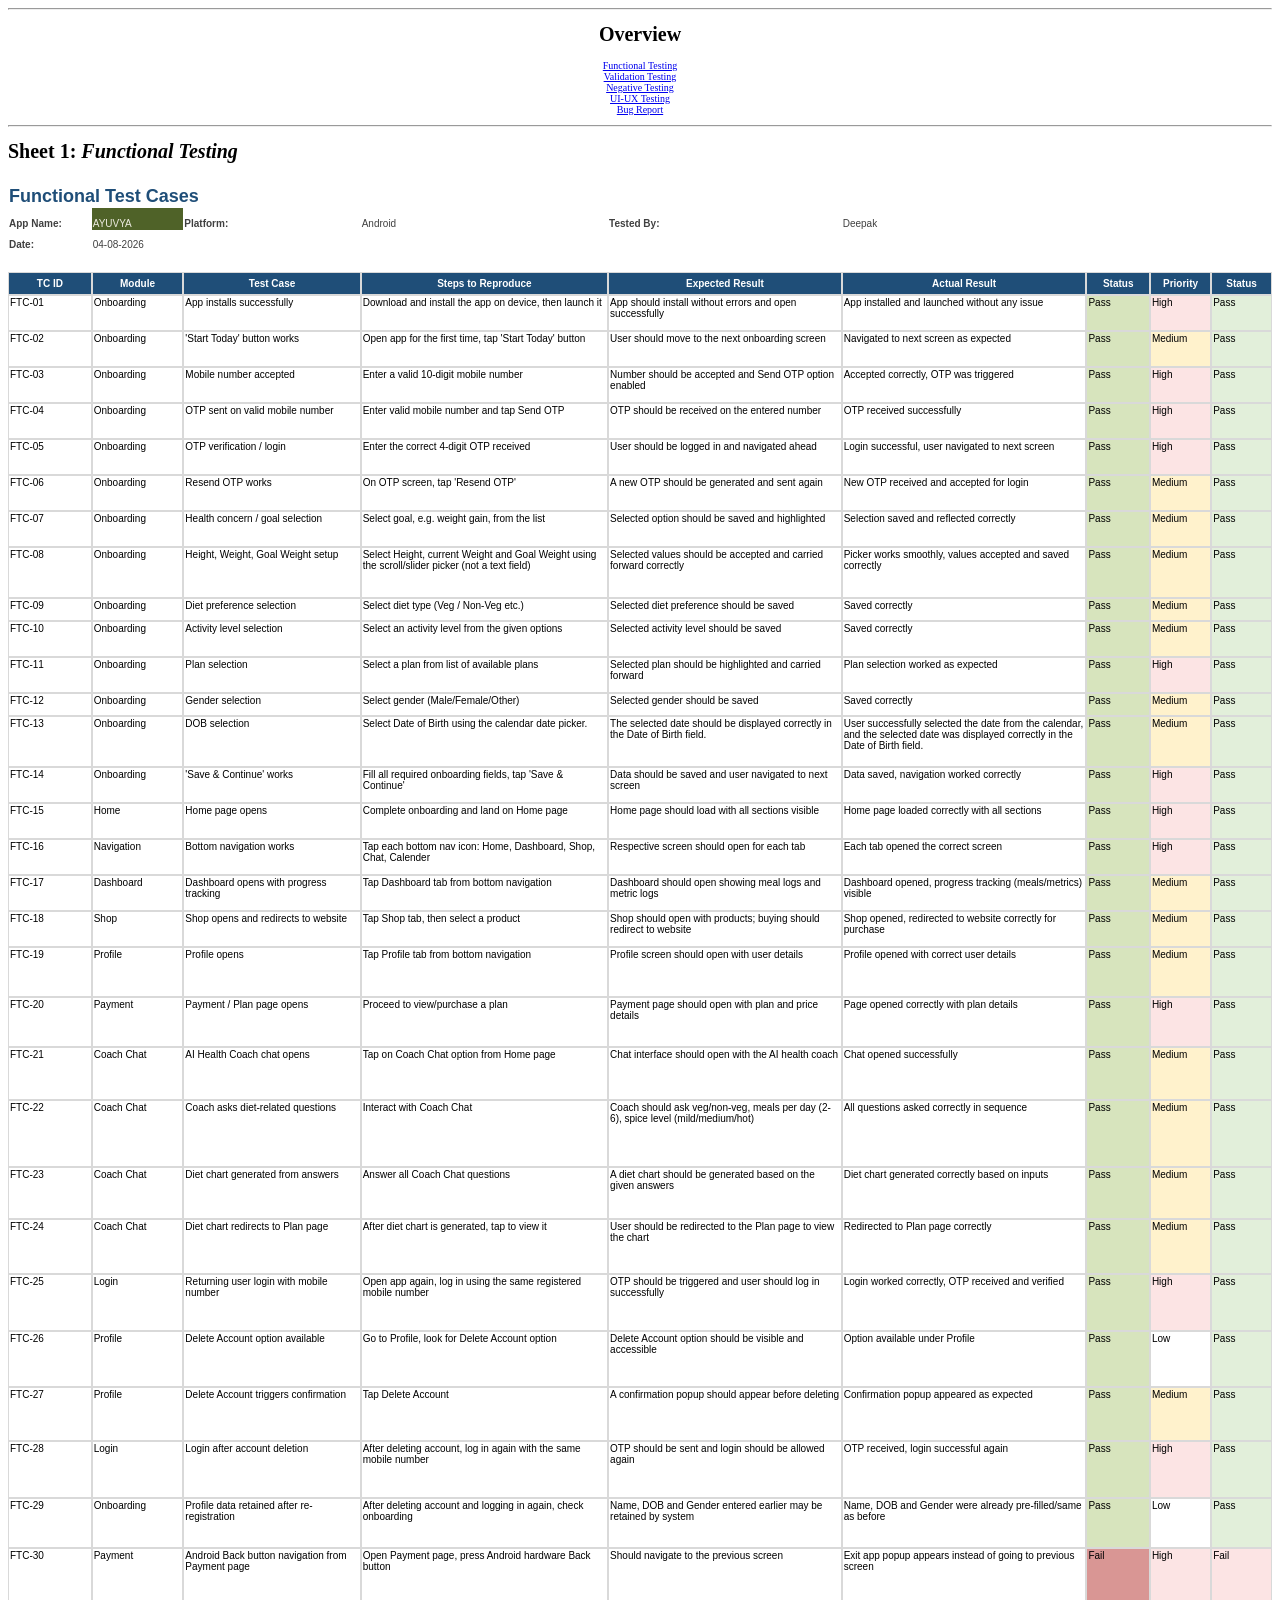
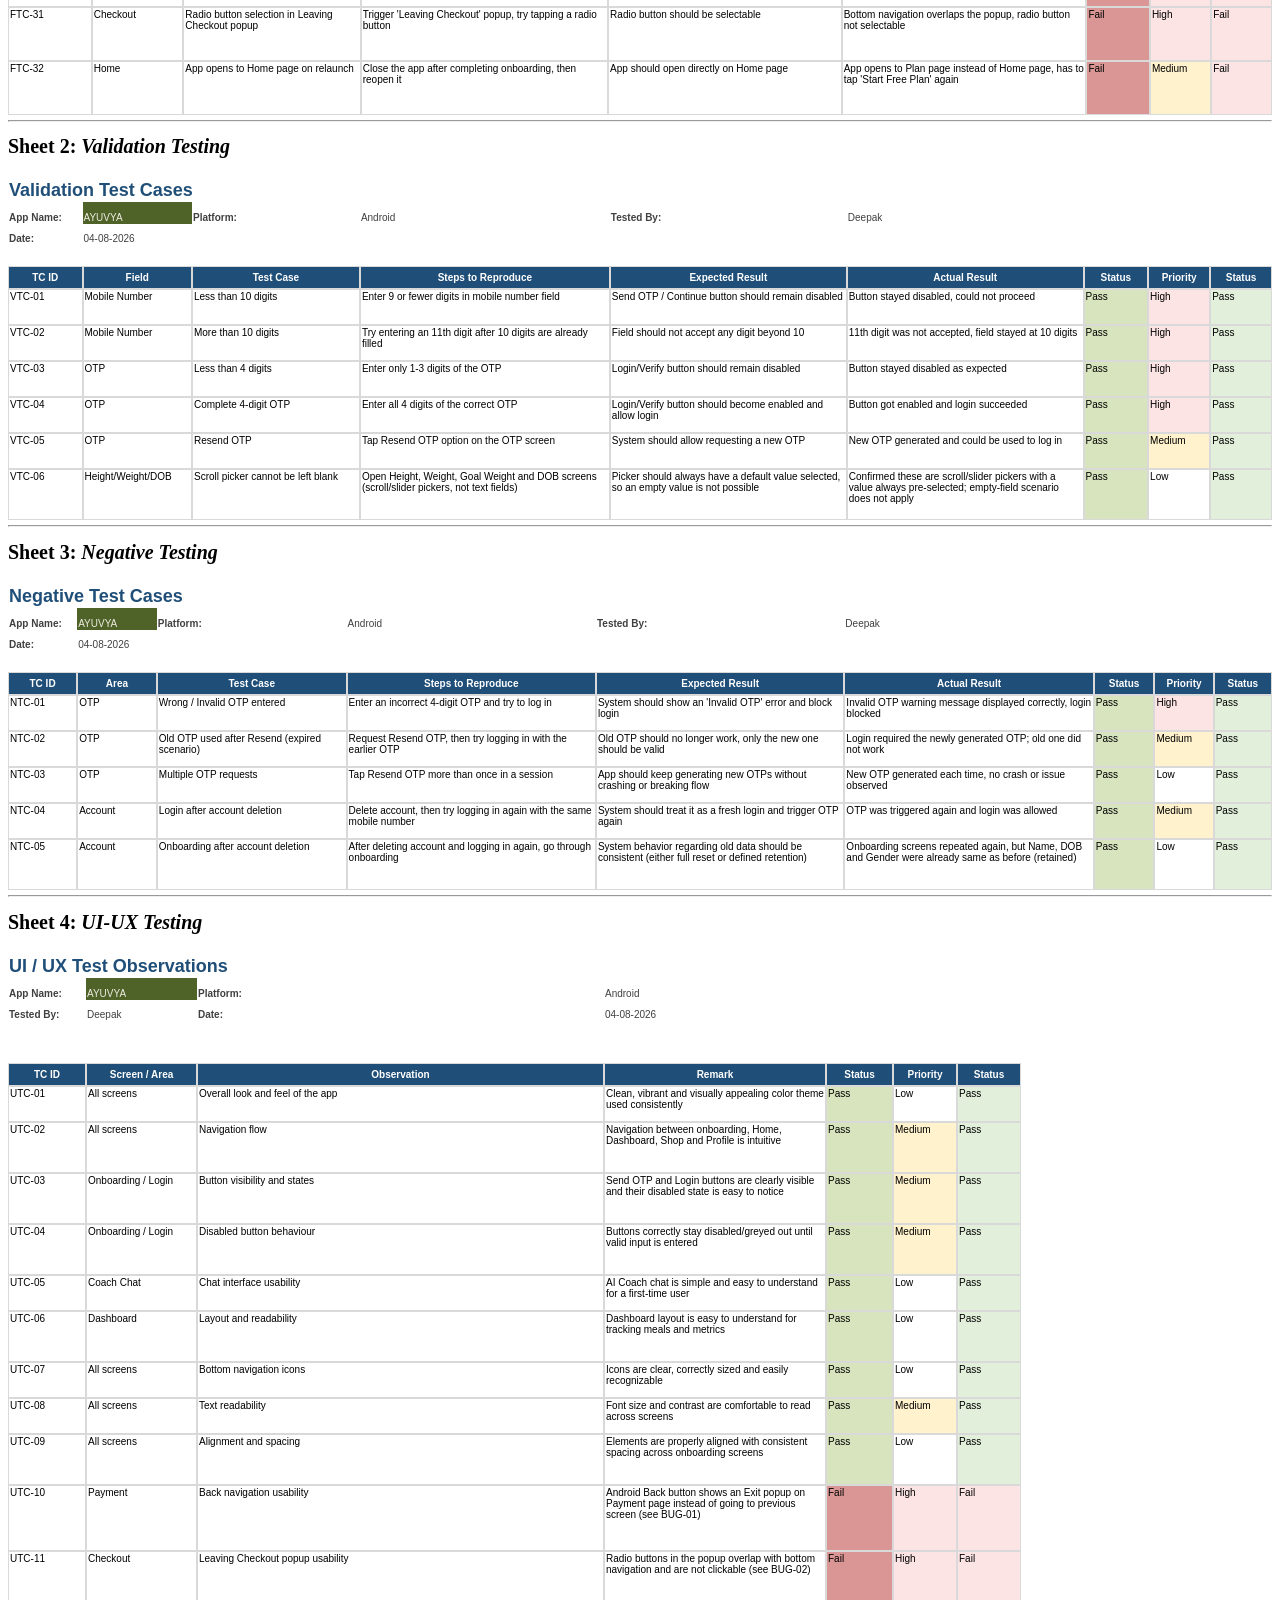
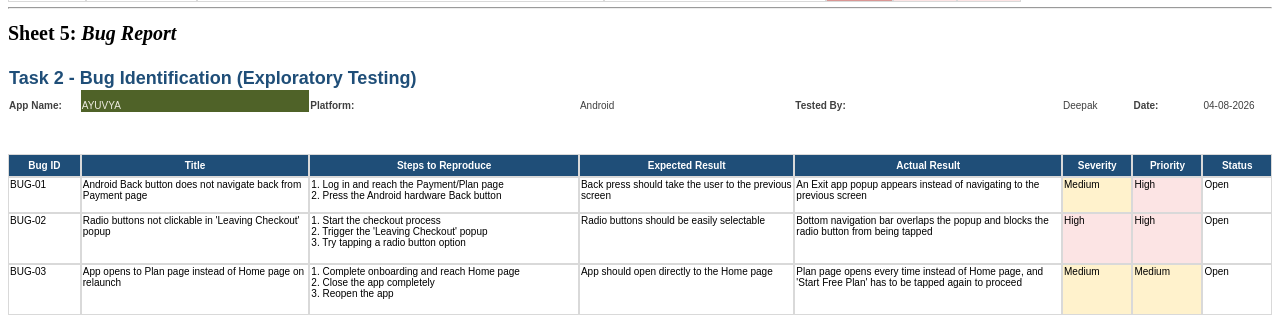
<file: assets/Deepak_Thakur_QA_Internship_Assignment.html>
<!DOCTYPE html>

<html>
<head>
	
	<meta http-equiv="content-type" content="text/html; charset=utf-8"/>
	<title></title>
	<meta name="generator" content="LibreOffice 26.2.2.2 (Linux)"/>
	<meta name="author" content="openpyxl"/>
	<meta name="created" content="2026-08-04T10:42:03"/>
	<meta name="changedby" content="Deepak Thakur"/>
	<meta name="changed" content="2026-08-04T11:34:47"/>
	<meta name="AppVersion" content="16.0300"/>
	
	<style type="text/css">
		body,div,table,thead,tbody,tfoot,tr,th,td,p { font-family:"Calibri"; font-size:x-small }
		a.comment-indicator:hover + comment { background:#ffd; position:absolute; display:block; border:1px solid black; padding:0.5em;  } 
		a.comment-indicator { background:red; display:inline-block; border:1px solid black; width:0.5em; height:0.5em;  } 
		comment { display:none;  } 
	</style>
	
</head>

<body>
<hr>
	<p><center>
		<h1>Overview</h1>
		<A HREF="#table0">Functional Testing</A><br>
		<A HREF="#table1">Validation Testing</A><br>
		<A HREF="#table2">Negative Testing</A><br>
		<A HREF="#table3">UI-UX Testing</A><br>
		<A HREF="#table4">Bug Report</A><br>
		
	</center></p>
<hr>
<A NAME="table0"><h1>Sheet 1: <em>Functional Testing</em></h1></A>
<table cellspacing="0" border="0">
	<colgroup width="90"></colgroup>
	<colgroup width="96"></colgroup>
	<colgroup width="192"></colgroup>
	<colgroup width="266"></colgroup>
	<colgroup width="252"></colgroup>
	<colgroup width="266"></colgroup>
	<colgroup width="67"></colgroup>
	<colgroup span="2" width="64"></colgroup>
	<tr>
		<td colspan=7 height="29" align="left" valign=bottom data-sheets-value="{ &quot;1&quot;: 2, &quot;2&quot;: &quot;Functional Test Cases&quot;}"><b><font face="Arial" size=4 color="#1F4E78">Functional Test Cases</font></b></td>
		<td align="left" valign=bottom data-sheets-value="{ &quot;1&quot;: 2, &quot;2&quot;: &quot;&quot;}"><font color="#000000"><br></font></td>
		<td align="left" valign=bottom data-sheets-value="{ &quot;1&quot;: 2, &quot;2&quot;: &quot;&quot;}"><font color="#000000"><br></font></td>
	</tr>
	<tr>
		<td height="20" align="left" valign=bottom data-sheets-value="{ &quot;1&quot;: 2, &quot;2&quot;: &quot;App Name:&quot;}"><b><font face="Arial" color="#404040">App Name:</font></b></td>
		<td align="left" valign=bottom bgcolor="#4F6228" data-sheets-value="{ &quot;1&quot;: 2, &quot;2&quot;: &quot;AYUVYA&quot;}"><font face="Arial" color="#EEECE1">AYUVYA</font></td>
		<td align="left" valign=bottom data-sheets-value="{ &quot;1&quot;: 2, &quot;2&quot;: &quot;Platform:&quot;}"><b><font face="Arial" color="#404040">Platform:</font></b></td>
		<td align="left" valign=bottom data-sheets-value="{ &quot;1&quot;: 2, &quot;2&quot;: &quot;Android&quot;}"><font face="Arial" color="#404040">Android</font></td>
		<td align="left" valign=bottom data-sheets-value="{ &quot;1&quot;: 2, &quot;2&quot;: &quot;Tested By:&quot;}"><b><font face="Arial" color="#404040">Tested By:</font></b></td>
		<td align="left" valign=bottom data-sheets-value="{ &quot;1&quot;: 2, &quot;2&quot;: &quot;Deepak&quot;}"><font face="Arial" color="#404040">Deepak</font></td>
		<td align="left" valign=bottom data-sheets-value="{ &quot;1&quot;: 2, &quot;2&quot;: &quot;&quot;}"><font color="#000000"><br></font></td>
		<td align="left" valign=bottom data-sheets-value="{ &quot;1&quot;: 2, &quot;2&quot;: &quot;&quot;}"><font color="#000000"><br></font></td>
		<td align="left" valign=bottom data-sheets-value="{ &quot;1&quot;: 2, &quot;2&quot;: &quot;&quot;}"><font color="#000000"><br></font></td>
	</tr>
	<tr>
		<td height="19" align="left" valign=bottom data-sheets-value="{ &quot;1&quot;: 2, &quot;2&quot;: &quot;Date:&quot;}"><b><font face="Arial" color="#404040">Date:</font></b></td>
		<td align="left" valign=bottom data-sheets-value="{ &quot;1&quot;: 2, &quot;2&quot;: &quot;04-08-2026&quot;}"><font face="Arial" color="#404040">04-08-2026</font></td>
		<td align="left" valign=bottom data-sheets-value="{ &quot;1&quot;: 2, &quot;2&quot;: &quot;&quot;}"><font color="#000000"><br></font></td>
		<td align="left" valign=bottom data-sheets-value="{ &quot;1&quot;: 2, &quot;2&quot;: &quot;&quot;}"><font color="#000000"><br></font></td>
		<td align="left" valign=bottom data-sheets-value="{ &quot;1&quot;: 2, &quot;2&quot;: &quot;&quot;}"><font color="#000000"><br></font></td>
		<td align="left" valign=bottom data-sheets-value="{ &quot;1&quot;: 2, &quot;2&quot;: &quot;&quot;}"><font color="#000000"><br></font></td>
		<td align="left" valign=bottom data-sheets-value="{ &quot;1&quot;: 2, &quot;2&quot;: &quot;&quot;}"><font color="#000000"><br></font></td>
		<td align="left" valign=bottom data-sheets-value="{ &quot;1&quot;: 2, &quot;2&quot;: &quot;&quot;}"><font color="#000000"><br></font></td>
		<td align="left" valign=bottom data-sheets-value="{ &quot;1&quot;: 2, &quot;2&quot;: &quot;&quot;}"><font color="#000000"><br></font></td>
	</tr>
	<tr>
		<td height="19" align="left" valign=bottom data-sheets-value="{ &quot;1&quot;: 2, &quot;2&quot;: &quot;&quot;}"><font color="#000000"><br></font></td>
		<td align="left" valign=bottom data-sheets-value="{ &quot;1&quot;: 2, &quot;2&quot;: &quot;&quot;}"><font color="#000000"><br></font></td>
		<td align="left" valign=bottom data-sheets-value="{ &quot;1&quot;: 2, &quot;2&quot;: &quot;&quot;}"><font color="#000000"><br></font></td>
		<td align="left" valign=bottom data-sheets-value="{ &quot;1&quot;: 2, &quot;2&quot;: &quot;&quot;}"><font color="#000000"><br></font></td>
		<td align="left" valign=bottom data-sheets-value="{ &quot;1&quot;: 2, &quot;2&quot;: &quot;&quot;}"><font color="#000000"><br></font></td>
		<td align="left" valign=bottom data-sheets-value="{ &quot;1&quot;: 2, &quot;2&quot;: &quot;&quot;}"><font color="#000000"><br></font></td>
		<td align="left" valign=bottom data-sheets-value="{ &quot;1&quot;: 2, &quot;2&quot;: &quot;&quot;}"><font color="#000000"><br></font></td>
		<td align="left" valign=bottom data-sheets-value="{ &quot;1&quot;: 2, &quot;2&quot;: &quot;&quot;}"><font color="#000000"><br></font></td>
		<td align="left" valign=bottom data-sheets-value="{ &quot;1&quot;: 2, &quot;2&quot;: &quot;&quot;}"><font color="#000000"><br></font></td>
	</tr>
	<tr>
		<td style="border-top: 1px solid #d9d9d9; border-bottom: 1px solid #d9d9d9; border-left: 1px solid #d9d9d9; border-right: 1px solid #d9d9d9" height="19" align="center" valign=middle bgcolor="#1F4E78" data-sheets-value="{ &quot;1&quot;: 2, &quot;2&quot;: &quot;TC ID&quot;}"><b><font face="Arial" color="#FFFFFF">TC ID</font></b></td>
		<td style="border-top: 1px solid #d9d9d9; border-bottom: 1px solid #d9d9d9; border-left: 1px solid #d9d9d9; border-right: 1px solid #d9d9d9" align="center" valign=middle bgcolor="#1F4E78" data-sheets-value="{ &quot;1&quot;: 2, &quot;2&quot;: &quot;Module&quot;}"><b><font face="Arial" color="#FFFFFF">Module</font></b></td>
		<td style="border-top: 1px solid #d9d9d9; border-bottom: 1px solid #d9d9d9; border-left: 1px solid #d9d9d9; border-right: 1px solid #d9d9d9" align="center" valign=middle bgcolor="#1F4E78" data-sheets-value="{ &quot;1&quot;: 2, &quot;2&quot;: &quot;Test Case&quot;}"><b><font face="Arial" color="#FFFFFF">Test Case</font></b></td>
		<td style="border-top: 1px solid #d9d9d9; border-bottom: 1px solid #d9d9d9; border-left: 1px solid #d9d9d9; border-right: 1px solid #d9d9d9" align="center" valign=middle bgcolor="#1F4E78" data-sheets-value="{ &quot;1&quot;: 2, &quot;2&quot;: &quot;Steps to Reproduce&quot;}"><b><font face="Arial" color="#FFFFFF">Steps to Reproduce</font></b></td>
		<td style="border-top: 1px solid #d9d9d9; border-bottom: 1px solid #d9d9d9; border-left: 1px solid #d9d9d9; border-right: 1px solid #d9d9d9" align="center" valign=middle bgcolor="#1F4E78" data-sheets-value="{ &quot;1&quot;: 2, &quot;2&quot;: &quot;Expected Result&quot;}"><b><font face="Arial" color="#FFFFFF">Expected Result</font></b></td>
		<td style="border-top: 1px solid #d9d9d9; border-bottom: 1px solid #d9d9d9; border-left: 1px solid #d9d9d9; border-right: 1px solid #d9d9d9" align="center" valign=middle bgcolor="#1F4E78" data-sheets-value="{ &quot;1&quot;: 2, &quot;2&quot;: &quot;Actual Result&quot;}"><b><font face="Arial" color="#FFFFFF">Actual Result</font></b></td>
		<td style="border-top: 1px solid #d9d9d9; border-bottom: 1px solid #d9d9d9; border-left: 1px solid #d9d9d9; border-right: 1px solid #d9d9d9" align="center" valign=middle bgcolor="#1F4E78" data-sheets-value="{ &quot;1&quot;: 2, &quot;2&quot;: &quot;Status&quot;}"><b><font face="Arial" color="#FFFFFF">Status</font></b></td>
		<td style="border-top: 1px solid #d9d9d9; border-bottom: 1px solid #d9d9d9; border-left: 1px solid #d9d9d9; border-right: 1px solid #d9d9d9" align="center" valign=middle bgcolor="#1F4E78" data-sheets-value="{ &quot;1&quot;: 2, &quot;2&quot;: &quot;Priority&quot;}"><b><font face="Arial" color="#FFFFFF">Priority</font></b></td>
		<td style="border-top: 1px solid #d9d9d9; border-bottom: 1px solid #d9d9d9; border-left: 1px solid #d9d9d9; border-right: 1px solid #d9d9d9" align="center" valign=middle bgcolor="#1F4E78" data-sheets-value="{ &quot;1&quot;: 2, &quot;2&quot;: &quot;Status&quot;}"><b><font face="Arial" color="#FFFFFF">Status</font></b></td>
	</tr>
	<tr>
		<td style="border-top: 1px solid #d9d9d9; border-bottom: 1px solid #d9d9d9; border-left: 1px solid #d9d9d9; border-right: 1px solid #d9d9d9" height="32" align="left" valign=top data-sheets-value="{ &quot;1&quot;: 2, &quot;2&quot;: &quot;FTC-01&quot;}"><font face="Arial">FTC-01</font></td>
		<td style="border-top: 1px solid #d9d9d9; border-bottom: 1px solid #d9d9d9; border-left: 1px solid #d9d9d9; border-right: 1px solid #d9d9d9" align="left" valign=top data-sheets-value="{ &quot;1&quot;: 2, &quot;2&quot;: &quot;Onboarding&quot;}"><font face="Arial">Onboarding</font></td>
		<td style="border-top: 1px solid #d9d9d9; border-bottom: 1px solid #d9d9d9; border-left: 1px solid #d9d9d9; border-right: 1px solid #d9d9d9" align="left" valign=top data-sheets-value="{ &quot;1&quot;: 2, &quot;2&quot;: &quot;App installs successfully&quot;}"><font face="Arial">App installs successfully</font></td>
		<td style="border-top: 1px solid #d9d9d9; border-bottom: 1px solid #d9d9d9; border-left: 1px solid #d9d9d9; border-right: 1px solid #d9d9d9" align="left" valign=top data-sheets-value="{ &quot;1&quot;: 2, &quot;2&quot;: &quot;Download and install the app on device, then launch it&quot;}"><font face="Arial">Download and install the app on device, then launch it</font></td>
		<td style="border-top: 1px solid #d9d9d9; border-bottom: 1px solid #d9d9d9; border-left: 1px solid #d9d9d9; border-right: 1px solid #d9d9d9" align="left" valign=top data-sheets-value="{ &quot;1&quot;: 2, &quot;2&quot;: &quot;App should install without errors and open successfully&quot;}"><font face="Arial">App should install without errors and open successfully</font></td>
		<td style="border-top: 1px solid #d9d9d9; border-bottom: 1px solid #d9d9d9; border-left: 1px solid #d9d9d9; border-right: 1px solid #d9d9d9" align="left" valign=top data-sheets-value="{ &quot;1&quot;: 2, &quot;2&quot;: &quot;App installed and launched without any issue&quot;}"><font face="Arial">App installed and launched without any issue</font></td>
		<td style="border-top: 1px solid #d9d9d9; border-bottom: 1px solid #d9d9d9; border-left: 1px solid #d9d9d9; border-right: 1px solid #d9d9d9" align="left" valign=top bgcolor="#D7E4BD" data-sheets-value="{ &quot;1&quot;: 2, &quot;2&quot;: &quot;Pass&quot;}"><font face="Arial">Pass</font></td>
		<td style="border-top: 1px solid #d9d9d9; border-bottom: 1px solid #d9d9d9; border-left: 1px solid #d9d9d9; border-right: 1px solid #d9d9d9" align="left" valign=top bgcolor="#FCE4E4" data-sheets-value="{ &quot;1&quot;: 2, &quot;2&quot;: &quot;High&quot;}"><font face="Arial">High</font></td>
		<td style="border-top: 1px solid #d9d9d9; border-bottom: 1px solid #d9d9d9; border-left: 1px solid #d9d9d9; border-right: 1px solid #d9d9d9" align="left" valign=top bgcolor="#E2EFDA" data-sheets-value="{ &quot;1&quot;: 2, &quot;2&quot;: &quot;Pass&quot;}"><font face="Arial">Pass</font></td>
	</tr>
	<tr>
		<td style="border-top: 1px solid #d9d9d9; border-bottom: 1px solid #d9d9d9; border-left: 1px solid #d9d9d9; border-right: 1px solid #d9d9d9" height="32" align="left" valign=top data-sheets-value="{ &quot;1&quot;: 2, &quot;2&quot;: &quot;FTC-02&quot;}"><font face="Arial">FTC-02</font></td>
		<td style="border-top: 1px solid #d9d9d9; border-bottom: 1px solid #d9d9d9; border-left: 1px solid #d9d9d9; border-right: 1px solid #d9d9d9" align="left" valign=top data-sheets-value="{ &quot;1&quot;: 2, &quot;2&quot;: &quot;Onboarding&quot;}"><font face="Arial">Onboarding</font></td>
		<td style="border-top: 1px solid #d9d9d9; border-bottom: 1px solid #d9d9d9; border-left: 1px solid #d9d9d9; border-right: 1px solid #d9d9d9" align="left" valign=top data-sheets-value="{ &quot;1&quot;: 2, &quot;2&quot;: &quot;'Start Today' button works&quot;}"><font face="Arial">'Start Today' button works</font></td>
		<td style="border-top: 1px solid #d9d9d9; border-bottom: 1px solid #d9d9d9; border-left: 1px solid #d9d9d9; border-right: 1px solid #d9d9d9" align="left" valign=top data-sheets-value="{ &quot;1&quot;: 2, &quot;2&quot;: &quot;Open app for the first time, tap 'Start Today' button&quot;}"><font face="Arial">Open app for the first time, tap 'Start Today' button</font></td>
		<td style="border-top: 1px solid #d9d9d9; border-bottom: 1px solid #d9d9d9; border-left: 1px solid #d9d9d9; border-right: 1px solid #d9d9d9" align="left" valign=top data-sheets-value="{ &quot;1&quot;: 2, &quot;2&quot;: &quot;User should move to the next onboarding screen&quot;}"><font face="Arial">User should move to the next onboarding screen</font></td>
		<td style="border-top: 1px solid #d9d9d9; border-bottom: 1px solid #d9d9d9; border-left: 1px solid #d9d9d9; border-right: 1px solid #d9d9d9" align="left" valign=top data-sheets-value="{ &quot;1&quot;: 2, &quot;2&quot;: &quot;Navigated to next screen as expected&quot;}"><font face="Arial">Navigated to next screen as expected</font></td>
		<td style="border-top: 1px solid #d9d9d9; border-bottom: 1px solid #d9d9d9; border-left: 1px solid #d9d9d9; border-right: 1px solid #d9d9d9" align="left" valign=top bgcolor="#D7E4BD" data-sheets-value="{ &quot;1&quot;: 2, &quot;2&quot;: &quot;Pass&quot;}"><font face="Arial">Pass</font></td>
		<td style="border-top: 1px solid #d9d9d9; border-bottom: 1px solid #d9d9d9; border-left: 1px solid #d9d9d9; border-right: 1px solid #d9d9d9" align="left" valign=top bgcolor="#FFF2CC" data-sheets-value="{ &quot;1&quot;: 2, &quot;2&quot;: &quot;Medium&quot;}"><font face="Arial">Medium</font></td>
		<td style="border-top: 1px solid #d9d9d9; border-bottom: 1px solid #d9d9d9; border-left: 1px solid #d9d9d9; border-right: 1px solid #d9d9d9" align="left" valign=top bgcolor="#E2EFDA" data-sheets-value="{ &quot;1&quot;: 2, &quot;2&quot;: &quot;Pass&quot;}"><font face="Arial">Pass</font></td>
	</tr>
	<tr>
		<td style="border-top: 1px solid #d9d9d9; border-bottom: 1px solid #d9d9d9; border-left: 1px solid #d9d9d9; border-right: 1px solid #d9d9d9" height="32" align="left" valign=top data-sheets-value="{ &quot;1&quot;: 2, &quot;2&quot;: &quot;FTC-03&quot;}"><font face="Arial">FTC-03</font></td>
		<td style="border-top: 1px solid #d9d9d9; border-bottom: 1px solid #d9d9d9; border-left: 1px solid #d9d9d9; border-right: 1px solid #d9d9d9" align="left" valign=top data-sheets-value="{ &quot;1&quot;: 2, &quot;2&quot;: &quot;Onboarding&quot;}"><font face="Arial">Onboarding</font></td>
		<td style="border-top: 1px solid #d9d9d9; border-bottom: 1px solid #d9d9d9; border-left: 1px solid #d9d9d9; border-right: 1px solid #d9d9d9" align="left" valign=top data-sheets-value="{ &quot;1&quot;: 2, &quot;2&quot;: &quot;Mobile number accepted&quot;}"><font face="Arial">Mobile number accepted</font></td>
		<td style="border-top: 1px solid #d9d9d9; border-bottom: 1px solid #d9d9d9; border-left: 1px solid #d9d9d9; border-right: 1px solid #d9d9d9" align="left" valign=top data-sheets-value="{ &quot;1&quot;: 2, &quot;2&quot;: &quot;Enter a valid 10-digit mobile number&quot;}"><font face="Arial">Enter a valid 10-digit mobile number</font></td>
		<td style="border-top: 1px solid #d9d9d9; border-bottom: 1px solid #d9d9d9; border-left: 1px solid #d9d9d9; border-right: 1px solid #d9d9d9" align="left" valign=top data-sheets-value="{ &quot;1&quot;: 2, &quot;2&quot;: &quot;Number should be accepted and Send OTP option enabled&quot;}"><font face="Arial">Number should be accepted and Send OTP option enabled</font></td>
		<td style="border-top: 1px solid #d9d9d9; border-bottom: 1px solid #d9d9d9; border-left: 1px solid #d9d9d9; border-right: 1px solid #d9d9d9" align="left" valign=top data-sheets-value="{ &quot;1&quot;: 2, &quot;2&quot;: &quot;Accepted correctly, OTP was triggered&quot;}"><font face="Arial">Accepted correctly, OTP was triggered</font></td>
		<td style="border-top: 1px solid #d9d9d9; border-bottom: 1px solid #d9d9d9; border-left: 1px solid #d9d9d9; border-right: 1px solid #d9d9d9" align="left" valign=top bgcolor="#D7E4BD" data-sheets-value="{ &quot;1&quot;: 2, &quot;2&quot;: &quot;Pass&quot;}"><font face="Arial">Pass</font></td>
		<td style="border-top: 1px solid #d9d9d9; border-bottom: 1px solid #d9d9d9; border-left: 1px solid #d9d9d9; border-right: 1px solid #d9d9d9" align="left" valign=top bgcolor="#FCE4E4" data-sheets-value="{ &quot;1&quot;: 2, &quot;2&quot;: &quot;High&quot;}"><font face="Arial">High</font></td>
		<td style="border-top: 1px solid #d9d9d9; border-bottom: 1px solid #d9d9d9; border-left: 1px solid #d9d9d9; border-right: 1px solid #d9d9d9" align="left" valign=top bgcolor="#E2EFDA" data-sheets-value="{ &quot;1&quot;: 2, &quot;2&quot;: &quot;Pass&quot;}"><font face="Arial">Pass</font></td>
	</tr>
	<tr>
		<td style="border-top: 1px solid #d9d9d9; border-bottom: 1px solid #d9d9d9; border-left: 1px solid #d9d9d9; border-right: 1px solid #d9d9d9" height="32" align="left" valign=top data-sheets-value="{ &quot;1&quot;: 2, &quot;2&quot;: &quot;FTC-04&quot;}"><font face="Arial">FTC-04</font></td>
		<td style="border-top: 1px solid #d9d9d9; border-bottom: 1px solid #d9d9d9; border-left: 1px solid #d9d9d9; border-right: 1px solid #d9d9d9" align="left" valign=top data-sheets-value="{ &quot;1&quot;: 2, &quot;2&quot;: &quot;Onboarding&quot;}"><font face="Arial">Onboarding</font></td>
		<td style="border-top: 1px solid #d9d9d9; border-bottom: 1px solid #d9d9d9; border-left: 1px solid #d9d9d9; border-right: 1px solid #d9d9d9" align="left" valign=top data-sheets-value="{ &quot;1&quot;: 2, &quot;2&quot;: &quot;OTP sent on valid mobile number&quot;}"><font face="Arial">OTP sent on valid mobile number</font></td>
		<td style="border-top: 1px solid #d9d9d9; border-bottom: 1px solid #d9d9d9; border-left: 1px solid #d9d9d9; border-right: 1px solid #d9d9d9" align="left" valign=top data-sheets-value="{ &quot;1&quot;: 2, &quot;2&quot;: &quot;Enter valid mobile number and tap Send OTP&quot;}"><font face="Arial">Enter valid mobile number and tap Send OTP</font></td>
		<td style="border-top: 1px solid #d9d9d9; border-bottom: 1px solid #d9d9d9; border-left: 1px solid #d9d9d9; border-right: 1px solid #d9d9d9" align="left" valign=top data-sheets-value="{ &quot;1&quot;: 2, &quot;2&quot;: &quot;OTP should be received on the entered number&quot;}"><font face="Arial">OTP should be received on the entered number</font></td>
		<td style="border-top: 1px solid #d9d9d9; border-bottom: 1px solid #d9d9d9; border-left: 1px solid #d9d9d9; border-right: 1px solid #d9d9d9" align="left" valign=top data-sheets-value="{ &quot;1&quot;: 2, &quot;2&quot;: &quot;OTP received successfully&quot;}"><font face="Arial">OTP received successfully</font></td>
		<td style="border-top: 1px solid #d9d9d9; border-bottom: 1px solid #d9d9d9; border-left: 1px solid #d9d9d9; border-right: 1px solid #d9d9d9" align="left" valign=top bgcolor="#D7E4BD" data-sheets-value="{ &quot;1&quot;: 2, &quot;2&quot;: &quot;Pass&quot;}"><font face="Arial">Pass</font></td>
		<td style="border-top: 1px solid #d9d9d9; border-bottom: 1px solid #d9d9d9; border-left: 1px solid #d9d9d9; border-right: 1px solid #d9d9d9" align="left" valign=top bgcolor="#FCE4E4" data-sheets-value="{ &quot;1&quot;: 2, &quot;2&quot;: &quot;High&quot;}"><font face="Arial">High</font></td>
		<td style="border-top: 1px solid #d9d9d9; border-bottom: 1px solid #d9d9d9; border-left: 1px solid #d9d9d9; border-right: 1px solid #d9d9d9" align="left" valign=top bgcolor="#E2EFDA" data-sheets-value="{ &quot;1&quot;: 2, &quot;2&quot;: &quot;Pass&quot;}"><font face="Arial">Pass</font></td>
	</tr>
	<tr>
		<td style="border-top: 1px solid #d9d9d9; border-bottom: 1px solid #d9d9d9; border-left: 1px solid #d9d9d9; border-right: 1px solid #d9d9d9" height="32" align="left" valign=top data-sheets-value="{ &quot;1&quot;: 2, &quot;2&quot;: &quot;FTC-05&quot;}"><font face="Arial">FTC-05</font></td>
		<td style="border-top: 1px solid #d9d9d9; border-bottom: 1px solid #d9d9d9; border-left: 1px solid #d9d9d9; border-right: 1px solid #d9d9d9" align="left" valign=top data-sheets-value="{ &quot;1&quot;: 2, &quot;2&quot;: &quot;Onboarding&quot;}"><font face="Arial">Onboarding</font></td>
		<td style="border-top: 1px solid #d9d9d9; border-bottom: 1px solid #d9d9d9; border-left: 1px solid #d9d9d9; border-right: 1px solid #d9d9d9" align="left" valign=top data-sheets-value="{ &quot;1&quot;: 2, &quot;2&quot;: &quot;OTP verification \/ login&quot;}"><font face="Arial">OTP verification / login</font></td>
		<td style="border-top: 1px solid #d9d9d9; border-bottom: 1px solid #d9d9d9; border-left: 1px solid #d9d9d9; border-right: 1px solid #d9d9d9" align="left" valign=top data-sheets-value="{ &quot;1&quot;: 2, &quot;2&quot;: &quot;Enter the correct 4-digit OTP received&quot;}"><font face="Arial">Enter the correct 4-digit OTP received</font></td>
		<td style="border-top: 1px solid #d9d9d9; border-bottom: 1px solid #d9d9d9; border-left: 1px solid #d9d9d9; border-right: 1px solid #d9d9d9" align="left" valign=top data-sheets-value="{ &quot;1&quot;: 2, &quot;2&quot;: &quot;User should be logged in and navigated ahead&quot;}"><font face="Arial">User should be logged in and navigated ahead</font></td>
		<td style="border-top: 1px solid #d9d9d9; border-bottom: 1px solid #d9d9d9; border-left: 1px solid #d9d9d9; border-right: 1px solid #d9d9d9" align="left" valign=top data-sheets-value="{ &quot;1&quot;: 2, &quot;2&quot;: &quot;Login successful, user navigated to next screen&quot;}"><font face="Arial">Login successful, user navigated to next screen</font></td>
		<td style="border-top: 1px solid #d9d9d9; border-bottom: 1px solid #d9d9d9; border-left: 1px solid #d9d9d9; border-right: 1px solid #d9d9d9" align="left" valign=top bgcolor="#D7E4BD" data-sheets-value="{ &quot;1&quot;: 2, &quot;2&quot;: &quot;Pass&quot;}"><font face="Arial">Pass</font></td>
		<td style="border-top: 1px solid #d9d9d9; border-bottom: 1px solid #d9d9d9; border-left: 1px solid #d9d9d9; border-right: 1px solid #d9d9d9" align="left" valign=top bgcolor="#FCE4E4" data-sheets-value="{ &quot;1&quot;: 2, &quot;2&quot;: &quot;High&quot;}"><font face="Arial">High</font></td>
		<td style="border-top: 1px solid #d9d9d9; border-bottom: 1px solid #d9d9d9; border-left: 1px solid #d9d9d9; border-right: 1px solid #d9d9d9" align="left" valign=top bgcolor="#E2EFDA" data-sheets-value="{ &quot;1&quot;: 2, &quot;2&quot;: &quot;Pass&quot;}"><font face="Arial">Pass</font></td>
	</tr>
	<tr>
		<td style="border-top: 1px solid #d9d9d9; border-bottom: 1px solid #d9d9d9; border-left: 1px solid #d9d9d9; border-right: 1px solid #d9d9d9" height="32" align="left" valign=top data-sheets-value="{ &quot;1&quot;: 2, &quot;2&quot;: &quot;FTC-06&quot;}"><font face="Arial">FTC-06</font></td>
		<td style="border-top: 1px solid #d9d9d9; border-bottom: 1px solid #d9d9d9; border-left: 1px solid #d9d9d9; border-right: 1px solid #d9d9d9" align="left" valign=top data-sheets-value="{ &quot;1&quot;: 2, &quot;2&quot;: &quot;Onboarding&quot;}"><font face="Arial">Onboarding</font></td>
		<td style="border-top: 1px solid #d9d9d9; border-bottom: 1px solid #d9d9d9; border-left: 1px solid #d9d9d9; border-right: 1px solid #d9d9d9" align="left" valign=top data-sheets-value="{ &quot;1&quot;: 2, &quot;2&quot;: &quot;Resend OTP works&quot;}"><font face="Arial">Resend OTP works</font></td>
		<td style="border-top: 1px solid #d9d9d9; border-bottom: 1px solid #d9d9d9; border-left: 1px solid #d9d9d9; border-right: 1px solid #d9d9d9" align="left" valign=top data-sheets-value="{ &quot;1&quot;: 2, &quot;2&quot;: &quot;On OTP screen, tap 'Resend OTP'&quot;}"><font face="Arial">On OTP screen, tap 'Resend OTP'</font></td>
		<td style="border-top: 1px solid #d9d9d9; border-bottom: 1px solid #d9d9d9; border-left: 1px solid #d9d9d9; border-right: 1px solid #d9d9d9" align="left" valign=top data-sheets-value="{ &quot;1&quot;: 2, &quot;2&quot;: &quot;A new OTP should be generated and sent again&quot;}"><font face="Arial">A new OTP should be generated and sent again</font></td>
		<td style="border-top: 1px solid #d9d9d9; border-bottom: 1px solid #d9d9d9; border-left: 1px solid #d9d9d9; border-right: 1px solid #d9d9d9" align="left" valign=top data-sheets-value="{ &quot;1&quot;: 2, &quot;2&quot;: &quot;New OTP received and accepted for login&quot;}"><font face="Arial">New OTP received and accepted for login</font></td>
		<td style="border-top: 1px solid #d9d9d9; border-bottom: 1px solid #d9d9d9; border-left: 1px solid #d9d9d9; border-right: 1px solid #d9d9d9" align="left" valign=top bgcolor="#D7E4BD" data-sheets-value="{ &quot;1&quot;: 2, &quot;2&quot;: &quot;Pass&quot;}"><font face="Arial">Pass</font></td>
		<td style="border-top: 1px solid #d9d9d9; border-bottom: 1px solid #d9d9d9; border-left: 1px solid #d9d9d9; border-right: 1px solid #d9d9d9" align="left" valign=top bgcolor="#FFF2CC" data-sheets-value="{ &quot;1&quot;: 2, &quot;2&quot;: &quot;Medium&quot;}"><font face="Arial">Medium</font></td>
		<td style="border-top: 1px solid #d9d9d9; border-bottom: 1px solid #d9d9d9; border-left: 1px solid #d9d9d9; border-right: 1px solid #d9d9d9" align="left" valign=top bgcolor="#E2EFDA" data-sheets-value="{ &quot;1&quot;: 2, &quot;2&quot;: &quot;Pass&quot;}"><font face="Arial">Pass</font></td>
	</tr>
	<tr>
		<td style="border-top: 1px solid #d9d9d9; border-bottom: 1px solid #d9d9d9; border-left: 1px solid #d9d9d9; border-right: 1px solid #d9d9d9" height="32" align="left" valign=top data-sheets-value="{ &quot;1&quot;: 2, &quot;2&quot;: &quot;FTC-07&quot;}"><font face="Arial">FTC-07</font></td>
		<td style="border-top: 1px solid #d9d9d9; border-bottom: 1px solid #d9d9d9; border-left: 1px solid #d9d9d9; border-right: 1px solid #d9d9d9" align="left" valign=top data-sheets-value="{ &quot;1&quot;: 2, &quot;2&quot;: &quot;Onboarding&quot;}"><font face="Arial">Onboarding</font></td>
		<td style="border-top: 1px solid #d9d9d9; border-bottom: 1px solid #d9d9d9; border-left: 1px solid #d9d9d9; border-right: 1px solid #d9d9d9" align="left" valign=top data-sheets-value="{ &quot;1&quot;: 2, &quot;2&quot;: &quot;Health concern \/ goal selection&quot;}"><font face="Arial">Health concern / goal selection</font></td>
		<td style="border-top: 1px solid #d9d9d9; border-bottom: 1px solid #d9d9d9; border-left: 1px solid #d9d9d9; border-right: 1px solid #d9d9d9" align="left" valign=top data-sheets-value="{ &quot;1&quot;: 2, &quot;2&quot;: &quot;Select goal, e.g. weight gain, from the list&quot;}"><font face="Arial">Select goal, e.g. weight gain, from the list</font></td>
		<td style="border-top: 1px solid #d9d9d9; border-bottom: 1px solid #d9d9d9; border-left: 1px solid #d9d9d9; border-right: 1px solid #d9d9d9" align="left" valign=top data-sheets-value="{ &quot;1&quot;: 2, &quot;2&quot;: &quot;Selected option should be saved and highlighted&quot;}"><font face="Arial">Selected option should be saved and highlighted</font></td>
		<td style="border-top: 1px solid #d9d9d9; border-bottom: 1px solid #d9d9d9; border-left: 1px solid #d9d9d9; border-right: 1px solid #d9d9d9" align="left" valign=top data-sheets-value="{ &quot;1&quot;: 2, &quot;2&quot;: &quot;Selection saved and reflected correctly&quot;}"><font face="Arial">Selection saved and reflected correctly</font></td>
		<td style="border-top: 1px solid #d9d9d9; border-bottom: 1px solid #d9d9d9; border-left: 1px solid #d9d9d9; border-right: 1px solid #d9d9d9" align="left" valign=top bgcolor="#D7E4BD" data-sheets-value="{ &quot;1&quot;: 2, &quot;2&quot;: &quot;Pass&quot;}"><font face="Arial">Pass</font></td>
		<td style="border-top: 1px solid #d9d9d9; border-bottom: 1px solid #d9d9d9; border-left: 1px solid #d9d9d9; border-right: 1px solid #d9d9d9" align="left" valign=top bgcolor="#FFF2CC" data-sheets-value="{ &quot;1&quot;: 2, &quot;2&quot;: &quot;Medium&quot;}"><font face="Arial">Medium</font></td>
		<td style="border-top: 1px solid #d9d9d9; border-bottom: 1px solid #d9d9d9; border-left: 1px solid #d9d9d9; border-right: 1px solid #d9d9d9" align="left" valign=top bgcolor="#E2EFDA" data-sheets-value="{ &quot;1&quot;: 2, &quot;2&quot;: &quot;Pass&quot;}"><font face="Arial">Pass</font></td>
	</tr>
	<tr>
		<td style="border-top: 1px solid #d9d9d9; border-bottom: 1px solid #d9d9d9; border-left: 1px solid #d9d9d9; border-right: 1px solid #d9d9d9" height="47" align="left" valign=top data-sheets-value="{ &quot;1&quot;: 2, &quot;2&quot;: &quot;FTC-08&quot;}"><font face="Arial">FTC-08</font></td>
		<td style="border-top: 1px solid #d9d9d9; border-bottom: 1px solid #d9d9d9; border-left: 1px solid #d9d9d9; border-right: 1px solid #d9d9d9" align="left" valign=top data-sheets-value="{ &quot;1&quot;: 2, &quot;2&quot;: &quot;Onboarding&quot;}"><font face="Arial">Onboarding</font></td>
		<td style="border-top: 1px solid #d9d9d9; border-bottom: 1px solid #d9d9d9; border-left: 1px solid #d9d9d9; border-right: 1px solid #d9d9d9" align="left" valign=top data-sheets-value="{ &quot;1&quot;: 2, &quot;2&quot;: &quot;Height, Weight, Goal Weight setup&quot;}"><font face="Arial">Height, Weight, Goal Weight setup</font></td>
		<td style="border-top: 1px solid #d9d9d9; border-bottom: 1px solid #d9d9d9; border-left: 1px solid #d9d9d9; border-right: 1px solid #d9d9d9" align="left" valign=top data-sheets-value="{ &quot;1&quot;: 2, &quot;2&quot;: &quot;Select Height, current Weight and Goal Weight using the scroll\/slider picker (not a text field)&quot;}"><font face="Arial">Select Height, current Weight and Goal Weight using the scroll/slider picker (not a text field)</font></td>
		<td style="border-top: 1px solid #d9d9d9; border-bottom: 1px solid #d9d9d9; border-left: 1px solid #d9d9d9; border-right: 1px solid #d9d9d9" align="left" valign=top data-sheets-value="{ &quot;1&quot;: 2, &quot;2&quot;: &quot;Selected values should be accepted and carried forward correctly&quot;}"><font face="Arial">Selected values should be accepted and carried forward correctly</font></td>
		<td style="border-top: 1px solid #d9d9d9; border-bottom: 1px solid #d9d9d9; border-left: 1px solid #d9d9d9; border-right: 1px solid #d9d9d9" align="left" valign=top data-sheets-value="{ &quot;1&quot;: 2, &quot;2&quot;: &quot;Picker works smoothly, values accepted and saved correctly&quot;}"><font face="Arial">Picker works smoothly, values accepted and saved correctly</font></td>
		<td style="border-top: 1px solid #d9d9d9; border-bottom: 1px solid #d9d9d9; border-left: 1px solid #d9d9d9; border-right: 1px solid #d9d9d9" align="left" valign=top bgcolor="#D7E4BD" data-sheets-value="{ &quot;1&quot;: 2, &quot;2&quot;: &quot;Pass&quot;}"><font face="Arial">Pass</font></td>
		<td style="border-top: 1px solid #d9d9d9; border-bottom: 1px solid #d9d9d9; border-left: 1px solid #d9d9d9; border-right: 1px solid #d9d9d9" align="left" valign=top bgcolor="#FFF2CC" data-sheets-value="{ &quot;1&quot;: 2, &quot;2&quot;: &quot;Medium&quot;}"><font face="Arial">Medium</font></td>
		<td style="border-top: 1px solid #d9d9d9; border-bottom: 1px solid #d9d9d9; border-left: 1px solid #d9d9d9; border-right: 1px solid #d9d9d9" align="left" valign=top bgcolor="#E2EFDA" data-sheets-value="{ &quot;1&quot;: 2, &quot;2&quot;: &quot;Pass&quot;}"><font face="Arial">Pass</font></td>
	</tr>
	<tr>
		<td style="border-top: 1px solid #d9d9d9; border-bottom: 1px solid #d9d9d9; border-left: 1px solid #d9d9d9; border-right: 1px solid #d9d9d9" height="19" align="left" valign=top data-sheets-value="{ &quot;1&quot;: 2, &quot;2&quot;: &quot;FTC-09&quot;}"><font face="Arial">FTC-09</font></td>
		<td style="border-top: 1px solid #d9d9d9; border-bottom: 1px solid #d9d9d9; border-left: 1px solid #d9d9d9; border-right: 1px solid #d9d9d9" align="left" valign=top data-sheets-value="{ &quot;1&quot;: 2, &quot;2&quot;: &quot;Onboarding&quot;}"><font face="Arial">Onboarding</font></td>
		<td style="border-top: 1px solid #d9d9d9; border-bottom: 1px solid #d9d9d9; border-left: 1px solid #d9d9d9; border-right: 1px solid #d9d9d9" align="left" valign=top data-sheets-value="{ &quot;1&quot;: 2, &quot;2&quot;: &quot;Diet preference selection&quot;}"><font face="Arial">Diet preference selection</font></td>
		<td style="border-top: 1px solid #d9d9d9; border-bottom: 1px solid #d9d9d9; border-left: 1px solid #d9d9d9; border-right: 1px solid #d9d9d9" align="left" valign=top data-sheets-value="{ &quot;1&quot;: 2, &quot;2&quot;: &quot;Select diet type (Veg \/ Non-Veg etc.)&quot;}"><font face="Arial">Select diet type (Veg / Non-Veg etc.)</font></td>
		<td style="border-top: 1px solid #d9d9d9; border-bottom: 1px solid #d9d9d9; border-left: 1px solid #d9d9d9; border-right: 1px solid #d9d9d9" align="left" valign=top data-sheets-value="{ &quot;1&quot;: 2, &quot;2&quot;: &quot;Selected diet preference should be saved&quot;}"><font face="Arial">Selected diet preference should be saved</font></td>
		<td style="border-top: 1px solid #d9d9d9; border-bottom: 1px solid #d9d9d9; border-left: 1px solid #d9d9d9; border-right: 1px solid #d9d9d9" align="left" valign=top data-sheets-value="{ &quot;1&quot;: 2, &quot;2&quot;: &quot;Saved correctly&quot;}"><font face="Arial">Saved correctly</font></td>
		<td style="border-top: 1px solid #d9d9d9; border-bottom: 1px solid #d9d9d9; border-left: 1px solid #d9d9d9; border-right: 1px solid #d9d9d9" align="left" valign=top bgcolor="#D7E4BD" data-sheets-value="{ &quot;1&quot;: 2, &quot;2&quot;: &quot;Pass&quot;}"><font face="Arial">Pass</font></td>
		<td style="border-top: 1px solid #d9d9d9; border-bottom: 1px solid #d9d9d9; border-left: 1px solid #d9d9d9; border-right: 1px solid #d9d9d9" align="left" valign=top bgcolor="#FFF2CC" data-sheets-value="{ &quot;1&quot;: 2, &quot;2&quot;: &quot;Medium&quot;}"><font face="Arial">Medium</font></td>
		<td style="border-top: 1px solid #d9d9d9; border-bottom: 1px solid #d9d9d9; border-left: 1px solid #d9d9d9; border-right: 1px solid #d9d9d9" align="left" valign=top bgcolor="#E2EFDA" data-sheets-value="{ &quot;1&quot;: 2, &quot;2&quot;: &quot;Pass&quot;}"><font face="Arial">Pass</font></td>
	</tr>
	<tr>
		<td style="border-top: 1px solid #d9d9d9; border-bottom: 1px solid #d9d9d9; border-left: 1px solid #d9d9d9; border-right: 1px solid #d9d9d9" height="32" align="left" valign=top data-sheets-value="{ &quot;1&quot;: 2, &quot;2&quot;: &quot;FTC-10&quot;}"><font face="Arial">FTC-10</font></td>
		<td style="border-top: 1px solid #d9d9d9; border-bottom: 1px solid #d9d9d9; border-left: 1px solid #d9d9d9; border-right: 1px solid #d9d9d9" align="left" valign=top data-sheets-value="{ &quot;1&quot;: 2, &quot;2&quot;: &quot;Onboarding&quot;}"><font face="Arial">Onboarding</font></td>
		<td style="border-top: 1px solid #d9d9d9; border-bottom: 1px solid #d9d9d9; border-left: 1px solid #d9d9d9; border-right: 1px solid #d9d9d9" align="left" valign=top data-sheets-value="{ &quot;1&quot;: 2, &quot;2&quot;: &quot;Activity level selection&quot;}"><font face="Arial">Activity level selection</font></td>
		<td style="border-top: 1px solid #d9d9d9; border-bottom: 1px solid #d9d9d9; border-left: 1px solid #d9d9d9; border-right: 1px solid #d9d9d9" align="left" valign=top data-sheets-value="{ &quot;1&quot;: 2, &quot;2&quot;: &quot;Select an activity level from the given options&quot;}"><font face="Arial">Select an activity level from the given options</font></td>
		<td style="border-top: 1px solid #d9d9d9; border-bottom: 1px solid #d9d9d9; border-left: 1px solid #d9d9d9; border-right: 1px solid #d9d9d9" align="left" valign=top data-sheets-value="{ &quot;1&quot;: 2, &quot;2&quot;: &quot;Selected activity level should be saved&quot;}"><font face="Arial">Selected activity level should be saved</font></td>
		<td style="border-top: 1px solid #d9d9d9; border-bottom: 1px solid #d9d9d9; border-left: 1px solid #d9d9d9; border-right: 1px solid #d9d9d9" align="left" valign=top data-sheets-value="{ &quot;1&quot;: 2, &quot;2&quot;: &quot;Saved correctly&quot;}"><font face="Arial">Saved correctly</font></td>
		<td style="border-top: 1px solid #d9d9d9; border-bottom: 1px solid #d9d9d9; border-left: 1px solid #d9d9d9; border-right: 1px solid #d9d9d9" align="left" valign=top bgcolor="#D7E4BD" data-sheets-value="{ &quot;1&quot;: 2, &quot;2&quot;: &quot;Pass&quot;}"><font face="Arial">Pass</font></td>
		<td style="border-top: 1px solid #d9d9d9; border-bottom: 1px solid #d9d9d9; border-left: 1px solid #d9d9d9; border-right: 1px solid #d9d9d9" align="left" valign=top bgcolor="#FFF2CC" data-sheets-value="{ &quot;1&quot;: 2, &quot;2&quot;: &quot;Medium&quot;}"><font face="Arial">Medium</font></td>
		<td style="border-top: 1px solid #d9d9d9; border-bottom: 1px solid #d9d9d9; border-left: 1px solid #d9d9d9; border-right: 1px solid #d9d9d9" align="left" valign=top bgcolor="#E2EFDA" data-sheets-value="{ &quot;1&quot;: 2, &quot;2&quot;: &quot;Pass&quot;}"><font face="Arial">Pass</font></td>
	</tr>
	<tr>
		<td style="border-top: 1px solid #d9d9d9; border-bottom: 1px solid #d9d9d9; border-left: 1px solid #d9d9d9; border-right: 1px solid #d9d9d9" height="32" align="left" valign=top data-sheets-value="{ &quot;1&quot;: 2, &quot;2&quot;: &quot;FTC-11&quot;}"><font face="Arial">FTC-11</font></td>
		<td style="border-top: 1px solid #d9d9d9; border-bottom: 1px solid #d9d9d9; border-left: 1px solid #d9d9d9; border-right: 1px solid #d9d9d9" align="left" valign=top data-sheets-value="{ &quot;1&quot;: 2, &quot;2&quot;: &quot;Onboarding&quot;}"><font face="Arial">Onboarding</font></td>
		<td style="border-top: 1px solid #d9d9d9; border-bottom: 1px solid #d9d9d9; border-left: 1px solid #d9d9d9; border-right: 1px solid #d9d9d9" align="left" valign=top data-sheets-value="{ &quot;1&quot;: 2, &quot;2&quot;: &quot;Plan selection&quot;}"><font face="Arial">Plan selection</font></td>
		<td style="border-top: 1px solid #d9d9d9; border-bottom: 1px solid #d9d9d9; border-left: 1px solid #d9d9d9; border-right: 1px solid #d9d9d9" align="left" valign=top data-sheets-value="{ &quot;1&quot;: 2, &quot;2&quot;: &quot;Select a plan from list of available plans&quot;}"><font face="Arial">Select a plan from list of available plans</font></td>
		<td style="border-top: 1px solid #d9d9d9; border-bottom: 1px solid #d9d9d9; border-left: 1px solid #d9d9d9; border-right: 1px solid #d9d9d9" align="left" valign=top data-sheets-value="{ &quot;1&quot;: 2, &quot;2&quot;: &quot;Selected plan should be highlighted and carried forward&quot;}"><font face="Arial">Selected plan should be highlighted and carried forward</font></td>
		<td style="border-top: 1px solid #d9d9d9; border-bottom: 1px solid #d9d9d9; border-left: 1px solid #d9d9d9; border-right: 1px solid #d9d9d9" align="left" valign=top data-sheets-value="{ &quot;1&quot;: 2, &quot;2&quot;: &quot;Plan selection worked as expected&quot;}"><font face="Arial">Plan selection worked as expected</font></td>
		<td style="border-top: 1px solid #d9d9d9; border-bottom: 1px solid #d9d9d9; border-left: 1px solid #d9d9d9; border-right: 1px solid #d9d9d9" align="left" valign=top bgcolor="#D7E4BD" data-sheets-value="{ &quot;1&quot;: 2, &quot;2&quot;: &quot;Pass&quot;}"><font face="Arial">Pass</font></td>
		<td style="border-top: 1px solid #d9d9d9; border-bottom: 1px solid #d9d9d9; border-left: 1px solid #d9d9d9; border-right: 1px solid #d9d9d9" align="left" valign=top bgcolor="#FCE4E4" data-sheets-value="{ &quot;1&quot;: 2, &quot;2&quot;: &quot;High&quot;}"><font face="Arial">High</font></td>
		<td style="border-top: 1px solid #d9d9d9; border-bottom: 1px solid #d9d9d9; border-left: 1px solid #d9d9d9; border-right: 1px solid #d9d9d9" align="left" valign=top bgcolor="#E2EFDA" data-sheets-value="{ &quot;1&quot;: 2, &quot;2&quot;: &quot;Pass&quot;}"><font face="Arial">Pass</font></td>
	</tr>
	<tr>
		<td style="border-top: 1px solid #d9d9d9; border-bottom: 1px solid #d9d9d9; border-left: 1px solid #d9d9d9; border-right: 1px solid #d9d9d9" height="19" align="left" valign=top data-sheets-value="{ &quot;1&quot;: 2, &quot;2&quot;: &quot;FTC-12&quot;}"><font face="Arial">FTC-12</font></td>
		<td style="border-top: 1px solid #d9d9d9; border-bottom: 1px solid #d9d9d9; border-left: 1px solid #d9d9d9; border-right: 1px solid #d9d9d9" align="left" valign=top data-sheets-value="{ &quot;1&quot;: 2, &quot;2&quot;: &quot;Onboarding&quot;}"><font face="Arial">Onboarding</font></td>
		<td style="border-top: 1px solid #d9d9d9; border-bottom: 1px solid #d9d9d9; border-left: 1px solid #d9d9d9; border-right: 1px solid #d9d9d9" align="left" valign=top data-sheets-value="{ &quot;1&quot;: 2, &quot;2&quot;: &quot;Gender selection&quot;}"><font face="Arial">Gender selection</font></td>
		<td style="border-top: 1px solid #d9d9d9; border-bottom: 1px solid #d9d9d9; border-left: 1px solid #d9d9d9; border-right: 1px solid #d9d9d9" align="left" valign=top data-sheets-value="{ &quot;1&quot;: 2, &quot;2&quot;: &quot;Select gender (Male\/Female\/Other)&quot;}"><font face="Arial">Select gender (Male/Female/Other)</font></td>
		<td style="border-top: 1px solid #d9d9d9; border-bottom: 1px solid #d9d9d9; border-left: 1px solid #d9d9d9; border-right: 1px solid #d9d9d9" align="left" valign=top data-sheets-value="{ &quot;1&quot;: 2, &quot;2&quot;: &quot;Selected gender should be saved&quot;}"><font face="Arial">Selected gender should be saved</font></td>
		<td style="border-top: 1px solid #d9d9d9; border-bottom: 1px solid #d9d9d9; border-left: 1px solid #d9d9d9; border-right: 1px solid #d9d9d9" align="left" valign=top data-sheets-value="{ &quot;1&quot;: 2, &quot;2&quot;: &quot;Saved correctly&quot;}"><font face="Arial">Saved correctly</font></td>
		<td style="border-top: 1px solid #d9d9d9; border-bottom: 1px solid #d9d9d9; border-left: 1px solid #d9d9d9; border-right: 1px solid #d9d9d9" align="left" valign=top bgcolor="#D7E4BD" data-sheets-value="{ &quot;1&quot;: 2, &quot;2&quot;: &quot;Pass&quot;}"><font face="Arial">Pass</font></td>
		<td style="border-top: 1px solid #d9d9d9; border-bottom: 1px solid #d9d9d9; border-left: 1px solid #d9d9d9; border-right: 1px solid #d9d9d9" align="left" valign=top bgcolor="#FFF2CC" data-sheets-value="{ &quot;1&quot;: 2, &quot;2&quot;: &quot;Medium&quot;}"><font face="Arial">Medium</font></td>
		<td style="border-top: 1px solid #d9d9d9; border-bottom: 1px solid #d9d9d9; border-left: 1px solid #d9d9d9; border-right: 1px solid #d9d9d9" align="left" valign=top bgcolor="#E2EFDA" data-sheets-value="{ &quot;1&quot;: 2, &quot;2&quot;: &quot;Pass&quot;}"><font face="Arial">Pass</font></td>
	</tr>
	<tr>
		<td style="border-top: 1px solid #d9d9d9; border-bottom: 1px solid #d9d9d9; border-left: 1px solid #d9d9d9; border-right: 1px solid #d9d9d9" height="47" align="left" valign=top data-sheets-value="{ &quot;1&quot;: 2, &quot;2&quot;: &quot;FTC-13&quot;}"><font face="Arial">FTC-13</font></td>
		<td style="border-top: 1px solid #d9d9d9; border-bottom: 1px solid #d9d9d9; border-left: 1px solid #d9d9d9; border-right: 1px solid #d9d9d9" align="left" valign=top data-sheets-value="{ &quot;1&quot;: 2, &quot;2&quot;: &quot;Onboarding&quot;}"><font face="Arial">Onboarding</font></td>
		<td style="border-top: 1px solid #d9d9d9; border-bottom: 1px solid #d9d9d9; border-left: 1px solid #d9d9d9; border-right: 1px solid #d9d9d9" align="left" valign=top data-sheets-value="{ &quot;1&quot;: 2, &quot;2&quot;: &quot;DOB selection&quot;}"><font face="Arial">DOB selection</font></td>
		<td style="border-top: 1px solid #d9d9d9; border-bottom: 1px solid #d9d9d9; border-left: 1px solid #d9d9d9; border-right: 1px solid #d9d9d9" align="left" valign=top data-sheets-value="{ &quot;1&quot;: 2, &quot;2&quot;: &quot;Select Date of Birth using the calendar date picker.&quot;}"><font face="Arial">Select Date of Birth using the calendar date picker.</font></td>
		<td style="border-top: 1px solid #d9d9d9; border-bottom: 1px solid #d9d9d9; border-left: 1px solid #d9d9d9; border-right: 1px solid #d9d9d9" align="left" valign=top data-sheets-value="{ &quot;1&quot;: 2, &quot;2&quot;: &quot;The selected date should be displayed correctly in the Date of Birth field.&quot;}"><font face="Arial">The selected date should be displayed correctly in the Date of Birth field.</font></td>
		<td style="border-top: 1px solid #d9d9d9; border-bottom: 1px solid #d9d9d9; border-left: 1px solid #d9d9d9; border-right: 1px solid #d9d9d9" align="left" valign=top data-sheets-value="{ &quot;1&quot;: 2, &quot;2&quot;: &quot;User successfully selected the date from the calendar, and the selected date was displayed correctly in the Date of Birth field.&quot;}"><font face="Arial">User successfully selected the date from the calendar, and the selected date was displayed correctly in the Date of Birth field.</font></td>
		<td style="border-top: 1px solid #d9d9d9; border-bottom: 1px solid #d9d9d9; border-left: 1px solid #d9d9d9; border-right: 1px solid #d9d9d9" align="left" valign=top bgcolor="#D7E4BD" data-sheets-value="{ &quot;1&quot;: 2, &quot;2&quot;: &quot;Pass&quot;}"><font face="Arial">Pass</font></td>
		<td style="border-top: 1px solid #d9d9d9; border-bottom: 1px solid #d9d9d9; border-left: 1px solid #d9d9d9; border-right: 1px solid #d9d9d9" align="left" valign=top bgcolor="#FFF2CC" data-sheets-value="{ &quot;1&quot;: 2, &quot;2&quot;: &quot;Medium&quot;}"><font face="Arial">Medium</font></td>
		<td style="border-top: 1px solid #d9d9d9; border-bottom: 1px solid #d9d9d9; border-left: 1px solid #d9d9d9; border-right: 1px solid #d9d9d9" align="left" valign=top bgcolor="#E2EFDA" data-sheets-value="{ &quot;1&quot;: 2, &quot;2&quot;: &quot;Pass&quot;}"><font face="Arial">Pass</font></td>
	</tr>
	<tr>
		<td style="border-top: 1px solid #d9d9d9; border-bottom: 1px solid #d9d9d9; border-left: 1px solid #d9d9d9; border-right: 1px solid #d9d9d9" height="32" align="left" valign=top data-sheets-value="{ &quot;1&quot;: 2, &quot;2&quot;: &quot;FTC-14&quot;}"><font face="Arial">FTC-14</font></td>
		<td style="border-top: 1px solid #d9d9d9; border-bottom: 1px solid #d9d9d9; border-left: 1px solid #d9d9d9; border-right: 1px solid #d9d9d9" align="left" valign=top data-sheets-value="{ &quot;1&quot;: 2, &quot;2&quot;: &quot;Onboarding&quot;}"><font face="Arial">Onboarding</font></td>
		<td style="border-top: 1px solid #d9d9d9; border-bottom: 1px solid #d9d9d9; border-left: 1px solid #d9d9d9; border-right: 1px solid #d9d9d9" align="left" valign=top data-sheets-value="{ &quot;1&quot;: 2, &quot;2&quot;: &quot;'Save &amp; Continue' works&quot;}"><font face="Arial">'Save &amp; Continue' works</font></td>
		<td style="border-top: 1px solid #d9d9d9; border-bottom: 1px solid #d9d9d9; border-left: 1px solid #d9d9d9; border-right: 1px solid #d9d9d9" align="left" valign=top data-sheets-value="{ &quot;1&quot;: 2, &quot;2&quot;: &quot;Fill all required onboarding fields, tap 'Save &amp; Continue'&quot;}"><font face="Arial">Fill all required onboarding fields, tap 'Save &amp; Continue'</font></td>
		<td style="border-top: 1px solid #d9d9d9; border-bottom: 1px solid #d9d9d9; border-left: 1px solid #d9d9d9; border-right: 1px solid #d9d9d9" align="left" valign=top data-sheets-value="{ &quot;1&quot;: 2, &quot;2&quot;: &quot;Data should be saved and user navigated to next screen&quot;}"><font face="Arial">Data should be saved and user navigated to next screen</font></td>
		<td style="border-top: 1px solid #d9d9d9; border-bottom: 1px solid #d9d9d9; border-left: 1px solid #d9d9d9; border-right: 1px solid #d9d9d9" align="left" valign=top data-sheets-value="{ &quot;1&quot;: 2, &quot;2&quot;: &quot;Data saved, navigation worked correctly&quot;}"><font face="Arial">Data saved, navigation worked correctly</font></td>
		<td style="border-top: 1px solid #d9d9d9; border-bottom: 1px solid #d9d9d9; border-left: 1px solid #d9d9d9; border-right: 1px solid #d9d9d9" align="left" valign=top bgcolor="#D7E4BD" data-sheets-value="{ &quot;1&quot;: 2, &quot;2&quot;: &quot;Pass&quot;}"><font face="Arial">Pass</font></td>
		<td style="border-top: 1px solid #d9d9d9; border-bottom: 1px solid #d9d9d9; border-left: 1px solid #d9d9d9; border-right: 1px solid #d9d9d9" align="left" valign=top bgcolor="#FCE4E4" data-sheets-value="{ &quot;1&quot;: 2, &quot;2&quot;: &quot;High&quot;}"><font face="Arial">High</font></td>
		<td style="border-top: 1px solid #d9d9d9; border-bottom: 1px solid #d9d9d9; border-left: 1px solid #d9d9d9; border-right: 1px solid #d9d9d9" align="left" valign=top bgcolor="#E2EFDA" data-sheets-value="{ &quot;1&quot;: 2, &quot;2&quot;: &quot;Pass&quot;}"><font face="Arial">Pass</font></td>
	</tr>
	<tr>
		<td style="border-top: 1px solid #d9d9d9; border-bottom: 1px solid #d9d9d9; border-left: 1px solid #d9d9d9; border-right: 1px solid #d9d9d9" height="32" align="left" valign=top data-sheets-value="{ &quot;1&quot;: 2, &quot;2&quot;: &quot;FTC-15&quot;}"><font face="Arial">FTC-15</font></td>
		<td style="border-top: 1px solid #d9d9d9; border-bottom: 1px solid #d9d9d9; border-left: 1px solid #d9d9d9; border-right: 1px solid #d9d9d9" align="left" valign=top data-sheets-value="{ &quot;1&quot;: 2, &quot;2&quot;: &quot;Home&quot;}"><font face="Arial">Home</font></td>
		<td style="border-top: 1px solid #d9d9d9; border-bottom: 1px solid #d9d9d9; border-left: 1px solid #d9d9d9; border-right: 1px solid #d9d9d9" align="left" valign=top data-sheets-value="{ &quot;1&quot;: 2, &quot;2&quot;: &quot;Home page opens&quot;}"><font face="Arial">Home page opens</font></td>
		<td style="border-top: 1px solid #d9d9d9; border-bottom: 1px solid #d9d9d9; border-left: 1px solid #d9d9d9; border-right: 1px solid #d9d9d9" align="left" valign=top data-sheets-value="{ &quot;1&quot;: 2, &quot;2&quot;: &quot;Complete onboarding and land on Home page&quot;}"><font face="Arial">Complete onboarding and land on Home page</font></td>
		<td style="border-top: 1px solid #d9d9d9; border-bottom: 1px solid #d9d9d9; border-left: 1px solid #d9d9d9; border-right: 1px solid #d9d9d9" align="left" valign=top data-sheets-value="{ &quot;1&quot;: 2, &quot;2&quot;: &quot;Home page should load with all sections visible&quot;}"><font face="Arial">Home page should load with all sections visible</font></td>
		<td style="border-top: 1px solid #d9d9d9; border-bottom: 1px solid #d9d9d9; border-left: 1px solid #d9d9d9; border-right: 1px solid #d9d9d9" align="left" valign=top data-sheets-value="{ &quot;1&quot;: 2, &quot;2&quot;: &quot;Home page loaded correctly with all sections&quot;}"><font face="Arial">Home page loaded correctly with all sections</font></td>
		<td style="border-top: 1px solid #d9d9d9; border-bottom: 1px solid #d9d9d9; border-left: 1px solid #d9d9d9; border-right: 1px solid #d9d9d9" align="left" valign=top bgcolor="#D7E4BD" data-sheets-value="{ &quot;1&quot;: 2, &quot;2&quot;: &quot;Pass&quot;}"><font face="Arial">Pass</font></td>
		<td style="border-top: 1px solid #d9d9d9; border-bottom: 1px solid #d9d9d9; border-left: 1px solid #d9d9d9; border-right: 1px solid #d9d9d9" align="left" valign=top bgcolor="#FCE4E4" data-sheets-value="{ &quot;1&quot;: 2, &quot;2&quot;: &quot;High&quot;}"><font face="Arial">High</font></td>
		<td style="border-top: 1px solid #d9d9d9; border-bottom: 1px solid #d9d9d9; border-left: 1px solid #d9d9d9; border-right: 1px solid #d9d9d9" align="left" valign=top bgcolor="#E2EFDA" data-sheets-value="{ &quot;1&quot;: 2, &quot;2&quot;: &quot;Pass&quot;}"><font face="Arial">Pass</font></td>
	</tr>
	<tr>
		<td style="border-top: 1px solid #d9d9d9; border-bottom: 1px solid #d9d9d9; border-left: 1px solid #d9d9d9; border-right: 1px solid #d9d9d9" height="32" align="left" valign=top data-sheets-value="{ &quot;1&quot;: 2, &quot;2&quot;: &quot;FTC-16&quot;}"><font face="Arial">FTC-16</font></td>
		<td style="border-top: 1px solid #d9d9d9; border-bottom: 1px solid #d9d9d9; border-left: 1px solid #d9d9d9; border-right: 1px solid #d9d9d9" align="left" valign=top data-sheets-value="{ &quot;1&quot;: 2, &quot;2&quot;: &quot;Navigation&quot;}"><font face="Arial">Navigation</font></td>
		<td style="border-top: 1px solid #d9d9d9; border-bottom: 1px solid #d9d9d9; border-left: 1px solid #d9d9d9; border-right: 1px solid #d9d9d9" align="left" valign=top data-sheets-value="{ &quot;1&quot;: 2, &quot;2&quot;: &quot;Bottom navigation works&quot;}"><font face="Arial">Bottom navigation works</font></td>
		<td style="border-top: 1px solid #d9d9d9; border-bottom: 1px solid #d9d9d9; border-left: 1px solid #d9d9d9; border-right: 1px solid #d9d9d9" align="left" valign=top data-sheets-value="{ &quot;1&quot;: 2, &quot;2&quot;: &quot;Tap each bottom nav icon: Home, Dashboard, Shop, Chat, Calender&quot;}"><font face="Arial">Tap each bottom nav icon: Home, Dashboard, Shop, Chat, Calender</font></td>
		<td style="border-top: 1px solid #d9d9d9; border-bottom: 1px solid #d9d9d9; border-left: 1px solid #d9d9d9; border-right: 1px solid #d9d9d9" align="left" valign=top data-sheets-value="{ &quot;1&quot;: 2, &quot;2&quot;: &quot;Respective screen should open for each tab&quot;}"><font face="Arial">Respective screen should open for each tab</font></td>
		<td style="border-top: 1px solid #d9d9d9; border-bottom: 1px solid #d9d9d9; border-left: 1px solid #d9d9d9; border-right: 1px solid #d9d9d9" align="left" valign=top data-sheets-value="{ &quot;1&quot;: 2, &quot;2&quot;: &quot;Each tab opened the correct screen&quot;}"><font face="Arial">Each tab opened the correct screen</font></td>
		<td style="border-top: 1px solid #d9d9d9; border-bottom: 1px solid #d9d9d9; border-left: 1px solid #d9d9d9; border-right: 1px solid #d9d9d9" align="left" valign=top bgcolor="#D7E4BD" data-sheets-value="{ &quot;1&quot;: 2, &quot;2&quot;: &quot;Pass&quot;}"><font face="Arial">Pass</font></td>
		<td style="border-top: 1px solid #d9d9d9; border-bottom: 1px solid #d9d9d9; border-left: 1px solid #d9d9d9; border-right: 1px solid #d9d9d9" align="left" valign=top bgcolor="#FCE4E4" data-sheets-value="{ &quot;1&quot;: 2, &quot;2&quot;: &quot;High&quot;}"><font face="Arial">High</font></td>
		<td style="border-top: 1px solid #d9d9d9; border-bottom: 1px solid #d9d9d9; border-left: 1px solid #d9d9d9; border-right: 1px solid #d9d9d9" align="left" valign=top bgcolor="#E2EFDA" data-sheets-value="{ &quot;1&quot;: 2, &quot;2&quot;: &quot;Pass&quot;}"><font face="Arial">Pass</font></td>
	</tr>
	<tr>
		<td style="border-top: 1px solid #d9d9d9; border-bottom: 1px solid #d9d9d9; border-left: 1px solid #d9d9d9; border-right: 1px solid #d9d9d9" height="32" align="left" valign=top data-sheets-value="{ &quot;1&quot;: 2, &quot;2&quot;: &quot;FTC-17&quot;}"><font face="Arial">FTC-17</font></td>
		<td style="border-top: 1px solid #d9d9d9; border-bottom: 1px solid #d9d9d9; border-left: 1px solid #d9d9d9; border-right: 1px solid #d9d9d9" align="left" valign=top data-sheets-value="{ &quot;1&quot;: 2, &quot;2&quot;: &quot;Dashboard&quot;}"><font face="Arial">Dashboard</font></td>
		<td style="border-top: 1px solid #d9d9d9; border-bottom: 1px solid #d9d9d9; border-left: 1px solid #d9d9d9; border-right: 1px solid #d9d9d9" align="left" valign=top data-sheets-value="{ &quot;1&quot;: 2, &quot;2&quot;: &quot;Dashboard opens with progress tracking&quot;}"><font face="Arial">Dashboard opens with progress tracking</font></td>
		<td style="border-top: 1px solid #d9d9d9; border-bottom: 1px solid #d9d9d9; border-left: 1px solid #d9d9d9; border-right: 1px solid #d9d9d9" align="left" valign=top data-sheets-value="{ &quot;1&quot;: 2, &quot;2&quot;: &quot;Tap Dashboard tab from bottom navigation&quot;}"><font face="Arial">Tap Dashboard tab from bottom navigation</font></td>
		<td style="border-top: 1px solid #d9d9d9; border-bottom: 1px solid #d9d9d9; border-left: 1px solid #d9d9d9; border-right: 1px solid #d9d9d9" align="left" valign=top data-sheets-value="{ &quot;1&quot;: 2, &quot;2&quot;: &quot;Dashboard should open showing meal logs and metric logs&quot;}"><font face="Arial">Dashboard should open showing meal logs and metric logs</font></td>
		<td style="border-top: 1px solid #d9d9d9; border-bottom: 1px solid #d9d9d9; border-left: 1px solid #d9d9d9; border-right: 1px solid #d9d9d9" align="left" valign=top data-sheets-value="{ &quot;1&quot;: 2, &quot;2&quot;: &quot;Dashboard opened, progress tracking (meals\/metrics) visible&quot;}"><font face="Arial">Dashboard opened, progress tracking (meals/metrics) visible</font></td>
		<td style="border-top: 1px solid #d9d9d9; border-bottom: 1px solid #d9d9d9; border-left: 1px solid #d9d9d9; border-right: 1px solid #d9d9d9" align="left" valign=top bgcolor="#D7E4BD" data-sheets-value="{ &quot;1&quot;: 2, &quot;2&quot;: &quot;Pass&quot;}"><font face="Arial">Pass</font></td>
		<td style="border-top: 1px solid #d9d9d9; border-bottom: 1px solid #d9d9d9; border-left: 1px solid #d9d9d9; border-right: 1px solid #d9d9d9" align="left" valign=top bgcolor="#FFF2CC" data-sheets-value="{ &quot;1&quot;: 2, &quot;2&quot;: &quot;Medium&quot;}"><font face="Arial">Medium</font></td>
		<td style="border-top: 1px solid #d9d9d9; border-bottom: 1px solid #d9d9d9; border-left: 1px solid #d9d9d9; border-right: 1px solid #d9d9d9" align="left" valign=top bgcolor="#E2EFDA" data-sheets-value="{ &quot;1&quot;: 2, &quot;2&quot;: &quot;Pass&quot;}"><font face="Arial">Pass</font></td>
	</tr>
	<tr>
		<td style="border-top: 1px solid #d9d9d9; border-bottom: 1px solid #d9d9d9; border-left: 1px solid #d9d9d9; border-right: 1px solid #d9d9d9" height="32" align="left" valign=top data-sheets-value="{ &quot;1&quot;: 2, &quot;2&quot;: &quot;FTC-18&quot;}"><font face="Arial">FTC-18</font></td>
		<td style="border-top: 1px solid #d9d9d9; border-bottom: 1px solid #d9d9d9; border-left: 1px solid #d9d9d9; border-right: 1px solid #d9d9d9" align="left" valign=top data-sheets-value="{ &quot;1&quot;: 2, &quot;2&quot;: &quot;Shop&quot;}"><font face="Arial">Shop</font></td>
		<td style="border-top: 1px solid #d9d9d9; border-bottom: 1px solid #d9d9d9; border-left: 1px solid #d9d9d9; border-right: 1px solid #d9d9d9" align="left" valign=top data-sheets-value="{ &quot;1&quot;: 2, &quot;2&quot;: &quot;Shop opens and redirects to website&quot;}"><font face="Arial">Shop opens and redirects to website</font></td>
		<td style="border-top: 1px solid #d9d9d9; border-bottom: 1px solid #d9d9d9; border-left: 1px solid #d9d9d9; border-right: 1px solid #d9d9d9" align="left" valign=top data-sheets-value="{ &quot;1&quot;: 2, &quot;2&quot;: &quot;Tap Shop tab, then select a product&quot;}"><font face="Arial">Tap Shop tab, then select a product</font></td>
		<td style="border-top: 1px solid #d9d9d9; border-bottom: 1px solid #d9d9d9; border-left: 1px solid #d9d9d9; border-right: 1px solid #d9d9d9" align="left" valign=top data-sheets-value="{ &quot;1&quot;: 2, &quot;2&quot;: &quot;Shop should open with products; buying should redirect to website&quot;}"><font face="Arial">Shop should open with products; buying should redirect to website</font></td>
		<td style="border-top: 1px solid #d9d9d9; border-bottom: 1px solid #d9d9d9; border-left: 1px solid #d9d9d9; border-right: 1px solid #d9d9d9" align="left" valign=top data-sheets-value="{ &quot;1&quot;: 2, &quot;2&quot;: &quot;Shop opened, redirected to website correctly for purchase&quot;}"><font face="Arial">Shop opened, redirected to website correctly for purchase</font></td>
		<td style="border-top: 1px solid #d9d9d9; border-bottom: 1px solid #d9d9d9; border-left: 1px solid #d9d9d9; border-right: 1px solid #d9d9d9" align="left" valign=top bgcolor="#D7E4BD" data-sheets-value="{ &quot;1&quot;: 2, &quot;2&quot;: &quot;Pass&quot;}"><font face="Arial">Pass</font></td>
		<td style="border-top: 1px solid #d9d9d9; border-bottom: 1px solid #d9d9d9; border-left: 1px solid #d9d9d9; border-right: 1px solid #d9d9d9" align="left" valign=top bgcolor="#FFF2CC" data-sheets-value="{ &quot;1&quot;: 2, &quot;2&quot;: &quot;Medium&quot;}"><font face="Arial">Medium</font></td>
		<td style="border-top: 1px solid #d9d9d9; border-bottom: 1px solid #d9d9d9; border-left: 1px solid #d9d9d9; border-right: 1px solid #d9d9d9" align="left" valign=top bgcolor="#E2EFDA" data-sheets-value="{ &quot;1&quot;: 2, &quot;2&quot;: &quot;Pass&quot;}"><font face="Arial">Pass</font></td>
	</tr>
	<tr>
		<td style="border-top: 1px solid #d9d9d9; border-bottom: 1px solid #d9d9d9; border-left: 1px solid #d9d9d9; border-right: 1px solid #d9d9d9" height="46" align="left" valign=top data-sheets-value="{ &quot;1&quot;: 2, &quot;2&quot;: &quot;FTC-19&quot;}"><font face="Arial">FTC-19</font></td>
		<td style="border-top: 1px solid #d9d9d9; border-bottom: 1px solid #d9d9d9; border-left: 1px solid #d9d9d9; border-right: 1px solid #d9d9d9" align="left" valign=top data-sheets-value="{ &quot;1&quot;: 2, &quot;2&quot;: &quot;Profile&quot;}"><font face="Arial">Profile</font></td>
		<td style="border-top: 1px solid #d9d9d9; border-bottom: 1px solid #d9d9d9; border-left: 1px solid #d9d9d9; border-right: 1px solid #d9d9d9" align="left" valign=top data-sheets-value="{ &quot;1&quot;: 2, &quot;2&quot;: &quot;Profile opens&quot;}"><font face="Arial">Profile opens</font></td>
		<td style="border-top: 1px solid #d9d9d9; border-bottom: 1px solid #d9d9d9; border-left: 1px solid #d9d9d9; border-right: 1px solid #d9d9d9" align="left" valign=top data-sheets-value="{ &quot;1&quot;: 2, &quot;2&quot;: &quot;Tap Profile tab from bottom navigation&quot;}"><font face="Arial">Tap Profile tab from bottom navigation</font></td>
		<td style="border-top: 1px solid #d9d9d9; border-bottom: 1px solid #d9d9d9; border-left: 1px solid #d9d9d9; border-right: 1px solid #d9d9d9" align="left" valign=top data-sheets-value="{ &quot;1&quot;: 2, &quot;2&quot;: &quot;Profile screen should open with user details&quot;}"><font face="Arial">Profile screen should open with user details</font></td>
		<td style="border-top: 1px solid #d9d9d9; border-bottom: 1px solid #d9d9d9; border-left: 1px solid #d9d9d9; border-right: 1px solid #d9d9d9" align="left" valign=top data-sheets-value="{ &quot;1&quot;: 2, &quot;2&quot;: &quot;Profile opened with correct user details&quot;}"><font face="Arial">Profile opened with correct user details</font></td>
		<td style="border-top: 1px solid #d9d9d9; border-bottom: 1px solid #d9d9d9; border-left: 1px solid #d9d9d9; border-right: 1px solid #d9d9d9" align="left" valign=top bgcolor="#D7E4BD" data-sheets-value="{ &quot;1&quot;: 2, &quot;2&quot;: &quot;Pass&quot;}"><font face="Arial">Pass</font></td>
		<td style="border-top: 1px solid #d9d9d9; border-bottom: 1px solid #d9d9d9; border-left: 1px solid #d9d9d9; border-right: 1px solid #d9d9d9" align="left" valign=top bgcolor="#FFF2CC" data-sheets-value="{ &quot;1&quot;: 2, &quot;2&quot;: &quot;Medium&quot;}"><font face="Arial">Medium</font></td>
		<td style="border-top: 1px solid #d9d9d9; border-bottom: 1px solid #d9d9d9; border-left: 1px solid #d9d9d9; border-right: 1px solid #d9d9d9" align="left" valign=top bgcolor="#E2EFDA" data-sheets-value="{ &quot;1&quot;: 2, &quot;2&quot;: &quot;Pass&quot;}"><font face="Arial">Pass</font></td>
	</tr>
	<tr>
		<td style="border-top: 1px solid #d9d9d9; border-bottom: 1px solid #d9d9d9; border-left: 1px solid #d9d9d9; border-right: 1px solid #d9d9d9" height="46" align="left" valign=top data-sheets-value="{ &quot;1&quot;: 2, &quot;2&quot;: &quot;FTC-20&quot;}"><font face="Arial">FTC-20</font></td>
		<td style="border-top: 1px solid #d9d9d9; border-bottom: 1px solid #d9d9d9; border-left: 1px solid #d9d9d9; border-right: 1px solid #d9d9d9" align="left" valign=top data-sheets-value="{ &quot;1&quot;: 2, &quot;2&quot;: &quot;Payment&quot;}"><font face="Arial">Payment</font></td>
		<td style="border-top: 1px solid #d9d9d9; border-bottom: 1px solid #d9d9d9; border-left: 1px solid #d9d9d9; border-right: 1px solid #d9d9d9" align="left" valign=top data-sheets-value="{ &quot;1&quot;: 2, &quot;2&quot;: &quot;Payment \/ Plan page opens&quot;}"><font face="Arial">Payment / Plan page opens</font></td>
		<td style="border-top: 1px solid #d9d9d9; border-bottom: 1px solid #d9d9d9; border-left: 1px solid #d9d9d9; border-right: 1px solid #d9d9d9" align="left" valign=top data-sheets-value="{ &quot;1&quot;: 2, &quot;2&quot;: &quot;Proceed to view\/purchase a plan&quot;}"><font face="Arial">Proceed to view/purchase a plan</font></td>
		<td style="border-top: 1px solid #d9d9d9; border-bottom: 1px solid #d9d9d9; border-left: 1px solid #d9d9d9; border-right: 1px solid #d9d9d9" align="left" valign=top data-sheets-value="{ &quot;1&quot;: 2, &quot;2&quot;: &quot;Payment page should open with plan and price details&quot;}"><font face="Arial">Payment page should open with plan and price details</font></td>
		<td style="border-top: 1px solid #d9d9d9; border-bottom: 1px solid #d9d9d9; border-left: 1px solid #d9d9d9; border-right: 1px solid #d9d9d9" align="left" valign=top data-sheets-value="{ &quot;1&quot;: 2, &quot;2&quot;: &quot;Page opened correctly with plan details&quot;}"><font face="Arial">Page opened correctly with plan details</font></td>
		<td style="border-top: 1px solid #d9d9d9; border-bottom: 1px solid #d9d9d9; border-left: 1px solid #d9d9d9; border-right: 1px solid #d9d9d9" align="left" valign=top bgcolor="#D7E4BD" data-sheets-value="{ &quot;1&quot;: 2, &quot;2&quot;: &quot;Pass&quot;}"><font face="Arial">Pass</font></td>
		<td style="border-top: 1px solid #d9d9d9; border-bottom: 1px solid #d9d9d9; border-left: 1px solid #d9d9d9; border-right: 1px solid #d9d9d9" align="left" valign=top bgcolor="#FCE4E4" data-sheets-value="{ &quot;1&quot;: 2, &quot;2&quot;: &quot;High&quot;}"><font face="Arial">High</font></td>
		<td style="border-top: 1px solid #d9d9d9; border-bottom: 1px solid #d9d9d9; border-left: 1px solid #d9d9d9; border-right: 1px solid #d9d9d9" align="left" valign=top bgcolor="#E2EFDA" data-sheets-value="{ &quot;1&quot;: 2, &quot;2&quot;: &quot;Pass&quot;}"><font face="Arial">Pass</font></td>
	</tr>
	<tr>
		<td style="border-top: 1px solid #d9d9d9; border-bottom: 1px solid #d9d9d9; border-left: 1px solid #d9d9d9; border-right: 1px solid #d9d9d9" height="49" align="left" valign=top data-sheets-value="{ &quot;1&quot;: 2, &quot;2&quot;: &quot;FTC-21&quot;}"><font face="Arial">FTC-21</font></td>
		<td style="border-top: 1px solid #d9d9d9; border-bottom: 1px solid #d9d9d9; border-left: 1px solid #d9d9d9; border-right: 1px solid #d9d9d9" align="left" valign=top data-sheets-value="{ &quot;1&quot;: 2, &quot;2&quot;: &quot;Coach Chat&quot;}"><font face="Arial">Coach Chat</font></td>
		<td style="border-top: 1px solid #d9d9d9; border-bottom: 1px solid #d9d9d9; border-left: 1px solid #d9d9d9; border-right: 1px solid #d9d9d9" align="left" valign=top data-sheets-value="{ &quot;1&quot;: 2, &quot;2&quot;: &quot;AI Health Coach chat opens&quot;}"><font face="Arial">AI Health Coach chat opens</font></td>
		<td style="border-top: 1px solid #d9d9d9; border-bottom: 1px solid #d9d9d9; border-left: 1px solid #d9d9d9; border-right: 1px solid #d9d9d9" align="left" valign=top data-sheets-value="{ &quot;1&quot;: 2, &quot;2&quot;: &quot;Tap on Coach Chat option from Home page&quot;}"><font face="Arial">Tap on Coach Chat option from Home page</font></td>
		<td style="border-top: 1px solid #d9d9d9; border-bottom: 1px solid #d9d9d9; border-left: 1px solid #d9d9d9; border-right: 1px solid #d9d9d9" align="left" valign=top data-sheets-value="{ &quot;1&quot;: 2, &quot;2&quot;: &quot;Chat interface should open with the AI health coach&quot;}"><font face="Arial">Chat interface should open with the AI health coach</font></td>
		<td style="border-top: 1px solid #d9d9d9; border-bottom: 1px solid #d9d9d9; border-left: 1px solid #d9d9d9; border-right: 1px solid #d9d9d9" align="left" valign=top data-sheets-value="{ &quot;1&quot;: 2, &quot;2&quot;: &quot;Chat opened successfully&quot;}"><font face="Arial">Chat opened successfully</font></td>
		<td style="border-top: 1px solid #d9d9d9; border-bottom: 1px solid #d9d9d9; border-left: 1px solid #d9d9d9; border-right: 1px solid #d9d9d9" align="left" valign=top bgcolor="#D7E4BD" data-sheets-value="{ &quot;1&quot;: 2, &quot;2&quot;: &quot;Pass&quot;}"><font face="Arial">Pass</font></td>
		<td style="border-top: 1px solid #d9d9d9; border-bottom: 1px solid #d9d9d9; border-left: 1px solid #d9d9d9; border-right: 1px solid #d9d9d9" align="left" valign=top bgcolor="#FFF2CC" data-sheets-value="{ &quot;1&quot;: 2, &quot;2&quot;: &quot;Medium&quot;}"><font face="Arial">Medium</font></td>
		<td style="border-top: 1px solid #d9d9d9; border-bottom: 1px solid #d9d9d9; border-left: 1px solid #d9d9d9; border-right: 1px solid #d9d9d9" align="left" valign=top bgcolor="#E2EFDA" data-sheets-value="{ &quot;1&quot;: 2, &quot;2&quot;: &quot;Pass&quot;}"><font face="Arial">Pass</font></td>
	</tr>
	<tr>
		<td style="border-top: 1px solid #d9d9d9; border-bottom: 1px solid #d9d9d9; border-left: 1px solid #d9d9d9; border-right: 1px solid #d9d9d9" height="63" align="left" valign=top data-sheets-value="{ &quot;1&quot;: 2, &quot;2&quot;: &quot;FTC-22&quot;}"><font face="Arial">FTC-22</font></td>
		<td style="border-top: 1px solid #d9d9d9; border-bottom: 1px solid #d9d9d9; border-left: 1px solid #d9d9d9; border-right: 1px solid #d9d9d9" align="left" valign=top data-sheets-value="{ &quot;1&quot;: 2, &quot;2&quot;: &quot;Coach Chat&quot;}"><font face="Arial">Coach Chat</font></td>
		<td style="border-top: 1px solid #d9d9d9; border-bottom: 1px solid #d9d9d9; border-left: 1px solid #d9d9d9; border-right: 1px solid #d9d9d9" align="left" valign=top data-sheets-value="{ &quot;1&quot;: 2, &quot;2&quot;: &quot;Coach asks diet-related questions&quot;}"><font face="Arial">Coach asks diet-related questions</font></td>
		<td style="border-top: 1px solid #d9d9d9; border-bottom: 1px solid #d9d9d9; border-left: 1px solid #d9d9d9; border-right: 1px solid #d9d9d9" align="left" valign=top data-sheets-value="{ &quot;1&quot;: 2, &quot;2&quot;: &quot;Interact with Coach Chat&quot;}"><font face="Arial">Interact with Coach Chat</font></td>
		<td style="border-top: 1px solid #d9d9d9; border-bottom: 1px solid #d9d9d9; border-left: 1px solid #d9d9d9; border-right: 1px solid #d9d9d9" align="left" valign=top data-sheets-value="{ &quot;1&quot;: 2, &quot;2&quot;: &quot;Coach should ask veg\/non-veg, meals per day (2-6), spice level (mild\/medium\/hot)&quot;}"><font face="Arial">Coach should ask veg/non-veg, meals per day (2-6), spice level (mild/medium/hot)</font></td>
		<td style="border-top: 1px solid #d9d9d9; border-bottom: 1px solid #d9d9d9; border-left: 1px solid #d9d9d9; border-right: 1px solid #d9d9d9" align="left" valign=top data-sheets-value="{ &quot;1&quot;: 2, &quot;2&quot;: &quot;All questions asked correctly in sequence&quot;}"><font face="Arial">All questions asked correctly in sequence</font></td>
		<td style="border-top: 1px solid #d9d9d9; border-bottom: 1px solid #d9d9d9; border-left: 1px solid #d9d9d9; border-right: 1px solid #d9d9d9" align="left" valign=top bgcolor="#D7E4BD" data-sheets-value="{ &quot;1&quot;: 2, &quot;2&quot;: &quot;Pass&quot;}"><font face="Arial">Pass</font></td>
		<td style="border-top: 1px solid #d9d9d9; border-bottom: 1px solid #d9d9d9; border-left: 1px solid #d9d9d9; border-right: 1px solid #d9d9d9" align="left" valign=top bgcolor="#FFF2CC" data-sheets-value="{ &quot;1&quot;: 2, &quot;2&quot;: &quot;Medium&quot;}"><font face="Arial">Medium</font></td>
		<td style="border-top: 1px solid #d9d9d9; border-bottom: 1px solid #d9d9d9; border-left: 1px solid #d9d9d9; border-right: 1px solid #d9d9d9" align="left" valign=top bgcolor="#E2EFDA" data-sheets-value="{ &quot;1&quot;: 2, &quot;2&quot;: &quot;Pass&quot;}"><font face="Arial">Pass</font></td>
	</tr>
	<tr>
		<td style="border-top: 1px solid #d9d9d9; border-bottom: 1px solid #d9d9d9; border-left: 1px solid #d9d9d9; border-right: 1px solid #d9d9d9" height="48" align="left" valign=top data-sheets-value="{ &quot;1&quot;: 2, &quot;2&quot;: &quot;FTC-23&quot;}"><font face="Arial">FTC-23</font></td>
		<td style="border-top: 1px solid #d9d9d9; border-bottom: 1px solid #d9d9d9; border-left: 1px solid #d9d9d9; border-right: 1px solid #d9d9d9" align="left" valign=top data-sheets-value="{ &quot;1&quot;: 2, &quot;2&quot;: &quot;Coach Chat&quot;}"><font face="Arial">Coach Chat</font></td>
		<td style="border-top: 1px solid #d9d9d9; border-bottom: 1px solid #d9d9d9; border-left: 1px solid #d9d9d9; border-right: 1px solid #d9d9d9" align="left" valign=top data-sheets-value="{ &quot;1&quot;: 2, &quot;2&quot;: &quot;Diet chart generated from answers&quot;}"><font face="Arial">Diet chart generated from answers</font></td>
		<td style="border-top: 1px solid #d9d9d9; border-bottom: 1px solid #d9d9d9; border-left: 1px solid #d9d9d9; border-right: 1px solid #d9d9d9" align="left" valign=top data-sheets-value="{ &quot;1&quot;: 2, &quot;2&quot;: &quot;Answer all Coach Chat questions&quot;}"><font face="Arial">Answer all Coach Chat questions</font></td>
		<td style="border-top: 1px solid #d9d9d9; border-bottom: 1px solid #d9d9d9; border-left: 1px solid #d9d9d9; border-right: 1px solid #d9d9d9" align="left" valign=top data-sheets-value="{ &quot;1&quot;: 2, &quot;2&quot;: &quot;A diet chart should be generated based on the given answers&quot;}"><font face="Arial">A diet chart should be generated based on the given answers</font></td>
		<td style="border-top: 1px solid #d9d9d9; border-bottom: 1px solid #d9d9d9; border-left: 1px solid #d9d9d9; border-right: 1px solid #d9d9d9" align="left" valign=top data-sheets-value="{ &quot;1&quot;: 2, &quot;2&quot;: &quot;Diet chart generated correctly based on inputs&quot;}"><font face="Arial">Diet chart generated correctly based on inputs</font></td>
		<td style="border-top: 1px solid #d9d9d9; border-bottom: 1px solid #d9d9d9; border-left: 1px solid #d9d9d9; border-right: 1px solid #d9d9d9" align="left" valign=top bgcolor="#D7E4BD" data-sheets-value="{ &quot;1&quot;: 2, &quot;2&quot;: &quot;Pass&quot;}"><font face="Arial">Pass</font></td>
		<td style="border-top: 1px solid #d9d9d9; border-bottom: 1px solid #d9d9d9; border-left: 1px solid #d9d9d9; border-right: 1px solid #d9d9d9" align="left" valign=top bgcolor="#FFF2CC" data-sheets-value="{ &quot;1&quot;: 2, &quot;2&quot;: &quot;Medium&quot;}"><font face="Arial">Medium</font></td>
		<td style="border-top: 1px solid #d9d9d9; border-bottom: 1px solid #d9d9d9; border-left: 1px solid #d9d9d9; border-right: 1px solid #d9d9d9" align="left" valign=top bgcolor="#E2EFDA" data-sheets-value="{ &quot;1&quot;: 2, &quot;2&quot;: &quot;Pass&quot;}"><font face="Arial">Pass</font></td>
	</tr>
	<tr>
		<td style="border-top: 1px solid #d9d9d9; border-bottom: 1px solid #d9d9d9; border-left: 1px solid #d9d9d9; border-right: 1px solid #d9d9d9" height="51" align="left" valign=top data-sheets-value="{ &quot;1&quot;: 2, &quot;2&quot;: &quot;FTC-24&quot;}"><font face="Arial">FTC-24</font></td>
		<td style="border-top: 1px solid #d9d9d9; border-bottom: 1px solid #d9d9d9; border-left: 1px solid #d9d9d9; border-right: 1px solid #d9d9d9" align="left" valign=top data-sheets-value="{ &quot;1&quot;: 2, &quot;2&quot;: &quot;Coach Chat&quot;}"><font face="Arial">Coach Chat</font></td>
		<td style="border-top: 1px solid #d9d9d9; border-bottom: 1px solid #d9d9d9; border-left: 1px solid #d9d9d9; border-right: 1px solid #d9d9d9" align="left" valign=top data-sheets-value="{ &quot;1&quot;: 2, &quot;2&quot;: &quot;Diet chart redirects to Plan page&quot;}"><font face="Arial">Diet chart redirects to Plan page</font></td>
		<td style="border-top: 1px solid #d9d9d9; border-bottom: 1px solid #d9d9d9; border-left: 1px solid #d9d9d9; border-right: 1px solid #d9d9d9" align="left" valign=top data-sheets-value="{ &quot;1&quot;: 2, &quot;2&quot;: &quot;After diet chart is generated, tap to view it&quot;}"><font face="Arial">After diet chart is generated, tap to view it</font></td>
		<td style="border-top: 1px solid #d9d9d9; border-bottom: 1px solid #d9d9d9; border-left: 1px solid #d9d9d9; border-right: 1px solid #d9d9d9" align="left" valign=top data-sheets-value="{ &quot;1&quot;: 2, &quot;2&quot;: &quot;User should be redirected to the Plan page to view the chart&quot;}"><font face="Arial">User should be redirected to the Plan page to view the chart</font></td>
		<td style="border-top: 1px solid #d9d9d9; border-bottom: 1px solid #d9d9d9; border-left: 1px solid #d9d9d9; border-right: 1px solid #d9d9d9" align="left" valign=top data-sheets-value="{ &quot;1&quot;: 2, &quot;2&quot;: &quot;Redirected to Plan page correctly&quot;}"><font face="Arial">Redirected to Plan page correctly</font></td>
		<td style="border-top: 1px solid #d9d9d9; border-bottom: 1px solid #d9d9d9; border-left: 1px solid #d9d9d9; border-right: 1px solid #d9d9d9" align="left" valign=top bgcolor="#D7E4BD" data-sheets-value="{ &quot;1&quot;: 2, &quot;2&quot;: &quot;Pass&quot;}"><font face="Arial">Pass</font></td>
		<td style="border-top: 1px solid #d9d9d9; border-bottom: 1px solid #d9d9d9; border-left: 1px solid #d9d9d9; border-right: 1px solid #d9d9d9" align="left" valign=top bgcolor="#FFF2CC" data-sheets-value="{ &quot;1&quot;: 2, &quot;2&quot;: &quot;Medium&quot;}"><font face="Arial">Medium</font></td>
		<td style="border-top: 1px solid #d9d9d9; border-bottom: 1px solid #d9d9d9; border-left: 1px solid #d9d9d9; border-right: 1px solid #d9d9d9" align="left" valign=top bgcolor="#E2EFDA" data-sheets-value="{ &quot;1&quot;: 2, &quot;2&quot;: &quot;Pass&quot;}"><font face="Arial">Pass</font></td>
	</tr>
	<tr>
		<td style="border-top: 1px solid #d9d9d9; border-bottom: 1px solid #d9d9d9; border-left: 1px solid #d9d9d9; border-right: 1px solid #d9d9d9" height="53" align="left" valign=top data-sheets-value="{ &quot;1&quot;: 2, &quot;2&quot;: &quot;FTC-25&quot;}"><font face="Arial">FTC-25</font></td>
		<td style="border-top: 1px solid #d9d9d9; border-bottom: 1px solid #d9d9d9; border-left: 1px solid #d9d9d9; border-right: 1px solid #d9d9d9" align="left" valign=top data-sheets-value="{ &quot;1&quot;: 2, &quot;2&quot;: &quot;Login&quot;}"><font face="Arial">Login</font></td>
		<td style="border-top: 1px solid #d9d9d9; border-bottom: 1px solid #d9d9d9; border-left: 1px solid #d9d9d9; border-right: 1px solid #d9d9d9" align="left" valign=top data-sheets-value="{ &quot;1&quot;: 2, &quot;2&quot;: &quot;Returning user login with mobile number&quot;}"><font face="Arial">Returning user login with mobile number</font></td>
		<td style="border-top: 1px solid #d9d9d9; border-bottom: 1px solid #d9d9d9; border-left: 1px solid #d9d9d9; border-right: 1px solid #d9d9d9" align="left" valign=top data-sheets-value="{ &quot;1&quot;: 2, &quot;2&quot;: &quot;Open app again, log in using the same registered mobile number&quot;}"><font face="Arial">Open app again, log in using the same registered mobile number</font></td>
		<td style="border-top: 1px solid #d9d9d9; border-bottom: 1px solid #d9d9d9; border-left: 1px solid #d9d9d9; border-right: 1px solid #d9d9d9" align="left" valign=top data-sheets-value="{ &quot;1&quot;: 2, &quot;2&quot;: &quot;OTP should be triggered and user should log in successfully&quot;}"><font face="Arial">OTP should be triggered and user should log in successfully</font></td>
		<td style="border-top: 1px solid #d9d9d9; border-bottom: 1px solid #d9d9d9; border-left: 1px solid #d9d9d9; border-right: 1px solid #d9d9d9" align="left" valign=top data-sheets-value="{ &quot;1&quot;: 2, &quot;2&quot;: &quot;Login worked correctly, OTP received and verified&quot;}"><font face="Arial">Login worked correctly, OTP received and verified</font></td>
		<td style="border-top: 1px solid #d9d9d9; border-bottom: 1px solid #d9d9d9; border-left: 1px solid #d9d9d9; border-right: 1px solid #d9d9d9" align="left" valign=top bgcolor="#D7E4BD" data-sheets-value="{ &quot;1&quot;: 2, &quot;2&quot;: &quot;Pass&quot;}"><font face="Arial">Pass</font></td>
		<td style="border-top: 1px solid #d9d9d9; border-bottom: 1px solid #d9d9d9; border-left: 1px solid #d9d9d9; border-right: 1px solid #d9d9d9" align="left" valign=top bgcolor="#FCE4E4" data-sheets-value="{ &quot;1&quot;: 2, &quot;2&quot;: &quot;High&quot;}"><font face="Arial">High</font></td>
		<td style="border-top: 1px solid #d9d9d9; border-bottom: 1px solid #d9d9d9; border-left: 1px solid #d9d9d9; border-right: 1px solid #d9d9d9" align="left" valign=top bgcolor="#E2EFDA" data-sheets-value="{ &quot;1&quot;: 2, &quot;2&quot;: &quot;Pass&quot;}"><font face="Arial">Pass</font></td>
	</tr>
	<tr>
		<td style="border-top: 1px solid #d9d9d9; border-bottom: 1px solid #d9d9d9; border-left: 1px solid #d9d9d9; border-right: 1px solid #d9d9d9" height="52" align="left" valign=top data-sheets-value="{ &quot;1&quot;: 2, &quot;2&quot;: &quot;FTC-26&quot;}"><font face="Arial">FTC-26</font></td>
		<td style="border-top: 1px solid #d9d9d9; border-bottom: 1px solid #d9d9d9; border-left: 1px solid #d9d9d9; border-right: 1px solid #d9d9d9" align="left" valign=top data-sheets-value="{ &quot;1&quot;: 2, &quot;2&quot;: &quot;Profile&quot;}"><font face="Arial">Profile</font></td>
		<td style="border-top: 1px solid #d9d9d9; border-bottom: 1px solid #d9d9d9; border-left: 1px solid #d9d9d9; border-right: 1px solid #d9d9d9" align="left" valign=top data-sheets-value="{ &quot;1&quot;: 2, &quot;2&quot;: &quot;Delete Account option available&quot;}"><font face="Arial">Delete Account option available</font></td>
		<td style="border-top: 1px solid #d9d9d9; border-bottom: 1px solid #d9d9d9; border-left: 1px solid #d9d9d9; border-right: 1px solid #d9d9d9" align="left" valign=top data-sheets-value="{ &quot;1&quot;: 2, &quot;2&quot;: &quot;Go to Profile, look for Delete Account option&quot;}"><font face="Arial">Go to Profile, look for Delete Account option</font></td>
		<td style="border-top: 1px solid #d9d9d9; border-bottom: 1px solid #d9d9d9; border-left: 1px solid #d9d9d9; border-right: 1px solid #d9d9d9" align="left" valign=top data-sheets-value="{ &quot;1&quot;: 2, &quot;2&quot;: &quot;Delete Account option should be visible and accessible&quot;}"><font face="Arial">Delete Account option should be visible and accessible</font></td>
		<td style="border-top: 1px solid #d9d9d9; border-bottom: 1px solid #d9d9d9; border-left: 1px solid #d9d9d9; border-right: 1px solid #d9d9d9" align="left" valign=top data-sheets-value="{ &quot;1&quot;: 2, &quot;2&quot;: &quot;Option available under Profile&quot;}"><font face="Arial">Option available under Profile</font></td>
		<td style="border-top: 1px solid #d9d9d9; border-bottom: 1px solid #d9d9d9; border-left: 1px solid #d9d9d9; border-right: 1px solid #d9d9d9" align="left" valign=top bgcolor="#D7E4BD" data-sheets-value="{ &quot;1&quot;: 2, &quot;2&quot;: &quot;Pass&quot;}"><font face="Arial">Pass</font></td>
		<td style="border-top: 1px solid #d9d9d9; border-bottom: 1px solid #d9d9d9; border-left: 1px solid #d9d9d9; border-right: 1px solid #d9d9d9" align="left" valign=top data-sheets-value="{ &quot;1&quot;: 2, &quot;2&quot;: &quot;Low&quot;}"><font face="Arial">Low</font></td>
		<td style="border-top: 1px solid #d9d9d9; border-bottom: 1px solid #d9d9d9; border-left: 1px solid #d9d9d9; border-right: 1px solid #d9d9d9" align="left" valign=top bgcolor="#E2EFDA" data-sheets-value="{ &quot;1&quot;: 2, &quot;2&quot;: &quot;Pass&quot;}"><font face="Arial">Pass</font></td>
	</tr>
	<tr>
		<td style="border-top: 1px solid #d9d9d9; border-bottom: 1px solid #d9d9d9; border-left: 1px solid #d9d9d9; border-right: 1px solid #d9d9d9" height="50" align="left" valign=top data-sheets-value="{ &quot;1&quot;: 2, &quot;2&quot;: &quot;FTC-27&quot;}"><font face="Arial">FTC-27</font></td>
		<td style="border-top: 1px solid #d9d9d9; border-bottom: 1px solid #d9d9d9; border-left: 1px solid #d9d9d9; border-right: 1px solid #d9d9d9" align="left" valign=top data-sheets-value="{ &quot;1&quot;: 2, &quot;2&quot;: &quot;Profile&quot;}"><font face="Arial">Profile</font></td>
		<td style="border-top: 1px solid #d9d9d9; border-bottom: 1px solid #d9d9d9; border-left: 1px solid #d9d9d9; border-right: 1px solid #d9d9d9" align="left" valign=top data-sheets-value="{ &quot;1&quot;: 2, &quot;2&quot;: &quot;Delete Account triggers confirmation&quot;}"><font face="Arial">Delete Account triggers confirmation</font></td>
		<td style="border-top: 1px solid #d9d9d9; border-bottom: 1px solid #d9d9d9; border-left: 1px solid #d9d9d9; border-right: 1px solid #d9d9d9" align="left" valign=top data-sheets-value="{ &quot;1&quot;: 2, &quot;2&quot;: &quot;Tap Delete Account&quot;}"><font face="Arial">Tap Delete Account</font></td>
		<td style="border-top: 1px solid #d9d9d9; border-bottom: 1px solid #d9d9d9; border-left: 1px solid #d9d9d9; border-right: 1px solid #d9d9d9" align="left" valign=top data-sheets-value="{ &quot;1&quot;: 2, &quot;2&quot;: &quot;A confirmation popup should appear before deleting&quot;}"><font face="Arial">A confirmation popup should appear before deleting</font></td>
		<td style="border-top: 1px solid #d9d9d9; border-bottom: 1px solid #d9d9d9; border-left: 1px solid #d9d9d9; border-right: 1px solid #d9d9d9" align="left" valign=top data-sheets-value="{ &quot;1&quot;: 2, &quot;2&quot;: &quot;Confirmation popup appeared as expected&quot;}"><font face="Arial">Confirmation popup appeared as expected</font></td>
		<td style="border-top: 1px solid #d9d9d9; border-bottom: 1px solid #d9d9d9; border-left: 1px solid #d9d9d9; border-right: 1px solid #d9d9d9" align="left" valign=top bgcolor="#D7E4BD" data-sheets-value="{ &quot;1&quot;: 2, &quot;2&quot;: &quot;Pass&quot;}"><font face="Arial">Pass</font></td>
		<td style="border-top: 1px solid #d9d9d9; border-bottom: 1px solid #d9d9d9; border-left: 1px solid #d9d9d9; border-right: 1px solid #d9d9d9" align="left" valign=top bgcolor="#FFF2CC" data-sheets-value="{ &quot;1&quot;: 2, &quot;2&quot;: &quot;Medium&quot;}"><font face="Arial">Medium</font></td>
		<td style="border-top: 1px solid #d9d9d9; border-bottom: 1px solid #d9d9d9; border-left: 1px solid #d9d9d9; border-right: 1px solid #d9d9d9" align="left" valign=top bgcolor="#E2EFDA" data-sheets-value="{ &quot;1&quot;: 2, &quot;2&quot;: &quot;Pass&quot;}"><font face="Arial">Pass</font></td>
	</tr>
	<tr>
		<td style="border-top: 1px solid #d9d9d9; border-bottom: 1px solid #d9d9d9; border-left: 1px solid #d9d9d9; border-right: 1px solid #d9d9d9" height="53" align="left" valign=top data-sheets-value="{ &quot;1&quot;: 2, &quot;2&quot;: &quot;FTC-28&quot;}"><font face="Arial">FTC-28</font></td>
		<td style="border-top: 1px solid #d9d9d9; border-bottom: 1px solid #d9d9d9; border-left: 1px solid #d9d9d9; border-right: 1px solid #d9d9d9" align="left" valign=top data-sheets-value="{ &quot;1&quot;: 2, &quot;2&quot;: &quot;Login&quot;}"><font face="Arial">Login</font></td>
		<td style="border-top: 1px solid #d9d9d9; border-bottom: 1px solid #d9d9d9; border-left: 1px solid #d9d9d9; border-right: 1px solid #d9d9d9" align="left" valign=top data-sheets-value="{ &quot;1&quot;: 2, &quot;2&quot;: &quot;Login after account deletion&quot;}"><font face="Arial">Login after account deletion</font></td>
		<td style="border-top: 1px solid #d9d9d9; border-bottom: 1px solid #d9d9d9; border-left: 1px solid #d9d9d9; border-right: 1px solid #d9d9d9" align="left" valign=top data-sheets-value="{ &quot;1&quot;: 2, &quot;2&quot;: &quot;After deleting account, log in again with the same mobile number&quot;}"><font face="Arial">After deleting account, log in again with the same mobile number</font></td>
		<td style="border-top: 1px solid #d9d9d9; border-bottom: 1px solid #d9d9d9; border-left: 1px solid #d9d9d9; border-right: 1px solid #d9d9d9" align="left" valign=top data-sheets-value="{ &quot;1&quot;: 2, &quot;2&quot;: &quot;OTP should be sent and login should be allowed again&quot;}"><font face="Arial">OTP should be sent and login should be allowed again</font></td>
		<td style="border-top: 1px solid #d9d9d9; border-bottom: 1px solid #d9d9d9; border-left: 1px solid #d9d9d9; border-right: 1px solid #d9d9d9" align="left" valign=top data-sheets-value="{ &quot;1&quot;: 2, &quot;2&quot;: &quot;OTP received, login successful again&quot;}"><font face="Arial">OTP received, login successful again</font></td>
		<td style="border-top: 1px solid #d9d9d9; border-bottom: 1px solid #d9d9d9; border-left: 1px solid #d9d9d9; border-right: 1px solid #d9d9d9" align="left" valign=top bgcolor="#D7E4BD" data-sheets-value="{ &quot;1&quot;: 2, &quot;2&quot;: &quot;Pass&quot;}"><font face="Arial">Pass</font></td>
		<td style="border-top: 1px solid #d9d9d9; border-bottom: 1px solid #d9d9d9; border-left: 1px solid #d9d9d9; border-right: 1px solid #d9d9d9" align="left" valign=top bgcolor="#FCE4E4" data-sheets-value="{ &quot;1&quot;: 2, &quot;2&quot;: &quot;High&quot;}"><font face="Arial">High</font></td>
		<td style="border-top: 1px solid #d9d9d9; border-bottom: 1px solid #d9d9d9; border-left: 1px solid #d9d9d9; border-right: 1px solid #d9d9d9" align="left" valign=top bgcolor="#E2EFDA" data-sheets-value="{ &quot;1&quot;: 2, &quot;2&quot;: &quot;Pass&quot;}"><font face="Arial">Pass</font></td>
	</tr>
	<tr>
		<td style="border-top: 1px solid #d9d9d9; border-bottom: 1px solid #d9d9d9; border-left: 1px solid #d9d9d9; border-right: 1px solid #d9d9d9" height="46" align="left" valign=top data-sheets-value="{ &quot;1&quot;: 2, &quot;2&quot;: &quot;FTC-29&quot;}"><font face="Arial">FTC-29</font></td>
		<td style="border-top: 1px solid #d9d9d9; border-bottom: 1px solid #d9d9d9; border-left: 1px solid #d9d9d9; border-right: 1px solid #d9d9d9" align="left" valign=top data-sheets-value="{ &quot;1&quot;: 2, &quot;2&quot;: &quot;Onboarding&quot;}"><font face="Arial">Onboarding</font></td>
		<td style="border-top: 1px solid #d9d9d9; border-bottom: 1px solid #d9d9d9; border-left: 1px solid #d9d9d9; border-right: 1px solid #d9d9d9" align="left" valign=top data-sheets-value="{ &quot;1&quot;: 2, &quot;2&quot;: &quot;Profile data retained after re-registration&quot;}"><font face="Arial">Profile data retained after re-registration</font></td>
		<td style="border-top: 1px solid #d9d9d9; border-bottom: 1px solid #d9d9d9; border-left: 1px solid #d9d9d9; border-right: 1px solid #d9d9d9" align="left" valign=top data-sheets-value="{ &quot;1&quot;: 2, &quot;2&quot;: &quot;After deleting account and logging in again, check onboarding&quot;}"><font face="Arial">After deleting account and logging in again, check onboarding</font></td>
		<td style="border-top: 1px solid #d9d9d9; border-bottom: 1px solid #d9d9d9; border-left: 1px solid #d9d9d9; border-right: 1px solid #d9d9d9" align="left" valign=top data-sheets-value="{ &quot;1&quot;: 2, &quot;2&quot;: &quot;Name, DOB and Gender entered earlier may be retained by system&quot;}"><font face="Arial">Name, DOB and Gender entered earlier may be retained by system</font></td>
		<td style="border-top: 1px solid #d9d9d9; border-bottom: 1px solid #d9d9d9; border-left: 1px solid #d9d9d9; border-right: 1px solid #d9d9d9" align="left" valign=top data-sheets-value="{ &quot;1&quot;: 2, &quot;2&quot;: &quot;Name, DOB and Gender were already pre-filled\/same as before&quot;}"><font face="Arial">Name, DOB and Gender were already pre-filled/same as before</font></td>
		<td style="border-top: 1px solid #d9d9d9; border-bottom: 1px solid #d9d9d9; border-left: 1px solid #d9d9d9; border-right: 1px solid #d9d9d9" align="left" valign=top bgcolor="#D7E4BD" data-sheets-value="{ &quot;1&quot;: 2, &quot;2&quot;: &quot;Pass&quot;}"><font face="Arial">Pass</font></td>
		<td style="border-top: 1px solid #d9d9d9; border-bottom: 1px solid #d9d9d9; border-left: 1px solid #d9d9d9; border-right: 1px solid #d9d9d9" align="left" valign=top data-sheets-value="{ &quot;1&quot;: 2, &quot;2&quot;: &quot;Low&quot;}"><font face="Arial">Low</font></td>
		<td style="border-top: 1px solid #d9d9d9; border-bottom: 1px solid #d9d9d9; border-left: 1px solid #d9d9d9; border-right: 1px solid #d9d9d9" align="left" valign=top bgcolor="#E2EFDA" data-sheets-value="{ &quot;1&quot;: 2, &quot;2&quot;: &quot;Pass&quot;}"><font face="Arial">Pass</font></td>
	</tr>
	<tr>
		<td style="border-top: 1px solid #d9d9d9; border-bottom: 1px solid #d9d9d9; border-left: 1px solid #d9d9d9; border-right: 1px solid #d9d9d9" height="55" align="left" valign=top data-sheets-value="{ &quot;1&quot;: 2, &quot;2&quot;: &quot;FTC-30&quot;}"><font face="Arial">FTC-30</font></td>
		<td style="border-top: 1px solid #d9d9d9; border-bottom: 1px solid #d9d9d9; border-left: 1px solid #d9d9d9; border-right: 1px solid #d9d9d9" align="left" valign=top data-sheets-value="{ &quot;1&quot;: 2, &quot;2&quot;: &quot;Payment&quot;}"><font face="Arial">Payment</font></td>
		<td style="border-top: 1px solid #d9d9d9; border-bottom: 1px solid #d9d9d9; border-left: 1px solid #d9d9d9; border-right: 1px solid #d9d9d9" align="left" valign=top data-sheets-value="{ &quot;1&quot;: 2, &quot;2&quot;: &quot;Android Back button navigation from Payment page&quot;}"><font face="Arial">Android Back button navigation from Payment page</font></td>
		<td style="border-top: 1px solid #d9d9d9; border-bottom: 1px solid #d9d9d9; border-left: 1px solid #d9d9d9; border-right: 1px solid #d9d9d9" align="left" valign=top data-sheets-value="{ &quot;1&quot;: 2, &quot;2&quot;: &quot;Open Payment page, press Android hardware Back button&quot;}"><font face="Arial">Open Payment page, press Android hardware Back button</font></td>
		<td style="border-top: 1px solid #d9d9d9; border-bottom: 1px solid #d9d9d9; border-left: 1px solid #d9d9d9; border-right: 1px solid #d9d9d9" align="left" valign=top data-sheets-value="{ &quot;1&quot;: 2, &quot;2&quot;: &quot;Should navigate to the previous screen&quot;}"><font face="Arial">Should navigate to the previous screen</font></td>
		<td style="border-top: 1px solid #d9d9d9; border-bottom: 1px solid #d9d9d9; border-left: 1px solid #d9d9d9; border-right: 1px solid #d9d9d9" align="left" valign=top data-sheets-value="{ &quot;1&quot;: 2, &quot;2&quot;: &quot;Exit app popup appears instead of going to previous screen&quot;}"><font face="Arial">Exit app popup appears instead of going to previous screen</font></td>
		<td style="border-top: 1px solid #d9d9d9; border-bottom: 1px solid #d9d9d9; border-left: 1px solid #d9d9d9; border-right: 1px solid #d9d9d9" align="left" valign=top bgcolor="#D99694" data-sheets-value="{ &quot;1&quot;: 2, &quot;2&quot;: &quot;Fail&quot;}"><font face="Arial">Fail</font></td>
		<td style="border-top: 1px solid #d9d9d9; border-bottom: 1px solid #d9d9d9; border-left: 1px solid #d9d9d9; border-right: 1px solid #d9d9d9" align="left" valign=top bgcolor="#FCE4E4" data-sheets-value="{ &quot;1&quot;: 2, &quot;2&quot;: &quot;High&quot;}"><font face="Arial">High</font></td>
		<td style="border-top: 1px solid #d9d9d9; border-bottom: 1px solid #d9d9d9; border-left: 1px solid #d9d9d9; border-right: 1px solid #d9d9d9" align="left" valign=top bgcolor="#FCE4E4" data-sheets-value="{ &quot;1&quot;: 2, &quot;2&quot;: &quot;Fail&quot;}"><font face="Arial">Fail</font></td>
	</tr>
	<tr>
		<td style="border-top: 1px solid #d9d9d9; border-bottom: 1px solid #d9d9d9; border-left: 1px solid #d9d9d9; border-right: 1px solid #d9d9d9" height="50" align="left" valign=top data-sheets-value="{ &quot;1&quot;: 2, &quot;2&quot;: &quot;FTC-31&quot;}"><font face="Arial">FTC-31</font></td>
		<td style="border-top: 1px solid #d9d9d9; border-bottom: 1px solid #d9d9d9; border-left: 1px solid #d9d9d9; border-right: 1px solid #d9d9d9" align="left" valign=top data-sheets-value="{ &quot;1&quot;: 2, &quot;2&quot;: &quot;Checkout&quot;}"><font face="Arial">Checkout</font></td>
		<td style="border-top: 1px solid #d9d9d9; border-bottom: 1px solid #d9d9d9; border-left: 1px solid #d9d9d9; border-right: 1px solid #d9d9d9" align="left" valign=top data-sheets-value="{ &quot;1&quot;: 2, &quot;2&quot;: &quot;Radio button selection in Leaving Checkout popup&quot;}"><font face="Arial">Radio button selection in Leaving Checkout popup</font></td>
		<td style="border-top: 1px solid #d9d9d9; border-bottom: 1px solid #d9d9d9; border-left: 1px solid #d9d9d9; border-right: 1px solid #d9d9d9" align="left" valign=top data-sheets-value="{ &quot;1&quot;: 2, &quot;2&quot;: &quot;Trigger 'Leaving Checkout' popup, try tapping a radio button&quot;}"><font face="Arial">Trigger 'Leaving Checkout' popup, try tapping a radio button</font></td>
		<td style="border-top: 1px solid #d9d9d9; border-bottom: 1px solid #d9d9d9; border-left: 1px solid #d9d9d9; border-right: 1px solid #d9d9d9" align="left" valign=top data-sheets-value="{ &quot;1&quot;: 2, &quot;2&quot;: &quot;Radio button should be selectable&quot;}"><font face="Arial">Radio button should be selectable</font></td>
		<td style="border-top: 1px solid #d9d9d9; border-bottom: 1px solid #d9d9d9; border-left: 1px solid #d9d9d9; border-right: 1px solid #d9d9d9" align="left" valign=top data-sheets-value="{ &quot;1&quot;: 2, &quot;2&quot;: &quot;Bottom navigation overlaps the popup, radio button not selectable&quot;}"><font face="Arial">Bottom navigation overlaps the popup, radio button not selectable</font></td>
		<td style="border-top: 1px solid #d9d9d9; border-bottom: 1px solid #d9d9d9; border-left: 1px solid #d9d9d9; border-right: 1px solid #d9d9d9" align="left" valign=top bgcolor="#D99694" data-sheets-value="{ &quot;1&quot;: 2, &quot;2&quot;: &quot;Fail&quot;}"><font face="Arial">Fail</font></td>
		<td style="border-top: 1px solid #d9d9d9; border-bottom: 1px solid #d9d9d9; border-left: 1px solid #d9d9d9; border-right: 1px solid #d9d9d9" align="left" valign=top bgcolor="#FCE4E4" data-sheets-value="{ &quot;1&quot;: 2, &quot;2&quot;: &quot;High&quot;}"><font face="Arial">High</font></td>
		<td style="border-top: 1px solid #d9d9d9; border-bottom: 1px solid #d9d9d9; border-left: 1px solid #d9d9d9; border-right: 1px solid #d9d9d9" align="left" valign=top bgcolor="#FCE4E4" data-sheets-value="{ &quot;1&quot;: 2, &quot;2&quot;: &quot;Fail&quot;}"><font face="Arial">Fail</font></td>
	</tr>
	<tr>
		<td style="border-top: 1px solid #d9d9d9; border-bottom: 1px solid #d9d9d9; border-left: 1px solid #d9d9d9; border-right: 1px solid #d9d9d9" height="50" align="left" valign=top data-sheets-value="{ &quot;1&quot;: 2, &quot;2&quot;: &quot;FTC-32&quot;}"><font face="Arial">FTC-32</font></td>
		<td style="border-top: 1px solid #d9d9d9; border-bottom: 1px solid #d9d9d9; border-left: 1px solid #d9d9d9; border-right: 1px solid #d9d9d9" align="left" valign=top data-sheets-value="{ &quot;1&quot;: 2, &quot;2&quot;: &quot;Home&quot;}"><font face="Arial">Home</font></td>
		<td style="border-top: 1px solid #d9d9d9; border-bottom: 1px solid #d9d9d9; border-left: 1px solid #d9d9d9; border-right: 1px solid #d9d9d9" align="left" valign=top data-sheets-value="{ &quot;1&quot;: 2, &quot;2&quot;: &quot;App opens to Home page on relaunch&quot;}"><font face="Arial">App opens to Home page on relaunch</font></td>
		<td style="border-top: 1px solid #d9d9d9; border-bottom: 1px solid #d9d9d9; border-left: 1px solid #d9d9d9; border-right: 1px solid #d9d9d9" align="left" valign=top data-sheets-value="{ &quot;1&quot;: 2, &quot;2&quot;: &quot;Close the app after completing onboarding, then reopen it&quot;}"><font face="Arial">Close the app after completing onboarding, then reopen it</font></td>
		<td style="border-top: 1px solid #d9d9d9; border-bottom: 1px solid #d9d9d9; border-left: 1px solid #d9d9d9; border-right: 1px solid #d9d9d9" align="left" valign=top data-sheets-value="{ &quot;1&quot;: 2, &quot;2&quot;: &quot;App should open directly on Home page&quot;}"><font face="Arial">App should open directly on Home page</font></td>
		<td style="border-top: 1px solid #d9d9d9; border-bottom: 1px solid #d9d9d9; border-left: 1px solid #d9d9d9; border-right: 1px solid #d9d9d9" align="left" valign=top data-sheets-value="{ &quot;1&quot;: 2, &quot;2&quot;: &quot;App opens to Plan page instead of Home page, has to tap 'Start Free Plan' again&quot;}"><font face="Arial">App opens to Plan page instead of Home page, has to tap 'Start Free Plan' again</font></td>
		<td style="border-top: 1px solid #d9d9d9; border-bottom: 1px solid #d9d9d9; border-left: 1px solid #d9d9d9; border-right: 1px solid #d9d9d9" align="left" valign=top bgcolor="#D99694" data-sheets-value="{ &quot;1&quot;: 2, &quot;2&quot;: &quot;Fail&quot;}"><font face="Arial">Fail</font></td>
		<td style="border-top: 1px solid #d9d9d9; border-bottom: 1px solid #d9d9d9; border-left: 1px solid #d9d9d9; border-right: 1px solid #d9d9d9" align="left" valign=top bgcolor="#FFF2CC" data-sheets-value="{ &quot;1&quot;: 2, &quot;2&quot;: &quot;Medium&quot;}"><font face="Arial">Medium</font></td>
		<td style="border-top: 1px solid #d9d9d9; border-bottom: 1px solid #d9d9d9; border-left: 1px solid #d9d9d9; border-right: 1px solid #d9d9d9" align="left" valign=top bgcolor="#FCE4E4" data-sheets-value="{ &quot;1&quot;: 2, &quot;2&quot;: &quot;Fail&quot;}"><font face="Arial">Fail</font></td>
	</tr>
</table>
<!-- ************************************************************************** -->
<hr>
<A NAME="table1"><h1>Sheet 2: <em>Validation Testing</em></h1></A>
<table cellspacing="0" border="0">
	<colgroup width="78"></colgroup>
	<colgroup width="111"></colgroup>
	<colgroup width="178"></colgroup>
	<colgroup width="266"></colgroup>
	<colgroup span="2" width="252"></colgroup>
	<colgroup width="67"></colgroup>
	<colgroup span="2" width="64"></colgroup>
	<tr>
		<td colspan=7 height="29" align="left" valign=bottom data-sheets-value="{ &quot;1&quot;: 2, &quot;2&quot;: &quot;Validation Test Cases&quot;}"><b><font face="Arial" size=4 color="#1F4E78">Validation Test Cases</font></b></td>
		<td align="left" valign=bottom data-sheets-value="{ &quot;1&quot;: 2, &quot;2&quot;: &quot;&quot;}"><font color="#000000"><br></font></td>
		<td align="left" valign=bottom data-sheets-value="{ &quot;1&quot;: 2, &quot;2&quot;: &quot;&quot;}"><font color="#000000"><br></font></td>
	</tr>
	<tr>
		<td height="20" align="left" valign=bottom data-sheets-value="{ &quot;1&quot;: 2, &quot;2&quot;: &quot;App Name:&quot;}"><b><font face="Arial" color="#404040">App Name:</font></b></td>
		<td align="left" valign=bottom bgcolor="#4F6228" data-sheets-value="{ &quot;1&quot;: 2, &quot;2&quot;: &quot;AYUVYA&quot;}"><font face="Arial" color="#EEECE1">AYUVYA</font></td>
		<td align="left" valign=bottom data-sheets-value="{ &quot;1&quot;: 2, &quot;2&quot;: &quot;Platform:&quot;}"><b><font face="Arial" color="#404040">Platform:</font></b></td>
		<td align="left" valign=bottom data-sheets-value="{ &quot;1&quot;: 2, &quot;2&quot;: &quot;Android&quot;}"><font face="Arial" color="#404040">Android</font></td>
		<td align="left" valign=bottom data-sheets-value="{ &quot;1&quot;: 2, &quot;2&quot;: &quot;Tested By:&quot;}"><b><font face="Arial" color="#404040">Tested By:</font></b></td>
		<td align="left" valign=bottom data-sheets-value="{ &quot;1&quot;: 2, &quot;2&quot;: &quot;Deepak&quot;}"><font face="Arial" color="#404040">Deepak</font></td>
		<td align="left" valign=bottom data-sheets-value="{ &quot;1&quot;: 2, &quot;2&quot;: &quot;&quot;}"><font color="#000000"><br></font></td>
		<td align="left" valign=bottom data-sheets-value="{ &quot;1&quot;: 2, &quot;2&quot;: &quot;&quot;}"><font color="#000000"><br></font></td>
		<td align="left" valign=bottom data-sheets-value="{ &quot;1&quot;: 2, &quot;2&quot;: &quot;&quot;}"><font color="#000000"><br></font></td>
	</tr>
	<tr>
		<td height="19" align="left" valign=bottom data-sheets-value="{ &quot;1&quot;: 2, &quot;2&quot;: &quot;Date:&quot;}"><b><font face="Arial" color="#404040">Date:</font></b></td>
		<td align="left" valign=bottom data-sheets-value="{ &quot;1&quot;: 2, &quot;2&quot;: &quot;04-08-2026&quot;}"><font face="Arial" color="#404040">04-08-2026</font></td>
		<td align="left" valign=bottom data-sheets-value="{ &quot;1&quot;: 2, &quot;2&quot;: &quot;&quot;}"><font color="#000000"><br></font></td>
		<td align="left" valign=bottom data-sheets-value="{ &quot;1&quot;: 2, &quot;2&quot;: &quot;&quot;}"><font color="#000000"><br></font></td>
		<td align="left" valign=bottom data-sheets-value="{ &quot;1&quot;: 2, &quot;2&quot;: &quot;&quot;}"><font color="#000000"><br></font></td>
		<td align="left" valign=bottom data-sheets-value="{ &quot;1&quot;: 2, &quot;2&quot;: &quot;&quot;}"><font color="#000000"><br></font></td>
		<td align="left" valign=bottom data-sheets-value="{ &quot;1&quot;: 2, &quot;2&quot;: &quot;&quot;}"><font color="#000000"><br></font></td>
		<td align="left" valign=bottom data-sheets-value="{ &quot;1&quot;: 2, &quot;2&quot;: &quot;&quot;}"><font color="#000000"><br></font></td>
		<td align="left" valign=bottom data-sheets-value="{ &quot;1&quot;: 2, &quot;2&quot;: &quot;&quot;}"><font color="#000000"><br></font></td>
	</tr>
	<tr>
		<td height="19" align="left" valign=bottom data-sheets-value="{ &quot;1&quot;: 2, &quot;2&quot;: &quot;&quot;}"><font color="#000000"><br></font></td>
		<td align="left" valign=bottom data-sheets-value="{ &quot;1&quot;: 2, &quot;2&quot;: &quot;&quot;}"><font color="#000000"><br></font></td>
		<td align="left" valign=bottom data-sheets-value="{ &quot;1&quot;: 2, &quot;2&quot;: &quot;&quot;}"><font color="#000000"><br></font></td>
		<td align="left" valign=bottom data-sheets-value="{ &quot;1&quot;: 2, &quot;2&quot;: &quot;&quot;}"><font color="#000000"><br></font></td>
		<td align="left" valign=bottom data-sheets-value="{ &quot;1&quot;: 2, &quot;2&quot;: &quot;&quot;}"><font color="#000000"><br></font></td>
		<td align="left" valign=bottom data-sheets-value="{ &quot;1&quot;: 2, &quot;2&quot;: &quot;&quot;}"><font color="#000000"><br></font></td>
		<td align="left" valign=bottom data-sheets-value="{ &quot;1&quot;: 2, &quot;2&quot;: &quot;&quot;}"><font color="#000000"><br></font></td>
		<td align="left" valign=bottom data-sheets-value="{ &quot;1&quot;: 2, &quot;2&quot;: &quot;&quot;}"><font color="#000000"><br></font></td>
		<td align="left" valign=bottom data-sheets-value="{ &quot;1&quot;: 2, &quot;2&quot;: &quot;&quot;}"><font color="#000000"><br></font></td>
	</tr>
	<tr>
		<td style="border-top: 1px solid #d9d9d9; border-bottom: 1px solid #d9d9d9; border-left: 1px solid #d9d9d9; border-right: 1px solid #d9d9d9" height="19" align="center" valign=middle bgcolor="#1F4E78" data-sheets-value="{ &quot;1&quot;: 2, &quot;2&quot;: &quot;TC ID&quot;}"><b><font face="Arial" color="#FFFFFF">TC ID</font></b></td>
		<td style="border-top: 1px solid #d9d9d9; border-bottom: 1px solid #d9d9d9; border-left: 1px solid #d9d9d9; border-right: 1px solid #d9d9d9" align="center" valign=middle bgcolor="#1F4E78" data-sheets-value="{ &quot;1&quot;: 2, &quot;2&quot;: &quot;Field&quot;}"><b><font face="Arial" color="#FFFFFF">Field</font></b></td>
		<td style="border-top: 1px solid #d9d9d9; border-bottom: 1px solid #d9d9d9; border-left: 1px solid #d9d9d9; border-right: 1px solid #d9d9d9" align="center" valign=middle bgcolor="#1F4E78" data-sheets-value="{ &quot;1&quot;: 2, &quot;2&quot;: &quot;Test Case&quot;}"><b><font face="Arial" color="#FFFFFF">Test Case</font></b></td>
		<td style="border-top: 1px solid #d9d9d9; border-bottom: 1px solid #d9d9d9; border-left: 1px solid #d9d9d9; border-right: 1px solid #d9d9d9" align="center" valign=middle bgcolor="#1F4E78" data-sheets-value="{ &quot;1&quot;: 2, &quot;2&quot;: &quot;Steps to Reproduce&quot;}"><b><font face="Arial" color="#FFFFFF">Steps to Reproduce</font></b></td>
		<td style="border-top: 1px solid #d9d9d9; border-bottom: 1px solid #d9d9d9; border-left: 1px solid #d9d9d9; border-right: 1px solid #d9d9d9" align="center" valign=middle bgcolor="#1F4E78" data-sheets-value="{ &quot;1&quot;: 2, &quot;2&quot;: &quot;Expected Result&quot;}"><b><font face="Arial" color="#FFFFFF">Expected Result</font></b></td>
		<td style="border-top: 1px solid #d9d9d9; border-bottom: 1px solid #d9d9d9; border-left: 1px solid #d9d9d9; border-right: 1px solid #d9d9d9" align="center" valign=middle bgcolor="#1F4E78" data-sheets-value="{ &quot;1&quot;: 2, &quot;2&quot;: &quot;Actual Result&quot;}"><b><font face="Arial" color="#FFFFFF">Actual Result</font></b></td>
		<td style="border-top: 1px solid #d9d9d9; border-bottom: 1px solid #d9d9d9; border-left: 1px solid #d9d9d9; border-right: 1px solid #d9d9d9" align="center" valign=middle bgcolor="#1F4E78" data-sheets-value="{ &quot;1&quot;: 2, &quot;2&quot;: &quot;Status&quot;}"><b><font face="Arial" color="#FFFFFF">Status</font></b></td>
		<td style="border-top: 1px solid #d9d9d9; border-bottom: 1px solid #d9d9d9; border-left: 1px solid #d9d9d9; border-right: 1px solid #d9d9d9" align="center" valign=middle bgcolor="#1F4E78" data-sheets-value="{ &quot;1&quot;: 2, &quot;2&quot;: &quot;Priority&quot;}"><b><font face="Arial" color="#FFFFFF">Priority</font></b></td>
		<td style="border-top: 1px solid #d9d9d9; border-bottom: 1px solid #d9d9d9; border-left: 1px solid #d9d9d9; border-right: 1px solid #d9d9d9" align="center" valign=middle bgcolor="#1F4E78" data-sheets-value="{ &quot;1&quot;: 2, &quot;2&quot;: &quot;Status&quot;}"><b><font face="Arial" color="#FFFFFF">Status</font></b></td>
	</tr>
	<tr>
		<td style="border-top: 1px solid #d9d9d9; border-bottom: 1px solid #d9d9d9; border-left: 1px solid #d9d9d9; border-right: 1px solid #d9d9d9" height="32" align="left" valign=top data-sheets-value="{ &quot;1&quot;: 2, &quot;2&quot;: &quot;VTC-01&quot;}"><font face="Arial">VTC-01</font></td>
		<td style="border-top: 1px solid #d9d9d9; border-bottom: 1px solid #d9d9d9; border-left: 1px solid #d9d9d9; border-right: 1px solid #d9d9d9" align="left" valign=top data-sheets-value="{ &quot;1&quot;: 2, &quot;2&quot;: &quot;Mobile Number&quot;}"><font face="Arial">Mobile Number</font></td>
		<td style="border-top: 1px solid #d9d9d9; border-bottom: 1px solid #d9d9d9; border-left: 1px solid #d9d9d9; border-right: 1px solid #d9d9d9" align="left" valign=top data-sheets-value="{ &quot;1&quot;: 2, &quot;2&quot;: &quot;Less than 10 digits&quot;}"><font face="Arial">Less than 10 digits</font></td>
		<td style="border-top: 1px solid #d9d9d9; border-bottom: 1px solid #d9d9d9; border-left: 1px solid #d9d9d9; border-right: 1px solid #d9d9d9" align="left" valign=top data-sheets-value="{ &quot;1&quot;: 2, &quot;2&quot;: &quot;Enter 9 or fewer digits in mobile number field&quot;}"><font face="Arial">Enter 9 or fewer digits in mobile number field</font></td>
		<td style="border-top: 1px solid #d9d9d9; border-bottom: 1px solid #d9d9d9; border-left: 1px solid #d9d9d9; border-right: 1px solid #d9d9d9" align="left" valign=top data-sheets-value="{ &quot;1&quot;: 2, &quot;2&quot;: &quot;Send OTP \/ Continue button should remain disabled&quot;}"><font face="Arial">Send OTP / Continue button should remain disabled</font></td>
		<td style="border-top: 1px solid #d9d9d9; border-bottom: 1px solid #d9d9d9; border-left: 1px solid #d9d9d9; border-right: 1px solid #d9d9d9" align="left" valign=top data-sheets-value="{ &quot;1&quot;: 2, &quot;2&quot;: &quot;Button stayed disabled, could not proceed&quot;}"><font face="Arial">Button stayed disabled, could not proceed</font></td>
		<td style="border-top: 1px solid #d9d9d9; border-bottom: 1px solid #d9d9d9; border-left: 1px solid #d9d9d9; border-right: 1px solid #d9d9d9" align="left" valign=top bgcolor="#D7E4BD" data-sheets-value="{ &quot;1&quot;: 2, &quot;2&quot;: &quot;Pass&quot;}"><font face="Arial">Pass</font></td>
		<td style="border-top: 1px solid #d9d9d9; border-bottom: 1px solid #d9d9d9; border-left: 1px solid #d9d9d9; border-right: 1px solid #d9d9d9" align="left" valign=top bgcolor="#FCE4E4" data-sheets-value="{ &quot;1&quot;: 2, &quot;2&quot;: &quot;High&quot;}"><font face="Arial">High</font></td>
		<td style="border-top: 1px solid #d9d9d9; border-bottom: 1px solid #d9d9d9; border-left: 1px solid #d9d9d9; border-right: 1px solid #d9d9d9" align="left" valign=top bgcolor="#E2EFDA" data-sheets-value="{ &quot;1&quot;: 2, &quot;2&quot;: &quot;Pass&quot;}"><font face="Arial">Pass</font></td>
	</tr>
	<tr>
		<td style="border-top: 1px solid #d9d9d9; border-bottom: 1px solid #d9d9d9; border-left: 1px solid #d9d9d9; border-right: 1px solid #d9d9d9" height="32" align="left" valign=top data-sheets-value="{ &quot;1&quot;: 2, &quot;2&quot;: &quot;VTC-02&quot;}"><font face="Arial">VTC-02</font></td>
		<td style="border-top: 1px solid #d9d9d9; border-bottom: 1px solid #d9d9d9; border-left: 1px solid #d9d9d9; border-right: 1px solid #d9d9d9" align="left" valign=top data-sheets-value="{ &quot;1&quot;: 2, &quot;2&quot;: &quot;Mobile Number&quot;}"><font face="Arial">Mobile Number</font></td>
		<td style="border-top: 1px solid #d9d9d9; border-bottom: 1px solid #d9d9d9; border-left: 1px solid #d9d9d9; border-right: 1px solid #d9d9d9" align="left" valign=top data-sheets-value="{ &quot;1&quot;: 2, &quot;2&quot;: &quot;More than 10 digits&quot;}"><font face="Arial">More than 10 digits</font></td>
		<td style="border-top: 1px solid #d9d9d9; border-bottom: 1px solid #d9d9d9; border-left: 1px solid #d9d9d9; border-right: 1px solid #d9d9d9" align="left" valign=top data-sheets-value="{ &quot;1&quot;: 2, &quot;2&quot;: &quot;Try entering an 11th digit after 10 digits are already filled&quot;}"><font face="Arial">Try entering an 11th digit after 10 digits are already filled</font></td>
		<td style="border-top: 1px solid #d9d9d9; border-bottom: 1px solid #d9d9d9; border-left: 1px solid #d9d9d9; border-right: 1px solid #d9d9d9" align="left" valign=top data-sheets-value="{ &quot;1&quot;: 2, &quot;2&quot;: &quot;Field should not accept any digit beyond 10&quot;}"><font face="Arial">Field should not accept any digit beyond 10</font></td>
		<td style="border-top: 1px solid #d9d9d9; border-bottom: 1px solid #d9d9d9; border-left: 1px solid #d9d9d9; border-right: 1px solid #d9d9d9" align="left" valign=top data-sheets-value="{ &quot;1&quot;: 2, &quot;2&quot;: &quot;11th digit was not accepted, field stayed at 10 digits&quot;}"><font face="Arial">11th digit was not accepted, field stayed at 10 digits</font></td>
		<td style="border-top: 1px solid #d9d9d9; border-bottom: 1px solid #d9d9d9; border-left: 1px solid #d9d9d9; border-right: 1px solid #d9d9d9" align="left" valign=top bgcolor="#D7E4BD" data-sheets-value="{ &quot;1&quot;: 2, &quot;2&quot;: &quot;Pass&quot;}"><font face="Arial">Pass</font></td>
		<td style="border-top: 1px solid #d9d9d9; border-bottom: 1px solid #d9d9d9; border-left: 1px solid #d9d9d9; border-right: 1px solid #d9d9d9" align="left" valign=top bgcolor="#FCE4E4" data-sheets-value="{ &quot;1&quot;: 2, &quot;2&quot;: &quot;High&quot;}"><font face="Arial">High</font></td>
		<td style="border-top: 1px solid #d9d9d9; border-bottom: 1px solid #d9d9d9; border-left: 1px solid #d9d9d9; border-right: 1px solid #d9d9d9" align="left" valign=top bgcolor="#E2EFDA" data-sheets-value="{ &quot;1&quot;: 2, &quot;2&quot;: &quot;Pass&quot;}"><font face="Arial">Pass</font></td>
	</tr>
	<tr>
		<td style="border-top: 1px solid #d9d9d9; border-bottom: 1px solid #d9d9d9; border-left: 1px solid #d9d9d9; border-right: 1px solid #d9d9d9" height="32" align="left" valign=top data-sheets-value="{ &quot;1&quot;: 2, &quot;2&quot;: &quot;VTC-03&quot;}"><font face="Arial">VTC-03</font></td>
		<td style="border-top: 1px solid #d9d9d9; border-bottom: 1px solid #d9d9d9; border-left: 1px solid #d9d9d9; border-right: 1px solid #d9d9d9" align="left" valign=top data-sheets-value="{ &quot;1&quot;: 2, &quot;2&quot;: &quot;OTP&quot;}"><font face="Arial">OTP</font></td>
		<td style="border-top: 1px solid #d9d9d9; border-bottom: 1px solid #d9d9d9; border-left: 1px solid #d9d9d9; border-right: 1px solid #d9d9d9" align="left" valign=top data-sheets-value="{ &quot;1&quot;: 2, &quot;2&quot;: &quot;Less than 4 digits&quot;}"><font face="Arial">Less than 4 digits</font></td>
		<td style="border-top: 1px solid #d9d9d9; border-bottom: 1px solid #d9d9d9; border-left: 1px solid #d9d9d9; border-right: 1px solid #d9d9d9" align="left" valign=top data-sheets-value="{ &quot;1&quot;: 2, &quot;2&quot;: &quot;Enter only 1-3 digits of the OTP&quot;}"><font face="Arial">Enter only 1-3 digits of the OTP</font></td>
		<td style="border-top: 1px solid #d9d9d9; border-bottom: 1px solid #d9d9d9; border-left: 1px solid #d9d9d9; border-right: 1px solid #d9d9d9" align="left" valign=top data-sheets-value="{ &quot;1&quot;: 2, &quot;2&quot;: &quot;Login\/Verify button should remain disabled&quot;}"><font face="Arial">Login/Verify button should remain disabled</font></td>
		<td style="border-top: 1px solid #d9d9d9; border-bottom: 1px solid #d9d9d9; border-left: 1px solid #d9d9d9; border-right: 1px solid #d9d9d9" align="left" valign=top data-sheets-value="{ &quot;1&quot;: 2, &quot;2&quot;: &quot;Button stayed disabled as expected&quot;}"><font face="Arial">Button stayed disabled as expected</font></td>
		<td style="border-top: 1px solid #d9d9d9; border-bottom: 1px solid #d9d9d9; border-left: 1px solid #d9d9d9; border-right: 1px solid #d9d9d9" align="left" valign=top bgcolor="#D7E4BD" data-sheets-value="{ &quot;1&quot;: 2, &quot;2&quot;: &quot;Pass&quot;}"><font face="Arial">Pass</font></td>
		<td style="border-top: 1px solid #d9d9d9; border-bottom: 1px solid #d9d9d9; border-left: 1px solid #d9d9d9; border-right: 1px solid #d9d9d9" align="left" valign=top bgcolor="#FCE4E4" data-sheets-value="{ &quot;1&quot;: 2, &quot;2&quot;: &quot;High&quot;}"><font face="Arial">High</font></td>
		<td style="border-top: 1px solid #d9d9d9; border-bottom: 1px solid #d9d9d9; border-left: 1px solid #d9d9d9; border-right: 1px solid #d9d9d9" align="left" valign=top bgcolor="#E2EFDA" data-sheets-value="{ &quot;1&quot;: 2, &quot;2&quot;: &quot;Pass&quot;}"><font face="Arial">Pass</font></td>
	</tr>
	<tr>
		<td style="border-top: 1px solid #d9d9d9; border-bottom: 1px solid #d9d9d9; border-left: 1px solid #d9d9d9; border-right: 1px solid #d9d9d9" height="32" align="left" valign=top data-sheets-value="{ &quot;1&quot;: 2, &quot;2&quot;: &quot;VTC-04&quot;}"><font face="Arial">VTC-04</font></td>
		<td style="border-top: 1px solid #d9d9d9; border-bottom: 1px solid #d9d9d9; border-left: 1px solid #d9d9d9; border-right: 1px solid #d9d9d9" align="left" valign=top data-sheets-value="{ &quot;1&quot;: 2, &quot;2&quot;: &quot;OTP&quot;}"><font face="Arial">OTP</font></td>
		<td style="border-top: 1px solid #d9d9d9; border-bottom: 1px solid #d9d9d9; border-left: 1px solid #d9d9d9; border-right: 1px solid #d9d9d9" align="left" valign=top data-sheets-value="{ &quot;1&quot;: 2, &quot;2&quot;: &quot;Complete 4-digit OTP&quot;}"><font face="Arial">Complete 4-digit OTP</font></td>
		<td style="border-top: 1px solid #d9d9d9; border-bottom: 1px solid #d9d9d9; border-left: 1px solid #d9d9d9; border-right: 1px solid #d9d9d9" align="left" valign=top data-sheets-value="{ &quot;1&quot;: 2, &quot;2&quot;: &quot;Enter all 4 digits of the correct OTP&quot;}"><font face="Arial">Enter all 4 digits of the correct OTP</font></td>
		<td style="border-top: 1px solid #d9d9d9; border-bottom: 1px solid #d9d9d9; border-left: 1px solid #d9d9d9; border-right: 1px solid #d9d9d9" align="left" valign=top data-sheets-value="{ &quot;1&quot;: 2, &quot;2&quot;: &quot;Login\/Verify button should become enabled and allow login&quot;}"><font face="Arial">Login/Verify button should become enabled and allow login</font></td>
		<td style="border-top: 1px solid #d9d9d9; border-bottom: 1px solid #d9d9d9; border-left: 1px solid #d9d9d9; border-right: 1px solid #d9d9d9" align="left" valign=top data-sheets-value="{ &quot;1&quot;: 2, &quot;2&quot;: &quot;Button got enabled and login succeeded&quot;}"><font face="Arial">Button got enabled and login succeeded</font></td>
		<td style="border-top: 1px solid #d9d9d9; border-bottom: 1px solid #d9d9d9; border-left: 1px solid #d9d9d9; border-right: 1px solid #d9d9d9" align="left" valign=top bgcolor="#D7E4BD" data-sheets-value="{ &quot;1&quot;: 2, &quot;2&quot;: &quot;Pass&quot;}"><font face="Arial">Pass</font></td>
		<td style="border-top: 1px solid #d9d9d9; border-bottom: 1px solid #d9d9d9; border-left: 1px solid #d9d9d9; border-right: 1px solid #d9d9d9" align="left" valign=top bgcolor="#FCE4E4" data-sheets-value="{ &quot;1&quot;: 2, &quot;2&quot;: &quot;High&quot;}"><font face="Arial">High</font></td>
		<td style="border-top: 1px solid #d9d9d9; border-bottom: 1px solid #d9d9d9; border-left: 1px solid #d9d9d9; border-right: 1px solid #d9d9d9" align="left" valign=top bgcolor="#E2EFDA" data-sheets-value="{ &quot;1&quot;: 2, &quot;2&quot;: &quot;Pass&quot;}"><font face="Arial">Pass</font></td>
	</tr>
	<tr>
		<td style="border-top: 1px solid #d9d9d9; border-bottom: 1px solid #d9d9d9; border-left: 1px solid #d9d9d9; border-right: 1px solid #d9d9d9" height="32" align="left" valign=top data-sheets-value="{ &quot;1&quot;: 2, &quot;2&quot;: &quot;VTC-05&quot;}"><font face="Arial">VTC-05</font></td>
		<td style="border-top: 1px solid #d9d9d9; border-bottom: 1px solid #d9d9d9; border-left: 1px solid #d9d9d9; border-right: 1px solid #d9d9d9" align="left" valign=top data-sheets-value="{ &quot;1&quot;: 2, &quot;2&quot;: &quot;OTP&quot;}"><font face="Arial">OTP</font></td>
		<td style="border-top: 1px solid #d9d9d9; border-bottom: 1px solid #d9d9d9; border-left: 1px solid #d9d9d9; border-right: 1px solid #d9d9d9" align="left" valign=top data-sheets-value="{ &quot;1&quot;: 2, &quot;2&quot;: &quot;Resend OTP&quot;}"><font face="Arial">Resend OTP</font></td>
		<td style="border-top: 1px solid #d9d9d9; border-bottom: 1px solid #d9d9d9; border-left: 1px solid #d9d9d9; border-right: 1px solid #d9d9d9" align="left" valign=top data-sheets-value="{ &quot;1&quot;: 2, &quot;2&quot;: &quot;Tap Resend OTP option on the OTP screen&quot;}"><font face="Arial">Tap Resend OTP option on the OTP screen</font></td>
		<td style="border-top: 1px solid #d9d9d9; border-bottom: 1px solid #d9d9d9; border-left: 1px solid #d9d9d9; border-right: 1px solid #d9d9d9" align="left" valign=top data-sheets-value="{ &quot;1&quot;: 2, &quot;2&quot;: &quot;System should allow requesting a new OTP&quot;}"><font face="Arial">System should allow requesting a new OTP</font></td>
		<td style="border-top: 1px solid #d9d9d9; border-bottom: 1px solid #d9d9d9; border-left: 1px solid #d9d9d9; border-right: 1px solid #d9d9d9" align="left" valign=top data-sheets-value="{ &quot;1&quot;: 2, &quot;2&quot;: &quot;New OTP generated and could be used to log in&quot;}"><font face="Arial">New OTP generated and could be used to log in</font></td>
		<td style="border-top: 1px solid #d9d9d9; border-bottom: 1px solid #d9d9d9; border-left: 1px solid #d9d9d9; border-right: 1px solid #d9d9d9" align="left" valign=top bgcolor="#D7E4BD" data-sheets-value="{ &quot;1&quot;: 2, &quot;2&quot;: &quot;Pass&quot;}"><font face="Arial">Pass</font></td>
		<td style="border-top: 1px solid #d9d9d9; border-bottom: 1px solid #d9d9d9; border-left: 1px solid #d9d9d9; border-right: 1px solid #d9d9d9" align="left" valign=top bgcolor="#FFF2CC" data-sheets-value="{ &quot;1&quot;: 2, &quot;2&quot;: &quot;Medium&quot;}"><font face="Arial">Medium</font></td>
		<td style="border-top: 1px solid #d9d9d9; border-bottom: 1px solid #d9d9d9; border-left: 1px solid #d9d9d9; border-right: 1px solid #d9d9d9" align="left" valign=top bgcolor="#E2EFDA" data-sheets-value="{ &quot;1&quot;: 2, &quot;2&quot;: &quot;Pass&quot;}"><font face="Arial">Pass</font></td>
	</tr>
	<tr>
		<td style="border-top: 1px solid #d9d9d9; border-bottom: 1px solid #d9d9d9; border-left: 1px solid #d9d9d9; border-right: 1px solid #d9d9d9" height="47" align="left" valign=top data-sheets-value="{ &quot;1&quot;: 2, &quot;2&quot;: &quot;VTC-06&quot;}"><font face="Arial">VTC-06</font></td>
		<td style="border-top: 1px solid #d9d9d9; border-bottom: 1px solid #d9d9d9; border-left: 1px solid #d9d9d9; border-right: 1px solid #d9d9d9" align="left" valign=top data-sheets-value="{ &quot;1&quot;: 2, &quot;2&quot;: &quot;Height\/Weight\/DOB&quot;}"><font face="Arial">Height/Weight/DOB</font></td>
		<td style="border-top: 1px solid #d9d9d9; border-bottom: 1px solid #d9d9d9; border-left: 1px solid #d9d9d9; border-right: 1px solid #d9d9d9" align="left" valign=top data-sheets-value="{ &quot;1&quot;: 2, &quot;2&quot;: &quot;Scroll picker cannot be left blank&quot;}"><font face="Arial">Scroll picker cannot be left blank</font></td>
		<td style="border-top: 1px solid #d9d9d9; border-bottom: 1px solid #d9d9d9; border-left: 1px solid #d9d9d9; border-right: 1px solid #d9d9d9" align="left" valign=top data-sheets-value="{ &quot;1&quot;: 2, &quot;2&quot;: &quot;Open Height, Weight, Goal Weight and DOB screens (scroll\/slider pickers, not text fields)&quot;}"><font face="Arial">Open Height, Weight, Goal Weight and DOB screens (scroll/slider pickers, not text fields)</font></td>
		<td style="border-top: 1px solid #d9d9d9; border-bottom: 1px solid #d9d9d9; border-left: 1px solid #d9d9d9; border-right: 1px solid #d9d9d9" align="left" valign=top data-sheets-value="{ &quot;1&quot;: 2, &quot;2&quot;: &quot;Picker should always have a default value selected, so an empty value is not possible&quot;}"><font face="Arial">Picker should always have a default value selected, so an empty value is not possible</font></td>
		<td style="border-top: 1px solid #d9d9d9; border-bottom: 1px solid #d9d9d9; border-left: 1px solid #d9d9d9; border-right: 1px solid #d9d9d9" align="left" valign=top data-sheets-value="{ &quot;1&quot;: 2, &quot;2&quot;: &quot;Confirmed these are scroll\/slider pickers with a value always pre-selected; empty-field scenario does not apply&quot;}"><font face="Arial">Confirmed these are scroll/slider pickers with a value always pre-selected; empty-field scenario does not apply</font></td>
		<td style="border-top: 1px solid #d9d9d9; border-bottom: 1px solid #d9d9d9; border-left: 1px solid #d9d9d9; border-right: 1px solid #d9d9d9" align="left" valign=top bgcolor="#D7E4BD" data-sheets-value="{ &quot;1&quot;: 2, &quot;2&quot;: &quot;Pass&quot;}"><font face="Arial">Pass</font></td>
		<td style="border-top: 1px solid #d9d9d9; border-bottom: 1px solid #d9d9d9; border-left: 1px solid #d9d9d9; border-right: 1px solid #d9d9d9" align="left" valign=top data-sheets-value="{ &quot;1&quot;: 2, &quot;2&quot;: &quot;Low&quot;}"><font face="Arial">Low</font></td>
		<td style="border-top: 1px solid #d9d9d9; border-bottom: 1px solid #d9d9d9; border-left: 1px solid #d9d9d9; border-right: 1px solid #d9d9d9" align="left" valign=top bgcolor="#E2EFDA" data-sheets-value="{ &quot;1&quot;: 2, &quot;2&quot;: &quot;Pass&quot;}"><font face="Arial">Pass</font></td>
	</tr>
</table>
<!-- ************************************************************************** -->
<hr>
<A NAME="table2"><h1>Sheet 3: <em>Negative Testing</em></h1></A>
<table cellspacing="0" border="0">
	<colgroup width="78"></colgroup>
	<colgroup width="89"></colgroup>
	<colgroup width="222"></colgroup>
	<colgroup span="3" width="296"></colgroup>
	<colgroup width="67"></colgroup>
	<colgroup span="2" width="64"></colgroup>
	<tr>
		<td colspan=7 height="29" align="left" valign=bottom data-sheets-value="{ &quot;1&quot;: 2, &quot;2&quot;: &quot;Negative Test Cases&quot;}"><b><font face="Arial" size=4 color="#1F4E78">Negative Test Cases</font></b></td>
		<td align="left" valign=bottom data-sheets-value="{ &quot;1&quot;: 2, &quot;2&quot;: &quot;&quot;}"><font color="#000000"><br></font></td>
		<td align="left" valign=bottom data-sheets-value="{ &quot;1&quot;: 2, &quot;2&quot;: &quot;&quot;}"><font color="#000000"><br></font></td>
	</tr>
	<tr>
		<td height="20" align="left" valign=bottom data-sheets-value="{ &quot;1&quot;: 2, &quot;2&quot;: &quot;App Name:&quot;}"><b><font face="Arial" color="#404040">App Name:</font></b></td>
		<td align="left" valign=bottom bgcolor="#4F6228" data-sheets-value="{ &quot;1&quot;: 2, &quot;2&quot;: &quot;AYUVYA&quot;}"><font face="Arial" color="#EEECE1">AYUVYA</font></td>
		<td align="left" valign=bottom data-sheets-value="{ &quot;1&quot;: 2, &quot;2&quot;: &quot;Platform:&quot;}"><b><font face="Arial" color="#404040">Platform:</font></b></td>
		<td align="left" valign=bottom data-sheets-value="{ &quot;1&quot;: 2, &quot;2&quot;: &quot;Android&quot;}"><font face="Arial" color="#404040">Android</font></td>
		<td align="left" valign=bottom data-sheets-value="{ &quot;1&quot;: 2, &quot;2&quot;: &quot;Tested By:&quot;}"><b><font face="Arial" color="#404040">Tested By:</font></b></td>
		<td align="left" valign=bottom data-sheets-value="{ &quot;1&quot;: 2, &quot;2&quot;: &quot;Deepak&quot;}"><font face="Arial" color="#404040">Deepak</font></td>
		<td align="left" valign=bottom data-sheets-value="{ &quot;1&quot;: 2, &quot;2&quot;: &quot;&quot;}"><font color="#000000"><br></font></td>
		<td align="left" valign=bottom data-sheets-value="{ &quot;1&quot;: 2, &quot;2&quot;: &quot;&quot;}"><font color="#000000"><br></font></td>
		<td align="left" valign=bottom data-sheets-value="{ &quot;1&quot;: 2, &quot;2&quot;: &quot;&quot;}"><font color="#000000"><br></font></td>
	</tr>
	<tr>
		<td height="19" align="left" valign=bottom data-sheets-value="{ &quot;1&quot;: 2, &quot;2&quot;: &quot;Date:&quot;}"><b><font face="Arial" color="#404040">Date:</font></b></td>
		<td align="left" valign=bottom data-sheets-value="{ &quot;1&quot;: 2, &quot;2&quot;: &quot;04-08-2026&quot;}"><font face="Arial" color="#404040">04-08-2026</font></td>
		<td align="left" valign=bottom data-sheets-value="{ &quot;1&quot;: 2, &quot;2&quot;: &quot;&quot;}"><font color="#000000"><br></font></td>
		<td align="left" valign=bottom data-sheets-value="{ &quot;1&quot;: 2, &quot;2&quot;: &quot;&quot;}"><font color="#000000"><br></font></td>
		<td align="left" valign=bottom data-sheets-value="{ &quot;1&quot;: 2, &quot;2&quot;: &quot;&quot;}"><font color="#000000"><br></font></td>
		<td align="left" valign=bottom data-sheets-value="{ &quot;1&quot;: 2, &quot;2&quot;: &quot;&quot;}"><font color="#000000"><br></font></td>
		<td align="left" valign=bottom data-sheets-value="{ &quot;1&quot;: 2, &quot;2&quot;: &quot;&quot;}"><font color="#000000"><br></font></td>
		<td align="left" valign=bottom data-sheets-value="{ &quot;1&quot;: 2, &quot;2&quot;: &quot;&quot;}"><font color="#000000"><br></font></td>
		<td align="left" valign=bottom data-sheets-value="{ &quot;1&quot;: 2, &quot;2&quot;: &quot;&quot;}"><font color="#000000"><br></font></td>
	</tr>
	<tr>
		<td height="19" align="left" valign=bottom data-sheets-value="{ &quot;1&quot;: 2, &quot;2&quot;: &quot;&quot;}"><font color="#000000"><br></font></td>
		<td align="left" valign=bottom data-sheets-value="{ &quot;1&quot;: 2, &quot;2&quot;: &quot;&quot;}"><font color="#000000"><br></font></td>
		<td align="left" valign=bottom data-sheets-value="{ &quot;1&quot;: 2, &quot;2&quot;: &quot;&quot;}"><font color="#000000"><br></font></td>
		<td align="left" valign=bottom data-sheets-value="{ &quot;1&quot;: 2, &quot;2&quot;: &quot;&quot;}"><font color="#000000"><br></font></td>
		<td align="left" valign=bottom data-sheets-value="{ &quot;1&quot;: 2, &quot;2&quot;: &quot;&quot;}"><font color="#000000"><br></font></td>
		<td align="left" valign=bottom data-sheets-value="{ &quot;1&quot;: 2, &quot;2&quot;: &quot;&quot;}"><font color="#000000"><br></font></td>
		<td align="left" valign=bottom data-sheets-value="{ &quot;1&quot;: 2, &quot;2&quot;: &quot;&quot;}"><font color="#000000"><br></font></td>
		<td align="left" valign=bottom data-sheets-value="{ &quot;1&quot;: 2, &quot;2&quot;: &quot;&quot;}"><font color="#000000"><br></font></td>
		<td align="left" valign=bottom data-sheets-value="{ &quot;1&quot;: 2, &quot;2&quot;: &quot;&quot;}"><font color="#000000"><br></font></td>
	</tr>
	<tr>
		<td style="border-top: 1px solid #d9d9d9; border-bottom: 1px solid #d9d9d9; border-left: 1px solid #d9d9d9; border-right: 1px solid #d9d9d9" height="19" align="center" valign=middle bgcolor="#1F4E78" data-sheets-value="{ &quot;1&quot;: 2, &quot;2&quot;: &quot;TC ID&quot;}"><b><font face="Arial" color="#FFFFFF">TC ID</font></b></td>
		<td style="border-top: 1px solid #d9d9d9; border-bottom: 1px solid #d9d9d9; border-left: 1px solid #d9d9d9; border-right: 1px solid #d9d9d9" align="center" valign=middle bgcolor="#1F4E78" data-sheets-value="{ &quot;1&quot;: 2, &quot;2&quot;: &quot;Area&quot;}"><b><font face="Arial" color="#FFFFFF">Area</font></b></td>
		<td style="border-top: 1px solid #d9d9d9; border-bottom: 1px solid #d9d9d9; border-left: 1px solid #d9d9d9; border-right: 1px solid #d9d9d9" align="center" valign=middle bgcolor="#1F4E78" data-sheets-value="{ &quot;1&quot;: 2, &quot;2&quot;: &quot;Test Case&quot;}"><b><font face="Arial" color="#FFFFFF">Test Case</font></b></td>
		<td style="border-top: 1px solid #d9d9d9; border-bottom: 1px solid #d9d9d9; border-left: 1px solid #d9d9d9; border-right: 1px solid #d9d9d9" align="center" valign=middle bgcolor="#1F4E78" data-sheets-value="{ &quot;1&quot;: 2, &quot;2&quot;: &quot;Steps to Reproduce&quot;}"><b><font face="Arial" color="#FFFFFF">Steps to Reproduce</font></b></td>
		<td style="border-top: 1px solid #d9d9d9; border-bottom: 1px solid #d9d9d9; border-left: 1px solid #d9d9d9; border-right: 1px solid #d9d9d9" align="center" valign=middle bgcolor="#1F4E78" data-sheets-value="{ &quot;1&quot;: 2, &quot;2&quot;: &quot;Expected Result&quot;}"><b><font face="Arial" color="#FFFFFF">Expected Result</font></b></td>
		<td style="border-top: 1px solid #d9d9d9; border-bottom: 1px solid #d9d9d9; border-left: 1px solid #d9d9d9; border-right: 1px solid #d9d9d9" align="center" valign=middle bgcolor="#1F4E78" data-sheets-value="{ &quot;1&quot;: 2, &quot;2&quot;: &quot;Actual Result&quot;}"><b><font face="Arial" color="#FFFFFF">Actual Result</font></b></td>
		<td style="border-top: 1px solid #d9d9d9; border-bottom: 1px solid #d9d9d9; border-left: 1px solid #d9d9d9; border-right: 1px solid #d9d9d9" align="center" valign=middle bgcolor="#1F4E78" data-sheets-value="{ &quot;1&quot;: 2, &quot;2&quot;: &quot;Status&quot;}"><b><font face="Arial" color="#FFFFFF">Status</font></b></td>
		<td style="border-top: 1px solid #d9d9d9; border-bottom: 1px solid #d9d9d9; border-left: 1px solid #d9d9d9; border-right: 1px solid #d9d9d9" align="center" valign=middle bgcolor="#1F4E78" data-sheets-value="{ &quot;1&quot;: 2, &quot;2&quot;: &quot;Priority&quot;}"><b><font face="Arial" color="#FFFFFF">Priority</font></b></td>
		<td style="border-top: 1px solid #d9d9d9; border-bottom: 1px solid #d9d9d9; border-left: 1px solid #d9d9d9; border-right: 1px solid #d9d9d9" align="center" valign=middle bgcolor="#1F4E78" data-sheets-value="{ &quot;1&quot;: 2, &quot;2&quot;: &quot;Status&quot;}"><b><font face="Arial" color="#FFFFFF">Status</font></b></td>
	</tr>
	<tr>
		<td style="border-top: 1px solid #d9d9d9; border-bottom: 1px solid #d9d9d9; border-left: 1px solid #d9d9d9; border-right: 1px solid #d9d9d9" height="32" align="left" valign=top data-sheets-value="{ &quot;1&quot;: 2, &quot;2&quot;: &quot;NTC-01&quot;}"><font face="Arial">NTC-01</font></td>
		<td style="border-top: 1px solid #d9d9d9; border-bottom: 1px solid #d9d9d9; border-left: 1px solid #d9d9d9; border-right: 1px solid #d9d9d9" align="left" valign=top data-sheets-value="{ &quot;1&quot;: 2, &quot;2&quot;: &quot;OTP&quot;}"><font face="Arial">OTP</font></td>
		<td style="border-top: 1px solid #d9d9d9; border-bottom: 1px solid #d9d9d9; border-left: 1px solid #d9d9d9; border-right: 1px solid #d9d9d9" align="left" valign=top data-sheets-value="{ &quot;1&quot;: 2, &quot;2&quot;: &quot;Wrong \/ Invalid OTP entered&quot;}"><font face="Arial">Wrong / Invalid OTP entered</font></td>
		<td style="border-top: 1px solid #d9d9d9; border-bottom: 1px solid #d9d9d9; border-left: 1px solid #d9d9d9; border-right: 1px solid #d9d9d9" align="left" valign=top data-sheets-value="{ &quot;1&quot;: 2, &quot;2&quot;: &quot;Enter an incorrect 4-digit OTP and try to log in&quot;}"><font face="Arial">Enter an incorrect 4-digit OTP and try to log in</font></td>
		<td style="border-top: 1px solid #d9d9d9; border-bottom: 1px solid #d9d9d9; border-left: 1px solid #d9d9d9; border-right: 1px solid #d9d9d9" align="left" valign=top data-sheets-value="{ &quot;1&quot;: 2, &quot;2&quot;: &quot;System should show an 'Invalid OTP' error and block login&quot;}"><font face="Arial">System should show an 'Invalid OTP' error and block login</font></td>
		<td style="border-top: 1px solid #d9d9d9; border-bottom: 1px solid #d9d9d9; border-left: 1px solid #d9d9d9; border-right: 1px solid #d9d9d9" align="left" valign=top data-sheets-value="{ &quot;1&quot;: 2, &quot;2&quot;: &quot;Invalid OTP warning message displayed correctly, login blocked&quot;}"><font face="Arial">Invalid OTP warning message displayed correctly, login blocked</font></td>
		<td style="border-top: 1px solid #d9d9d9; border-bottom: 1px solid #d9d9d9; border-left: 1px solid #d9d9d9; border-right: 1px solid #d9d9d9" align="left" valign=top bgcolor="#D7E4BD" data-sheets-value="{ &quot;1&quot;: 2, &quot;2&quot;: &quot;Pass&quot;}"><font face="Arial">Pass</font></td>
		<td style="border-top: 1px solid #d9d9d9; border-bottom: 1px solid #d9d9d9; border-left: 1px solid #d9d9d9; border-right: 1px solid #d9d9d9" align="left" valign=top bgcolor="#FCE4E4" data-sheets-value="{ &quot;1&quot;: 2, &quot;2&quot;: &quot;High&quot;}"><font face="Arial">High</font></td>
		<td style="border-top: 1px solid #d9d9d9; border-bottom: 1px solid #d9d9d9; border-left: 1px solid #d9d9d9; border-right: 1px solid #d9d9d9" align="left" valign=top bgcolor="#E2EFDA" data-sheets-value="{ &quot;1&quot;: 2, &quot;2&quot;: &quot;Pass&quot;}"><font face="Arial">Pass</font></td>
	</tr>
	<tr>
		<td style="border-top: 1px solid #d9d9d9; border-bottom: 1px solid #d9d9d9; border-left: 1px solid #d9d9d9; border-right: 1px solid #d9d9d9" height="32" align="left" valign=top data-sheets-value="{ &quot;1&quot;: 2, &quot;2&quot;: &quot;NTC-02&quot;}"><font face="Arial">NTC-02</font></td>
		<td style="border-top: 1px solid #d9d9d9; border-bottom: 1px solid #d9d9d9; border-left: 1px solid #d9d9d9; border-right: 1px solid #d9d9d9" align="left" valign=top data-sheets-value="{ &quot;1&quot;: 2, &quot;2&quot;: &quot;OTP&quot;}"><font face="Arial">OTP</font></td>
		<td style="border-top: 1px solid #d9d9d9; border-bottom: 1px solid #d9d9d9; border-left: 1px solid #d9d9d9; border-right: 1px solid #d9d9d9" align="left" valign=top data-sheets-value="{ &quot;1&quot;: 2, &quot;2&quot;: &quot;Old OTP used after Resend (expired scenario)&quot;}"><font face="Arial">Old OTP used after Resend (expired scenario)</font></td>
		<td style="border-top: 1px solid #d9d9d9; border-bottom: 1px solid #d9d9d9; border-left: 1px solid #d9d9d9; border-right: 1px solid #d9d9d9" align="left" valign=top data-sheets-value="{ &quot;1&quot;: 2, &quot;2&quot;: &quot;Request Resend OTP, then try logging in with the earlier OTP&quot;}"><font face="Arial">Request Resend OTP, then try logging in with the earlier OTP</font></td>
		<td style="border-top: 1px solid #d9d9d9; border-bottom: 1px solid #d9d9d9; border-left: 1px solid #d9d9d9; border-right: 1px solid #d9d9d9" align="left" valign=top data-sheets-value="{ &quot;1&quot;: 2, &quot;2&quot;: &quot;Old OTP should no longer work, only the new one should be valid&quot;}"><font face="Arial">Old OTP should no longer work, only the new one should be valid</font></td>
		<td style="border-top: 1px solid #d9d9d9; border-bottom: 1px solid #d9d9d9; border-left: 1px solid #d9d9d9; border-right: 1px solid #d9d9d9" align="left" valign=top data-sheets-value="{ &quot;1&quot;: 2, &quot;2&quot;: &quot;Login required the newly generated OTP; old one did not work&quot;}"><font face="Arial">Login required the newly generated OTP; old one did not work</font></td>
		<td style="border-top: 1px solid #d9d9d9; border-bottom: 1px solid #d9d9d9; border-left: 1px solid #d9d9d9; border-right: 1px solid #d9d9d9" align="left" valign=top bgcolor="#D7E4BD" data-sheets-value="{ &quot;1&quot;: 2, &quot;2&quot;: &quot;Pass&quot;}"><font face="Arial">Pass</font></td>
		<td style="border-top: 1px solid #d9d9d9; border-bottom: 1px solid #d9d9d9; border-left: 1px solid #d9d9d9; border-right: 1px solid #d9d9d9" align="left" valign=top bgcolor="#FFF2CC" data-sheets-value="{ &quot;1&quot;: 2, &quot;2&quot;: &quot;Medium&quot;}"><font face="Arial">Medium</font></td>
		<td style="border-top: 1px solid #d9d9d9; border-bottom: 1px solid #d9d9d9; border-left: 1px solid #d9d9d9; border-right: 1px solid #d9d9d9" align="left" valign=top bgcolor="#E2EFDA" data-sheets-value="{ &quot;1&quot;: 2, &quot;2&quot;: &quot;Pass&quot;}"><font face="Arial">Pass</font></td>
	</tr>
	<tr>
		<td style="border-top: 1px solid #d9d9d9; border-bottom: 1px solid #d9d9d9; border-left: 1px solid #d9d9d9; border-right: 1px solid #d9d9d9" height="32" align="left" valign=top data-sheets-value="{ &quot;1&quot;: 2, &quot;2&quot;: &quot;NTC-03&quot;}"><font face="Arial">NTC-03</font></td>
		<td style="border-top: 1px solid #d9d9d9; border-bottom: 1px solid #d9d9d9; border-left: 1px solid #d9d9d9; border-right: 1px solid #d9d9d9" align="left" valign=top data-sheets-value="{ &quot;1&quot;: 2, &quot;2&quot;: &quot;OTP&quot;}"><font face="Arial">OTP</font></td>
		<td style="border-top: 1px solid #d9d9d9; border-bottom: 1px solid #d9d9d9; border-left: 1px solid #d9d9d9; border-right: 1px solid #d9d9d9" align="left" valign=top data-sheets-value="{ &quot;1&quot;: 2, &quot;2&quot;: &quot;Multiple OTP requests&quot;}"><font face="Arial">Multiple OTP requests</font></td>
		<td style="border-top: 1px solid #d9d9d9; border-bottom: 1px solid #d9d9d9; border-left: 1px solid #d9d9d9; border-right: 1px solid #d9d9d9" align="left" valign=top data-sheets-value="{ &quot;1&quot;: 2, &quot;2&quot;: &quot;Tap Resend OTP more than once in a session&quot;}"><font face="Arial">Tap Resend OTP more than once in a session</font></td>
		<td style="border-top: 1px solid #d9d9d9; border-bottom: 1px solid #d9d9d9; border-left: 1px solid #d9d9d9; border-right: 1px solid #d9d9d9" align="left" valign=top data-sheets-value="{ &quot;1&quot;: 2, &quot;2&quot;: &quot;App should keep generating new OTPs without crashing or breaking flow&quot;}"><font face="Arial">App should keep generating new OTPs without crashing or breaking flow</font></td>
		<td style="border-top: 1px solid #d9d9d9; border-bottom: 1px solid #d9d9d9; border-left: 1px solid #d9d9d9; border-right: 1px solid #d9d9d9" align="left" valign=top data-sheets-value="{ &quot;1&quot;: 2, &quot;2&quot;: &quot;New OTP generated each time, no crash or issue observed&quot;}"><font face="Arial">New OTP generated each time, no crash or issue observed</font></td>
		<td style="border-top: 1px solid #d9d9d9; border-bottom: 1px solid #d9d9d9; border-left: 1px solid #d9d9d9; border-right: 1px solid #d9d9d9" align="left" valign=top bgcolor="#D7E4BD" data-sheets-value="{ &quot;1&quot;: 2, &quot;2&quot;: &quot;Pass&quot;}"><font face="Arial">Pass</font></td>
		<td style="border-top: 1px solid #d9d9d9; border-bottom: 1px solid #d9d9d9; border-left: 1px solid #d9d9d9; border-right: 1px solid #d9d9d9" align="left" valign=top data-sheets-value="{ &quot;1&quot;: 2, &quot;2&quot;: &quot;Low&quot;}"><font face="Arial">Low</font></td>
		<td style="border-top: 1px solid #d9d9d9; border-bottom: 1px solid #d9d9d9; border-left: 1px solid #d9d9d9; border-right: 1px solid #d9d9d9" align="left" valign=top bgcolor="#E2EFDA" data-sheets-value="{ &quot;1&quot;: 2, &quot;2&quot;: &quot;Pass&quot;}"><font face="Arial">Pass</font></td>
	</tr>
	<tr>
		<td style="border-top: 1px solid #d9d9d9; border-bottom: 1px solid #d9d9d9; border-left: 1px solid #d9d9d9; border-right: 1px solid #d9d9d9" height="32" align="left" valign=top data-sheets-value="{ &quot;1&quot;: 2, &quot;2&quot;: &quot;NTC-04&quot;}"><font face="Arial">NTC-04</font></td>
		<td style="border-top: 1px solid #d9d9d9; border-bottom: 1px solid #d9d9d9; border-left: 1px solid #d9d9d9; border-right: 1px solid #d9d9d9" align="left" valign=top data-sheets-value="{ &quot;1&quot;: 2, &quot;2&quot;: &quot;Account&quot;}"><font face="Arial">Account</font></td>
		<td style="border-top: 1px solid #d9d9d9; border-bottom: 1px solid #d9d9d9; border-left: 1px solid #d9d9d9; border-right: 1px solid #d9d9d9" align="left" valign=top data-sheets-value="{ &quot;1&quot;: 2, &quot;2&quot;: &quot;Login after account deletion&quot;}"><font face="Arial">Login after account deletion</font></td>
		<td style="border-top: 1px solid #d9d9d9; border-bottom: 1px solid #d9d9d9; border-left: 1px solid #d9d9d9; border-right: 1px solid #d9d9d9" align="left" valign=top data-sheets-value="{ &quot;1&quot;: 2, &quot;2&quot;: &quot;Delete account, then try logging in again with the same mobile number&quot;}"><font face="Arial">Delete account, then try logging in again with the same mobile number</font></td>
		<td style="border-top: 1px solid #d9d9d9; border-bottom: 1px solid #d9d9d9; border-left: 1px solid #d9d9d9; border-right: 1px solid #d9d9d9" align="left" valign=top data-sheets-value="{ &quot;1&quot;: 2, &quot;2&quot;: &quot;System should treat it as a fresh login and trigger OTP again&quot;}"><font face="Arial">System should treat it as a fresh login and trigger OTP again</font></td>
		<td style="border-top: 1px solid #d9d9d9; border-bottom: 1px solid #d9d9d9; border-left: 1px solid #d9d9d9; border-right: 1px solid #d9d9d9" align="left" valign=top data-sheets-value="{ &quot;1&quot;: 2, &quot;2&quot;: &quot;OTP was triggered again and login was allowed&quot;}"><font face="Arial">OTP was triggered again and login was allowed</font></td>
		<td style="border-top: 1px solid #d9d9d9; border-bottom: 1px solid #d9d9d9; border-left: 1px solid #d9d9d9; border-right: 1px solid #d9d9d9" align="left" valign=top bgcolor="#D7E4BD" data-sheets-value="{ &quot;1&quot;: 2, &quot;2&quot;: &quot;Pass&quot;}"><font face="Arial">Pass</font></td>
		<td style="border-top: 1px solid #d9d9d9; border-bottom: 1px solid #d9d9d9; border-left: 1px solid #d9d9d9; border-right: 1px solid #d9d9d9" align="left" valign=top bgcolor="#FFF2CC" data-sheets-value="{ &quot;1&quot;: 2, &quot;2&quot;: &quot;Medium&quot;}"><font face="Arial">Medium</font></td>
		<td style="border-top: 1px solid #d9d9d9; border-bottom: 1px solid #d9d9d9; border-left: 1px solid #d9d9d9; border-right: 1px solid #d9d9d9" align="left" valign=top bgcolor="#E2EFDA" data-sheets-value="{ &quot;1&quot;: 2, &quot;2&quot;: &quot;Pass&quot;}"><font face="Arial">Pass</font></td>
	</tr>
	<tr>
		<td style="border-top: 1px solid #d9d9d9; border-bottom: 1px solid #d9d9d9; border-left: 1px solid #d9d9d9; border-right: 1px solid #d9d9d9" height="47" align="left" valign=top data-sheets-value="{ &quot;1&quot;: 2, &quot;2&quot;: &quot;NTC-05&quot;}"><font face="Arial">NTC-05</font></td>
		<td style="border-top: 1px solid #d9d9d9; border-bottom: 1px solid #d9d9d9; border-left: 1px solid #d9d9d9; border-right: 1px solid #d9d9d9" align="left" valign=top data-sheets-value="{ &quot;1&quot;: 2, &quot;2&quot;: &quot;Account&quot;}"><font face="Arial">Account</font></td>
		<td style="border-top: 1px solid #d9d9d9; border-bottom: 1px solid #d9d9d9; border-left: 1px solid #d9d9d9; border-right: 1px solid #d9d9d9" align="left" valign=top data-sheets-value="{ &quot;1&quot;: 2, &quot;2&quot;: &quot;Onboarding after account deletion&quot;}"><font face="Arial">Onboarding after account deletion</font></td>
		<td style="border-top: 1px solid #d9d9d9; border-bottom: 1px solid #d9d9d9; border-left: 1px solid #d9d9d9; border-right: 1px solid #d9d9d9" align="left" valign=top data-sheets-value="{ &quot;1&quot;: 2, &quot;2&quot;: &quot;After deleting account and logging in again, go through onboarding&quot;}"><font face="Arial">After deleting account and logging in again, go through onboarding</font></td>
		<td style="border-top: 1px solid #d9d9d9; border-bottom: 1px solid #d9d9d9; border-left: 1px solid #d9d9d9; border-right: 1px solid #d9d9d9" align="left" valign=top data-sheets-value="{ &quot;1&quot;: 2, &quot;2&quot;: &quot;System behavior regarding old data should be consistent (either full reset or defined retention)&quot;}"><font face="Arial">System behavior regarding old data should be consistent (either full reset or defined retention)</font></td>
		<td style="border-top: 1px solid #d9d9d9; border-bottom: 1px solid #d9d9d9; border-left: 1px solid #d9d9d9; border-right: 1px solid #d9d9d9" align="left" valign=top data-sheets-value="{ &quot;1&quot;: 2, &quot;2&quot;: &quot;Onboarding screens repeated again, but Name, DOB and Gender were already same as before (retained)&quot;}"><font face="Arial">Onboarding screens repeated again, but Name, DOB and Gender were already same as before (retained)</font></td>
		<td style="border-top: 1px solid #d9d9d9; border-bottom: 1px solid #d9d9d9; border-left: 1px solid #d9d9d9; border-right: 1px solid #d9d9d9" align="left" valign=top bgcolor="#D7E4BD" data-sheets-value="{ &quot;1&quot;: 2, &quot;2&quot;: &quot;Pass&quot;}"><font face="Arial">Pass</font></td>
		<td style="border-top: 1px solid #d9d9d9; border-bottom: 1px solid #d9d9d9; border-left: 1px solid #d9d9d9; border-right: 1px solid #d9d9d9" align="left" valign=top data-sheets-value="{ &quot;1&quot;: 2, &quot;2&quot;: &quot;Low&quot;}"><font face="Arial">Low</font></td>
		<td style="border-top: 1px solid #d9d9d9; border-bottom: 1px solid #d9d9d9; border-left: 1px solid #d9d9d9; border-right: 1px solid #d9d9d9" align="left" valign=top bgcolor="#E2EFDA" data-sheets-value="{ &quot;1&quot;: 2, &quot;2&quot;: &quot;Pass&quot;}"><font face="Arial">Pass</font></td>
	</tr>
</table>
<!-- ************************************************************************** -->
<hr>
<A NAME="table3"><h1>Sheet 4: <em>UI-UX Testing</em></h1></A>
<table cellspacing="0" border="0">
	<colgroup width="78"></colgroup>
	<colgroup width="111"></colgroup>
	<colgroup width="407"></colgroup>
	<colgroup width="222"></colgroup>
	<colgroup width="67"></colgroup>
	<colgroup span="2" width="64"></colgroup>
	<tr>
		<td colspan=5 height="29" align="left" valign=bottom data-sheets-value="{ &quot;1&quot;: 2, &quot;2&quot;: &quot;UI \/ UX Test Observations&quot;}"><b><font face="Arial" size=4 color="#1F4E78">UI / UX Test Observations</font></b></td>
		<td align="left" valign=bottom data-sheets-value="{ &quot;1&quot;: 2, &quot;2&quot;: &quot;&quot;}"><font color="#000000"><br></font></td>
		<td align="left" valign=bottom data-sheets-value="{ &quot;1&quot;: 2, &quot;2&quot;: &quot;&quot;}"><font color="#000000"><br></font></td>
	</tr>
	<tr>
		<td height="20" align="left" valign=bottom data-sheets-value="{ &quot;1&quot;: 2, &quot;2&quot;: &quot;App Name:&quot;}"><b><font face="Arial" color="#404040">App Name:</font></b></td>
		<td align="left" valign=bottom bgcolor="#4F6228" data-sheets-value="{ &quot;1&quot;: 2, &quot;2&quot;: &quot;AYUVYA&quot;}"><font face="Arial" color="#EEECE1">AYUVYA</font></td>
		<td align="left" valign=bottom data-sheets-value="{ &quot;1&quot;: 2, &quot;2&quot;: &quot;Platform:&quot;}"><b><font face="Arial" color="#404040">Platform:</font></b></td>
		<td align="left" valign=bottom data-sheets-value="{ &quot;1&quot;: 2, &quot;2&quot;: &quot;Android&quot;}"><font face="Arial" color="#404040">Android</font></td>
		<td align="left" valign=bottom data-sheets-value="{ &quot;1&quot;: 2, &quot;2&quot;: &quot;&quot;}"><font color="#000000"><br></font></td>
		<td align="left" valign=bottom data-sheets-value="{ &quot;1&quot;: 2, &quot;2&quot;: &quot;&quot;}"><font color="#000000"><br></font></td>
		<td align="left" valign=bottom data-sheets-value="{ &quot;1&quot;: 2, &quot;2&quot;: &quot;&quot;}"><font color="#000000"><br></font></td>
	</tr>
	<tr>
		<td height="19" align="left" valign=bottom data-sheets-value="{ &quot;1&quot;: 2, &quot;2&quot;: &quot;Tested By:&quot;}"><b><font face="Arial" color="#404040">Tested By:</font></b></td>
		<td align="left" valign=bottom data-sheets-value="{ &quot;1&quot;: 2, &quot;2&quot;: &quot;Deepak&quot;}"><font face="Arial" color="#404040">Deepak</font></td>
		<td align="left" valign=bottom data-sheets-value="{ &quot;1&quot;: 2, &quot;2&quot;: &quot;Date:&quot;}"><b><font face="Arial" color="#404040">Date:</font></b></td>
		<td align="left" valign=bottom data-sheets-value="{ &quot;1&quot;: 2, &quot;2&quot;: &quot;04-08-2026&quot;}"><font face="Arial" color="#404040">04-08-2026</font></td>
		<td align="left" valign=bottom data-sheets-value="{ &quot;1&quot;: 2, &quot;2&quot;: &quot;&quot;}"><font color="#000000"><br></font></td>
		<td align="left" valign=bottom data-sheets-value="{ &quot;1&quot;: 2, &quot;2&quot;: &quot;&quot;}"><font color="#000000"><br></font></td>
		<td align="left" valign=bottom data-sheets-value="{ &quot;1&quot;: 2, &quot;2&quot;: &quot;&quot;}"><font color="#000000"><br></font></td>
	</tr>
	<tr>
		<td height="19" align="left" valign=bottom data-sheets-value="{ &quot;1&quot;: 2, &quot;2&quot;: &quot;&quot;}"><font color="#000000"><br></font></td>
		<td align="left" valign=bottom data-sheets-value="{ &quot;1&quot;: 2, &quot;2&quot;: &quot;&quot;}"><font color="#000000"><br></font></td>
		<td align="left" valign=bottom data-sheets-value="{ &quot;1&quot;: 2, &quot;2&quot;: &quot;&quot;}"><font color="#000000"><br></font></td>
		<td align="left" valign=bottom data-sheets-value="{ &quot;1&quot;: 2, &quot;2&quot;: &quot;&quot;}"><font color="#000000"><br></font></td>
		<td align="left" valign=bottom data-sheets-value="{ &quot;1&quot;: 2, &quot;2&quot;: &quot;&quot;}"><font color="#000000"><br></font></td>
		<td align="left" valign=bottom data-sheets-value="{ &quot;1&quot;: 2, &quot;2&quot;: &quot;&quot;}"><font color="#000000"><br></font></td>
		<td align="left" valign=bottom data-sheets-value="{ &quot;1&quot;: 2, &quot;2&quot;: &quot;&quot;}"><font color="#000000"><br></font></td>
	</tr>
	<tr>
		<td height="19" align="left" valign=bottom data-sheets-value="{ &quot;1&quot;: 2, &quot;2&quot;: &quot;&quot;}"><font color="#000000"><br></font></td>
		<td align="left" valign=bottom data-sheets-value="{ &quot;1&quot;: 2, &quot;2&quot;: &quot;&quot;}"><font color="#000000"><br></font></td>
		<td align="left" valign=bottom data-sheets-value="{ &quot;1&quot;: 2, &quot;2&quot;: &quot;&quot;}"><font color="#000000"><br></font></td>
		<td align="left" valign=bottom data-sheets-value="{ &quot;1&quot;: 2, &quot;2&quot;: &quot;&quot;}"><font color="#000000"><br></font></td>
		<td align="left" valign=bottom data-sheets-value="{ &quot;1&quot;: 2, &quot;2&quot;: &quot;&quot;}"><font color="#000000"><br></font></td>
		<td align="left" valign=bottom data-sheets-value="{ &quot;1&quot;: 2, &quot;2&quot;: &quot;&quot;}"><font color="#000000"><br></font></td>
		<td align="left" valign=bottom data-sheets-value="{ &quot;1&quot;: 2, &quot;2&quot;: &quot;&quot;}"><font color="#000000"><br></font></td>
	</tr>
	<tr>
		<td style="border-top: 1px solid #d9d9d9; border-bottom: 1px solid #d9d9d9; border-left: 1px solid #d9d9d9; border-right: 1px solid #d9d9d9" height="19" align="center" valign=middle bgcolor="#1F4E78" data-sheets-value="{ &quot;1&quot;: 2, &quot;2&quot;: &quot;TC ID&quot;}"><b><font face="Arial" color="#FFFFFF">TC ID</font></b></td>
		<td style="border-top: 1px solid #d9d9d9; border-bottom: 1px solid #d9d9d9; border-left: 1px solid #d9d9d9; border-right: 1px solid #d9d9d9" align="center" valign=middle bgcolor="#1F4E78" data-sheets-value="{ &quot;1&quot;: 2, &quot;2&quot;: &quot;Screen \/ Area&quot;}"><b><font face="Arial" color="#FFFFFF">Screen / Area</font></b></td>
		<td style="border-top: 1px solid #d9d9d9; border-bottom: 1px solid #d9d9d9; border-left: 1px solid #d9d9d9; border-right: 1px solid #d9d9d9" align="center" valign=middle bgcolor="#1F4E78" data-sheets-value="{ &quot;1&quot;: 2, &quot;2&quot;: &quot;Observation&quot;}"><b><font face="Arial" color="#FFFFFF">Observation</font></b></td>
		<td style="border-top: 1px solid #d9d9d9; border-bottom: 1px solid #d9d9d9; border-left: 1px solid #d9d9d9; border-right: 1px solid #d9d9d9" align="center" valign=middle bgcolor="#1F4E78" data-sheets-value="{ &quot;1&quot;: 2, &quot;2&quot;: &quot;Remark&quot;}"><b><font face="Arial" color="#FFFFFF">Remark</font></b></td>
		<td style="border-top: 1px solid #d9d9d9; border-bottom: 1px solid #d9d9d9; border-left: 1px solid #d9d9d9; border-right: 1px solid #d9d9d9" align="center" valign=middle bgcolor="#1F4E78" data-sheets-value="{ &quot;1&quot;: 2, &quot;2&quot;: &quot;Status&quot;}"><b><font face="Arial" color="#FFFFFF">Status</font></b></td>
		<td style="border-top: 1px solid #d9d9d9; border-bottom: 1px solid #d9d9d9; border-left: 1px solid #d9d9d9; border-right: 1px solid #d9d9d9" align="center" valign=middle bgcolor="#1F4E78" data-sheets-value="{ &quot;1&quot;: 2, &quot;2&quot;: &quot;Priority&quot;}"><b><font face="Arial" color="#FFFFFF">Priority</font></b></td>
		<td style="border-top: 1px solid #d9d9d9; border-bottom: 1px solid #d9d9d9; border-left: 1px solid #d9d9d9; border-right: 1px solid #d9d9d9" align="center" valign=middle bgcolor="#1F4E78" data-sheets-value="{ &quot;1&quot;: 2, &quot;2&quot;: &quot;Status&quot;}"><b><font face="Arial" color="#FFFFFF">Status</font></b></td>
	</tr>
	<tr>
		<td style="border-top: 1px solid #d9d9d9; border-bottom: 1px solid #d9d9d9; border-left: 1px solid #d9d9d9; border-right: 1px solid #d9d9d9" height="32" align="left" valign=top data-sheets-value="{ &quot;1&quot;: 2, &quot;2&quot;: &quot;UTC-01&quot;}"><font face="Arial">UTC-01</font></td>
		<td style="border-top: 1px solid #d9d9d9; border-bottom: 1px solid #d9d9d9; border-left: 1px solid #d9d9d9; border-right: 1px solid #d9d9d9" align="left" valign=top data-sheets-value="{ &quot;1&quot;: 2, &quot;2&quot;: &quot;All screens&quot;}"><font face="Arial">All screens</font></td>
		<td style="border-top: 1px solid #d9d9d9; border-bottom: 1px solid #d9d9d9; border-left: 1px solid #d9d9d9; border-right: 1px solid #d9d9d9" align="left" valign=top data-sheets-value="{ &quot;1&quot;: 2, &quot;2&quot;: &quot;Overall look and feel of the app&quot;}"><font face="Arial">Overall look and feel of the app</font></td>
		<td style="border-top: 1px solid #d9d9d9; border-bottom: 1px solid #d9d9d9; border-left: 1px solid #d9d9d9; border-right: 1px solid #d9d9d9" align="left" valign=top data-sheets-value="{ &quot;1&quot;: 2, &quot;2&quot;: &quot;Clean, vibrant and visually appealing color theme used consistently&quot;}"><font face="Arial">Clean, vibrant and visually appealing color theme used consistently</font></td>
		<td style="border-top: 1px solid #d9d9d9; border-bottom: 1px solid #d9d9d9; border-left: 1px solid #d9d9d9; border-right: 1px solid #d9d9d9" align="left" valign=top bgcolor="#D7E4BD" data-sheets-value="{ &quot;1&quot;: 2, &quot;2&quot;: &quot;Pass&quot;}"><font face="Arial">Pass</font></td>
		<td style="border-top: 1px solid #d9d9d9; border-bottom: 1px solid #d9d9d9; border-left: 1px solid #d9d9d9; border-right: 1px solid #d9d9d9" align="left" valign=top data-sheets-value="{ &quot;1&quot;: 2, &quot;2&quot;: &quot;Low&quot;}"><font face="Arial">Low</font></td>
		<td style="border-top: 1px solid #d9d9d9; border-bottom: 1px solid #d9d9d9; border-left: 1px solid #d9d9d9; border-right: 1px solid #d9d9d9" align="left" valign=top bgcolor="#E2EFDA" data-sheets-value="{ &quot;1&quot;: 2, &quot;2&quot;: &quot;Pass&quot;}"><font face="Arial">Pass</font></td>
	</tr>
	<tr>
		<td style="border-top: 1px solid #d9d9d9; border-bottom: 1px solid #d9d9d9; border-left: 1px solid #d9d9d9; border-right: 1px solid #d9d9d9" height="47" align="left" valign=top data-sheets-value="{ &quot;1&quot;: 2, &quot;2&quot;: &quot;UTC-02&quot;}"><font face="Arial">UTC-02</font></td>
		<td style="border-top: 1px solid #d9d9d9; border-bottom: 1px solid #d9d9d9; border-left: 1px solid #d9d9d9; border-right: 1px solid #d9d9d9" align="left" valign=top data-sheets-value="{ &quot;1&quot;: 2, &quot;2&quot;: &quot;All screens&quot;}"><font face="Arial">All screens</font></td>
		<td style="border-top: 1px solid #d9d9d9; border-bottom: 1px solid #d9d9d9; border-left: 1px solid #d9d9d9; border-right: 1px solid #d9d9d9" align="left" valign=top data-sheets-value="{ &quot;1&quot;: 2, &quot;2&quot;: &quot;Navigation flow&quot;}"><font face="Arial">Navigation flow</font></td>
		<td style="border-top: 1px solid #d9d9d9; border-bottom: 1px solid #d9d9d9; border-left: 1px solid #d9d9d9; border-right: 1px solid #d9d9d9" align="left" valign=top data-sheets-value="{ &quot;1&quot;: 2, &quot;2&quot;: &quot;Navigation between onboarding, Home, Dashboard, Shop and Profile is intuitive&quot;}"><font face="Arial">Navigation between onboarding, Home, Dashboard, Shop and Profile is intuitive</font></td>
		<td style="border-top: 1px solid #d9d9d9; border-bottom: 1px solid #d9d9d9; border-left: 1px solid #d9d9d9; border-right: 1px solid #d9d9d9" align="left" valign=top bgcolor="#D7E4BD" data-sheets-value="{ &quot;1&quot;: 2, &quot;2&quot;: &quot;Pass&quot;}"><font face="Arial">Pass</font></td>
		<td style="border-top: 1px solid #d9d9d9; border-bottom: 1px solid #d9d9d9; border-left: 1px solid #d9d9d9; border-right: 1px solid #d9d9d9" align="left" valign=top bgcolor="#FFF2CC" data-sheets-value="{ &quot;1&quot;: 2, &quot;2&quot;: &quot;Medium&quot;}"><font face="Arial">Medium</font></td>
		<td style="border-top: 1px solid #d9d9d9; border-bottom: 1px solid #d9d9d9; border-left: 1px solid #d9d9d9; border-right: 1px solid #d9d9d9" align="left" valign=top bgcolor="#E2EFDA" data-sheets-value="{ &quot;1&quot;: 2, &quot;2&quot;: &quot;Pass&quot;}"><font face="Arial">Pass</font></td>
	</tr>
	<tr>
		<td style="border-top: 1px solid #d9d9d9; border-bottom: 1px solid #d9d9d9; border-left: 1px solid #d9d9d9; border-right: 1px solid #d9d9d9" height="47" align="left" valign=top data-sheets-value="{ &quot;1&quot;: 2, &quot;2&quot;: &quot;UTC-03&quot;}"><font face="Arial">UTC-03</font></td>
		<td style="border-top: 1px solid #d9d9d9; border-bottom: 1px solid #d9d9d9; border-left: 1px solid #d9d9d9; border-right: 1px solid #d9d9d9" align="left" valign=top data-sheets-value="{ &quot;1&quot;: 2, &quot;2&quot;: &quot;Onboarding \/ Login&quot;}"><font face="Arial">Onboarding / Login</font></td>
		<td style="border-top: 1px solid #d9d9d9; border-bottom: 1px solid #d9d9d9; border-left: 1px solid #d9d9d9; border-right: 1px solid #d9d9d9" align="left" valign=top data-sheets-value="{ &quot;1&quot;: 2, &quot;2&quot;: &quot;Button visibility and states&quot;}"><font face="Arial">Button visibility and states</font></td>
		<td style="border-top: 1px solid #d9d9d9; border-bottom: 1px solid #d9d9d9; border-left: 1px solid #d9d9d9; border-right: 1px solid #d9d9d9" align="left" valign=top data-sheets-value="{ &quot;1&quot;: 2, &quot;2&quot;: &quot;Send OTP and Login buttons are clearly visible and their disabled state is easy to notice&quot;}"><font face="Arial">Send OTP and Login buttons are clearly visible and their disabled state is easy to notice</font></td>
		<td style="border-top: 1px solid #d9d9d9; border-bottom: 1px solid #d9d9d9; border-left: 1px solid #d9d9d9; border-right: 1px solid #d9d9d9" align="left" valign=top bgcolor="#D7E4BD" data-sheets-value="{ &quot;1&quot;: 2, &quot;2&quot;: &quot;Pass&quot;}"><font face="Arial">Pass</font></td>
		<td style="border-top: 1px solid #d9d9d9; border-bottom: 1px solid #d9d9d9; border-left: 1px solid #d9d9d9; border-right: 1px solid #d9d9d9" align="left" valign=top bgcolor="#FFF2CC" data-sheets-value="{ &quot;1&quot;: 2, &quot;2&quot;: &quot;Medium&quot;}"><font face="Arial">Medium</font></td>
		<td style="border-top: 1px solid #d9d9d9; border-bottom: 1px solid #d9d9d9; border-left: 1px solid #d9d9d9; border-right: 1px solid #d9d9d9" align="left" valign=top bgcolor="#E2EFDA" data-sheets-value="{ &quot;1&quot;: 2, &quot;2&quot;: &quot;Pass&quot;}"><font face="Arial">Pass</font></td>
	</tr>
	<tr>
		<td style="border-top: 1px solid #d9d9d9; border-bottom: 1px solid #d9d9d9; border-left: 1px solid #d9d9d9; border-right: 1px solid #d9d9d9" height="47" align="left" valign=top data-sheets-value="{ &quot;1&quot;: 2, &quot;2&quot;: &quot;UTC-04&quot;}"><font face="Arial">UTC-04</font></td>
		<td style="border-top: 1px solid #d9d9d9; border-bottom: 1px solid #d9d9d9; border-left: 1px solid #d9d9d9; border-right: 1px solid #d9d9d9" align="left" valign=top data-sheets-value="{ &quot;1&quot;: 2, &quot;2&quot;: &quot;Onboarding \/ Login&quot;}"><font face="Arial">Onboarding / Login</font></td>
		<td style="border-top: 1px solid #d9d9d9; border-bottom: 1px solid #d9d9d9; border-left: 1px solid #d9d9d9; border-right: 1px solid #d9d9d9" align="left" valign=top data-sheets-value="{ &quot;1&quot;: 2, &quot;2&quot;: &quot;Disabled button behaviour&quot;}"><font face="Arial">Disabled button behaviour</font></td>
		<td style="border-top: 1px solid #d9d9d9; border-bottom: 1px solid #d9d9d9; border-left: 1px solid #d9d9d9; border-right: 1px solid #d9d9d9" align="left" valign=top data-sheets-value="{ &quot;1&quot;: 2, &quot;2&quot;: &quot;Buttons correctly stay disabled\/greyed out until valid input is entered&quot;}"><font face="Arial">Buttons correctly stay disabled/greyed out until valid input is entered</font></td>
		<td style="border-top: 1px solid #d9d9d9; border-bottom: 1px solid #d9d9d9; border-left: 1px solid #d9d9d9; border-right: 1px solid #d9d9d9" align="left" valign=top bgcolor="#D7E4BD" data-sheets-value="{ &quot;1&quot;: 2, &quot;2&quot;: &quot;Pass&quot;}"><font face="Arial">Pass</font></td>
		<td style="border-top: 1px solid #d9d9d9; border-bottom: 1px solid #d9d9d9; border-left: 1px solid #d9d9d9; border-right: 1px solid #d9d9d9" align="left" valign=top bgcolor="#FFF2CC" data-sheets-value="{ &quot;1&quot;: 2, &quot;2&quot;: &quot;Medium&quot;}"><font face="Arial">Medium</font></td>
		<td style="border-top: 1px solid #d9d9d9; border-bottom: 1px solid #d9d9d9; border-left: 1px solid #d9d9d9; border-right: 1px solid #d9d9d9" align="left" valign=top bgcolor="#E2EFDA" data-sheets-value="{ &quot;1&quot;: 2, &quot;2&quot;: &quot;Pass&quot;}"><font face="Arial">Pass</font></td>
	</tr>
	<tr>
		<td style="border-top: 1px solid #d9d9d9; border-bottom: 1px solid #d9d9d9; border-left: 1px solid #d9d9d9; border-right: 1px solid #d9d9d9" height="32" align="left" valign=top data-sheets-value="{ &quot;1&quot;: 2, &quot;2&quot;: &quot;UTC-05&quot;}"><font face="Arial">UTC-05</font></td>
		<td style="border-top: 1px solid #d9d9d9; border-bottom: 1px solid #d9d9d9; border-left: 1px solid #d9d9d9; border-right: 1px solid #d9d9d9" align="left" valign=top data-sheets-value="{ &quot;1&quot;: 2, &quot;2&quot;: &quot;Coach Chat&quot;}"><font face="Arial">Coach Chat</font></td>
		<td style="border-top: 1px solid #d9d9d9; border-bottom: 1px solid #d9d9d9; border-left: 1px solid #d9d9d9; border-right: 1px solid #d9d9d9" align="left" valign=top data-sheets-value="{ &quot;1&quot;: 2, &quot;2&quot;: &quot;Chat interface usability&quot;}"><font face="Arial">Chat interface usability</font></td>
		<td style="border-top: 1px solid #d9d9d9; border-bottom: 1px solid #d9d9d9; border-left: 1px solid #d9d9d9; border-right: 1px solid #d9d9d9" align="left" valign=top data-sheets-value="{ &quot;1&quot;: 2, &quot;2&quot;: &quot;AI Coach chat is simple and easy to understand for a first-time user&quot;}"><font face="Arial">AI Coach chat is simple and easy to understand for a first-time user</font></td>
		<td style="border-top: 1px solid #d9d9d9; border-bottom: 1px solid #d9d9d9; border-left: 1px solid #d9d9d9; border-right: 1px solid #d9d9d9" align="left" valign=top bgcolor="#D7E4BD" data-sheets-value="{ &quot;1&quot;: 2, &quot;2&quot;: &quot;Pass&quot;}"><font face="Arial">Pass</font></td>
		<td style="border-top: 1px solid #d9d9d9; border-bottom: 1px solid #d9d9d9; border-left: 1px solid #d9d9d9; border-right: 1px solid #d9d9d9" align="left" valign=top data-sheets-value="{ &quot;1&quot;: 2, &quot;2&quot;: &quot;Low&quot;}"><font face="Arial">Low</font></td>
		<td style="border-top: 1px solid #d9d9d9; border-bottom: 1px solid #d9d9d9; border-left: 1px solid #d9d9d9; border-right: 1px solid #d9d9d9" align="left" valign=top bgcolor="#E2EFDA" data-sheets-value="{ &quot;1&quot;: 2, &quot;2&quot;: &quot;Pass&quot;}"><font face="Arial">Pass</font></td>
	</tr>
	<tr>
		<td style="border-top: 1px solid #d9d9d9; border-bottom: 1px solid #d9d9d9; border-left: 1px solid #d9d9d9; border-right: 1px solid #d9d9d9" height="47" align="left" valign=top data-sheets-value="{ &quot;1&quot;: 2, &quot;2&quot;: &quot;UTC-06&quot;}"><font face="Arial">UTC-06</font></td>
		<td style="border-top: 1px solid #d9d9d9; border-bottom: 1px solid #d9d9d9; border-left: 1px solid #d9d9d9; border-right: 1px solid #d9d9d9" align="left" valign=top data-sheets-value="{ &quot;1&quot;: 2, &quot;2&quot;: &quot;Dashboard&quot;}"><font face="Arial">Dashboard</font></td>
		<td style="border-top: 1px solid #d9d9d9; border-bottom: 1px solid #d9d9d9; border-left: 1px solid #d9d9d9; border-right: 1px solid #d9d9d9" align="left" valign=top data-sheets-value="{ &quot;1&quot;: 2, &quot;2&quot;: &quot;Layout and readability&quot;}"><font face="Arial">Layout and readability</font></td>
		<td style="border-top: 1px solid #d9d9d9; border-bottom: 1px solid #d9d9d9; border-left: 1px solid #d9d9d9; border-right: 1px solid #d9d9d9" align="left" valign=top data-sheets-value="{ &quot;1&quot;: 2, &quot;2&quot;: &quot;Dashboard layout is easy to understand for tracking meals and metrics&quot;}"><font face="Arial">Dashboard layout is easy to understand for tracking meals and metrics</font></td>
		<td style="border-top: 1px solid #d9d9d9; border-bottom: 1px solid #d9d9d9; border-left: 1px solid #d9d9d9; border-right: 1px solid #d9d9d9" align="left" valign=top bgcolor="#D7E4BD" data-sheets-value="{ &quot;1&quot;: 2, &quot;2&quot;: &quot;Pass&quot;}"><font face="Arial">Pass</font></td>
		<td style="border-top: 1px solid #d9d9d9; border-bottom: 1px solid #d9d9d9; border-left: 1px solid #d9d9d9; border-right: 1px solid #d9d9d9" align="left" valign=top data-sheets-value="{ &quot;1&quot;: 2, &quot;2&quot;: &quot;Low&quot;}"><font face="Arial">Low</font></td>
		<td style="border-top: 1px solid #d9d9d9; border-bottom: 1px solid #d9d9d9; border-left: 1px solid #d9d9d9; border-right: 1px solid #d9d9d9" align="left" valign=top bgcolor="#E2EFDA" data-sheets-value="{ &quot;1&quot;: 2, &quot;2&quot;: &quot;Pass&quot;}"><font face="Arial">Pass</font></td>
	</tr>
	<tr>
		<td style="border-top: 1px solid #d9d9d9; border-bottom: 1px solid #d9d9d9; border-left: 1px solid #d9d9d9; border-right: 1px solid #d9d9d9" height="32" align="left" valign=top data-sheets-value="{ &quot;1&quot;: 2, &quot;2&quot;: &quot;UTC-07&quot;}"><font face="Arial">UTC-07</font></td>
		<td style="border-top: 1px solid #d9d9d9; border-bottom: 1px solid #d9d9d9; border-left: 1px solid #d9d9d9; border-right: 1px solid #d9d9d9" align="left" valign=top data-sheets-value="{ &quot;1&quot;: 2, &quot;2&quot;: &quot;All screens&quot;}"><font face="Arial">All screens</font></td>
		<td style="border-top: 1px solid #d9d9d9; border-bottom: 1px solid #d9d9d9; border-left: 1px solid #d9d9d9; border-right: 1px solid #d9d9d9" align="left" valign=top data-sheets-value="{ &quot;1&quot;: 2, &quot;2&quot;: &quot;Bottom navigation icons&quot;}"><font face="Arial">Bottom navigation icons</font></td>
		<td style="border-top: 1px solid #d9d9d9; border-bottom: 1px solid #d9d9d9; border-left: 1px solid #d9d9d9; border-right: 1px solid #d9d9d9" align="left" valign=top data-sheets-value="{ &quot;1&quot;: 2, &quot;2&quot;: &quot;Icons are clear, correctly sized and easily recognizable&quot;}"><font face="Arial">Icons are clear, correctly sized and easily recognizable</font></td>
		<td style="border-top: 1px solid #d9d9d9; border-bottom: 1px solid #d9d9d9; border-left: 1px solid #d9d9d9; border-right: 1px solid #d9d9d9" align="left" valign=top bgcolor="#D7E4BD" data-sheets-value="{ &quot;1&quot;: 2, &quot;2&quot;: &quot;Pass&quot;}"><font face="Arial">Pass</font></td>
		<td style="border-top: 1px solid #d9d9d9; border-bottom: 1px solid #d9d9d9; border-left: 1px solid #d9d9d9; border-right: 1px solid #d9d9d9" align="left" valign=top data-sheets-value="{ &quot;1&quot;: 2, &quot;2&quot;: &quot;Low&quot;}"><font face="Arial">Low</font></td>
		<td style="border-top: 1px solid #d9d9d9; border-bottom: 1px solid #d9d9d9; border-left: 1px solid #d9d9d9; border-right: 1px solid #d9d9d9" align="left" valign=top bgcolor="#E2EFDA" data-sheets-value="{ &quot;1&quot;: 2, &quot;2&quot;: &quot;Pass&quot;}"><font face="Arial">Pass</font></td>
	</tr>
	<tr>
		<td style="border-top: 1px solid #d9d9d9; border-bottom: 1px solid #d9d9d9; border-left: 1px solid #d9d9d9; border-right: 1px solid #d9d9d9" height="32" align="left" valign=top data-sheets-value="{ &quot;1&quot;: 2, &quot;2&quot;: &quot;UTC-08&quot;}"><font face="Arial">UTC-08</font></td>
		<td style="border-top: 1px solid #d9d9d9; border-bottom: 1px solid #d9d9d9; border-left: 1px solid #d9d9d9; border-right: 1px solid #d9d9d9" align="left" valign=top data-sheets-value="{ &quot;1&quot;: 2, &quot;2&quot;: &quot;All screens&quot;}"><font face="Arial">All screens</font></td>
		<td style="border-top: 1px solid #d9d9d9; border-bottom: 1px solid #d9d9d9; border-left: 1px solid #d9d9d9; border-right: 1px solid #d9d9d9" align="left" valign=top data-sheets-value="{ &quot;1&quot;: 2, &quot;2&quot;: &quot;Text readability&quot;}"><font face="Arial">Text readability</font></td>
		<td style="border-top: 1px solid #d9d9d9; border-bottom: 1px solid #d9d9d9; border-left: 1px solid #d9d9d9; border-right: 1px solid #d9d9d9" align="left" valign=top data-sheets-value="{ &quot;1&quot;: 2, &quot;2&quot;: &quot;Font size and contrast are comfortable to read across screens&quot;}"><font face="Arial">Font size and contrast are comfortable to read across screens</font></td>
		<td style="border-top: 1px solid #d9d9d9; border-bottom: 1px solid #d9d9d9; border-left: 1px solid #d9d9d9; border-right: 1px solid #d9d9d9" align="left" valign=top bgcolor="#D7E4BD" data-sheets-value="{ &quot;1&quot;: 2, &quot;2&quot;: &quot;Pass&quot;}"><font face="Arial">Pass</font></td>
		<td style="border-top: 1px solid #d9d9d9; border-bottom: 1px solid #d9d9d9; border-left: 1px solid #d9d9d9; border-right: 1px solid #d9d9d9" align="left" valign=top bgcolor="#FFF2CC" data-sheets-value="{ &quot;1&quot;: 2, &quot;2&quot;: &quot;Medium&quot;}"><font face="Arial">Medium</font></td>
		<td style="border-top: 1px solid #d9d9d9; border-bottom: 1px solid #d9d9d9; border-left: 1px solid #d9d9d9; border-right: 1px solid #d9d9d9" align="left" valign=top bgcolor="#E2EFDA" data-sheets-value="{ &quot;1&quot;: 2, &quot;2&quot;: &quot;Pass&quot;}"><font face="Arial">Pass</font></td>
	</tr>
	<tr>
		<td style="border-top: 1px solid #d9d9d9; border-bottom: 1px solid #d9d9d9; border-left: 1px solid #d9d9d9; border-right: 1px solid #d9d9d9" height="47" align="left" valign=top data-sheets-value="{ &quot;1&quot;: 2, &quot;2&quot;: &quot;UTC-09&quot;}"><font face="Arial">UTC-09</font></td>
		<td style="border-top: 1px solid #d9d9d9; border-bottom: 1px solid #d9d9d9; border-left: 1px solid #d9d9d9; border-right: 1px solid #d9d9d9" align="left" valign=top data-sheets-value="{ &quot;1&quot;: 2, &quot;2&quot;: &quot;All screens&quot;}"><font face="Arial">All screens</font></td>
		<td style="border-top: 1px solid #d9d9d9; border-bottom: 1px solid #d9d9d9; border-left: 1px solid #d9d9d9; border-right: 1px solid #d9d9d9" align="left" valign=top data-sheets-value="{ &quot;1&quot;: 2, &quot;2&quot;: &quot;Alignment and spacing&quot;}"><font face="Arial">Alignment and spacing</font></td>
		<td style="border-top: 1px solid #d9d9d9; border-bottom: 1px solid #d9d9d9; border-left: 1px solid #d9d9d9; border-right: 1px solid #d9d9d9" align="left" valign=top data-sheets-value="{ &quot;1&quot;: 2, &quot;2&quot;: &quot;Elements are properly aligned with consistent spacing across onboarding screens&quot;}"><font face="Arial">Elements are properly aligned with consistent spacing across onboarding screens</font></td>
		<td style="border-top: 1px solid #d9d9d9; border-bottom: 1px solid #d9d9d9; border-left: 1px solid #d9d9d9; border-right: 1px solid #d9d9d9" align="left" valign=top bgcolor="#D7E4BD" data-sheets-value="{ &quot;1&quot;: 2, &quot;2&quot;: &quot;Pass&quot;}"><font face="Arial">Pass</font></td>
		<td style="border-top: 1px solid #d9d9d9; border-bottom: 1px solid #d9d9d9; border-left: 1px solid #d9d9d9; border-right: 1px solid #d9d9d9" align="left" valign=top data-sheets-value="{ &quot;1&quot;: 2, &quot;2&quot;: &quot;Low&quot;}"><font face="Arial">Low</font></td>
		<td style="border-top: 1px solid #d9d9d9; border-bottom: 1px solid #d9d9d9; border-left: 1px solid #d9d9d9; border-right: 1px solid #d9d9d9" align="left" valign=top bgcolor="#E2EFDA" data-sheets-value="{ &quot;1&quot;: 2, &quot;2&quot;: &quot;Pass&quot;}"><font face="Arial">Pass</font></td>
	</tr>
	<tr>
		<td style="border-top: 1px solid #d9d9d9; border-bottom: 1px solid #d9d9d9; border-left: 1px solid #d9d9d9; border-right: 1px solid #d9d9d9" height="62" align="left" valign=top data-sheets-value="{ &quot;1&quot;: 2, &quot;2&quot;: &quot;UTC-10&quot;}"><font face="Arial">UTC-10</font></td>
		<td style="border-top: 1px solid #d9d9d9; border-bottom: 1px solid #d9d9d9; border-left: 1px solid #d9d9d9; border-right: 1px solid #d9d9d9" align="left" valign=top data-sheets-value="{ &quot;1&quot;: 2, &quot;2&quot;: &quot;Payment&quot;}"><font face="Arial">Payment</font></td>
		<td style="border-top: 1px solid #d9d9d9; border-bottom: 1px solid #d9d9d9; border-left: 1px solid #d9d9d9; border-right: 1px solid #d9d9d9" align="left" valign=top data-sheets-value="{ &quot;1&quot;: 2, &quot;2&quot;: &quot;Back navigation usability&quot;}"><font face="Arial">Back navigation usability</font></td>
		<td style="border-top: 1px solid #d9d9d9; border-bottom: 1px solid #d9d9d9; border-left: 1px solid #d9d9d9; border-right: 1px solid #d9d9d9" align="left" valign=top data-sheets-value="{ &quot;1&quot;: 2, &quot;2&quot;: &quot;Android Back button shows an Exit popup on Payment page instead of going to previous screen (see BUG-01)&quot;}"><font face="Arial">Android Back button shows an Exit popup on Payment page instead of going to previous screen (see BUG-01)</font></td>
		<td style="border-top: 1px solid #d9d9d9; border-bottom: 1px solid #d9d9d9; border-left: 1px solid #d9d9d9; border-right: 1px solid #d9d9d9" align="left" valign=top bgcolor="#D99694" data-sheets-value="{ &quot;1&quot;: 2, &quot;2&quot;: &quot;Fail&quot;}"><font face="Arial">Fail</font></td>
		<td style="border-top: 1px solid #d9d9d9; border-bottom: 1px solid #d9d9d9; border-left: 1px solid #d9d9d9; border-right: 1px solid #d9d9d9" align="left" valign=top bgcolor="#FCE4E4" data-sheets-value="{ &quot;1&quot;: 2, &quot;2&quot;: &quot;High&quot;}"><font face="Arial">High</font></td>
		<td style="border-top: 1px solid #d9d9d9; border-bottom: 1px solid #d9d9d9; border-left: 1px solid #d9d9d9; border-right: 1px solid #d9d9d9" align="left" valign=top bgcolor="#FCE4E4" data-sheets-value="{ &quot;1&quot;: 2, &quot;2&quot;: &quot;Fail&quot;}"><font face="Arial">Fail</font></td>
	</tr>
	<tr>
		<td style="border-top: 1px solid #d9d9d9; border-bottom: 1px solid #d9d9d9; border-left: 1px solid #d9d9d9; border-right: 1px solid #d9d9d9" height="47" align="left" valign=top data-sheets-value="{ &quot;1&quot;: 2, &quot;2&quot;: &quot;UTC-11&quot;}"><font face="Arial">UTC-11</font></td>
		<td style="border-top: 1px solid #d9d9d9; border-bottom: 1px solid #d9d9d9; border-left: 1px solid #d9d9d9; border-right: 1px solid #d9d9d9" align="left" valign=top data-sheets-value="{ &quot;1&quot;: 2, &quot;2&quot;: &quot;Checkout&quot;}"><font face="Arial">Checkout</font></td>
		<td style="border-top: 1px solid #d9d9d9; border-bottom: 1px solid #d9d9d9; border-left: 1px solid #d9d9d9; border-right: 1px solid #d9d9d9" align="left" valign=top data-sheets-value="{ &quot;1&quot;: 2, &quot;2&quot;: &quot;Leaving Checkout popup usability&quot;}"><font face="Arial">Leaving Checkout popup usability</font></td>
		<td style="border-top: 1px solid #d9d9d9; border-bottom: 1px solid #d9d9d9; border-left: 1px solid #d9d9d9; border-right: 1px solid #d9d9d9" align="left" valign=top data-sheets-value="{ &quot;1&quot;: 2, &quot;2&quot;: &quot;Radio buttons in the popup overlap with bottom navigation and are not clickable (see BUG-02)&quot;}"><font face="Arial">Radio buttons in the popup overlap with bottom navigation and are not clickable (see BUG-02)</font></td>
		<td style="border-top: 1px solid #d9d9d9; border-bottom: 1px solid #d9d9d9; border-left: 1px solid #d9d9d9; border-right: 1px solid #d9d9d9" align="left" valign=top bgcolor="#D99694" data-sheets-value="{ &quot;1&quot;: 2, &quot;2&quot;: &quot;Fail&quot;}"><font face="Arial">Fail</font></td>
		<td style="border-top: 1px solid #d9d9d9; border-bottom: 1px solid #d9d9d9; border-left: 1px solid #d9d9d9; border-right: 1px solid #d9d9d9" align="left" valign=top bgcolor="#FCE4E4" data-sheets-value="{ &quot;1&quot;: 2, &quot;2&quot;: &quot;High&quot;}"><font face="Arial">High</font></td>
		<td style="border-top: 1px solid #d9d9d9; border-bottom: 1px solid #d9d9d9; border-left: 1px solid #d9d9d9; border-right: 1px solid #d9d9d9" align="left" valign=top bgcolor="#FCE4E4" data-sheets-value="{ &quot;1&quot;: 2, &quot;2&quot;: &quot;Fail&quot;}"><font face="Arial">Fail</font></td>
	</tr>
</table>
<!-- ************************************************************************** -->
<hr>
<A NAME="table4"><h1>Sheet 5: <em>Bug Report</em></h1></A>
<table cellspacing="0" border="0">
	<colgroup width="78"></colgroup>
	<colgroup width="252"></colgroup>
	<colgroup width="296"></colgroup>
	<colgroup width="237"></colgroup>
	<colgroup width="296"></colgroup>
	<colgroup span="3" width="74"></colgroup>
	<tr>
		<td colspan=8 height="29" align="left" valign=bottom data-sheets-value="{ &quot;1&quot;: 2, &quot;2&quot;: &quot;Task 2 - Bug Identification (Exploratory Testing)&quot;}"><b><font face="Arial" size=4 color="#1F4E78">Task 2 - Bug Identification (Exploratory Testing)</font></b></td>
		</tr>
	<tr>
		<td height="20" align="left" valign=bottom data-sheets-value="{ &quot;1&quot;: 2, &quot;2&quot;: &quot;App Name:&quot;}"><b><font face="Arial" color="#404040">App Name:</font></b></td>
		<td align="left" valign=bottom bgcolor="#4F6228" data-sheets-value="{ &quot;1&quot;: 2, &quot;2&quot;: &quot;AYUVYA&quot;}"><font face="Arial" color="#EEECE1">AYUVYA</font></td>
		<td align="left" valign=bottom data-sheets-value="{ &quot;1&quot;: 2, &quot;2&quot;: &quot;Platform:&quot;}"><b><font face="Arial" color="#404040">Platform:</font></b></td>
		<td align="left" valign=bottom data-sheets-value="{ &quot;1&quot;: 2, &quot;2&quot;: &quot;Android&quot;}"><font face="Arial" color="#404040">Android</font></td>
		<td align="left" valign=bottom data-sheets-value="{ &quot;1&quot;: 2, &quot;2&quot;: &quot;Tested By:&quot;}"><b><font face="Arial" color="#404040">Tested By:</font></b></td>
		<td align="left" valign=bottom data-sheets-value="{ &quot;1&quot;: 2, &quot;2&quot;: &quot;Deepak&quot;}"><font face="Arial" color="#404040">Deepak</font></td>
		<td align="left" valign=bottom data-sheets-value="{ &quot;1&quot;: 2, &quot;2&quot;: &quot;Date:&quot;}"><b><font face="Arial" color="#404040">Date:</font></b></td>
		<td align="left" valign=bottom data-sheets-value="{ &quot;1&quot;: 2, &quot;2&quot;: &quot;04-08-2026&quot;}"><font face="Arial" color="#404040">04-08-2026</font></td>
	</tr>
	<tr>
		<td height="19" align="left" valign=bottom data-sheets-value="{ &quot;1&quot;: 2, &quot;2&quot;: &quot;&quot;}"><font color="#000000"><br></font></td>
		<td align="left" valign=bottom data-sheets-value="{ &quot;1&quot;: 2, &quot;2&quot;: &quot;&quot;}"><font color="#000000"><br></font></td>
		<td align="left" valign=bottom data-sheets-value="{ &quot;1&quot;: 2, &quot;2&quot;: &quot;&quot;}"><font color="#000000"><br></font></td>
		<td align="left" valign=bottom data-sheets-value="{ &quot;1&quot;: 2, &quot;2&quot;: &quot;&quot;}"><font color="#000000"><br></font></td>
		<td align="left" valign=bottom data-sheets-value="{ &quot;1&quot;: 2, &quot;2&quot;: &quot;&quot;}"><font color="#000000"><br></font></td>
		<td align="left" valign=bottom data-sheets-value="{ &quot;1&quot;: 2, &quot;2&quot;: &quot;&quot;}"><font color="#000000"><br></font></td>
		<td align="left" valign=bottom data-sheets-value="{ &quot;1&quot;: 2, &quot;2&quot;: &quot;&quot;}"><font color="#000000"><br></font></td>
		<td align="left" valign=bottom data-sheets-value="{ &quot;1&quot;: 2, &quot;2&quot;: &quot;&quot;}"><font color="#000000"><br></font></td>
	</tr>
	<tr>
		<td height="19" align="left" valign=bottom data-sheets-value="{ &quot;1&quot;: 2, &quot;2&quot;: &quot;&quot;}"><font color="#000000"><br></font></td>
		<td align="left" valign=bottom data-sheets-value="{ &quot;1&quot;: 2, &quot;2&quot;: &quot;&quot;}"><font color="#000000"><br></font></td>
		<td align="left" valign=bottom data-sheets-value="{ &quot;1&quot;: 2, &quot;2&quot;: &quot;&quot;}"><font color="#000000"><br></font></td>
		<td align="left" valign=bottom data-sheets-value="{ &quot;1&quot;: 2, &quot;2&quot;: &quot;&quot;}"><font color="#000000"><br></font></td>
		<td align="left" valign=bottom data-sheets-value="{ &quot;1&quot;: 2, &quot;2&quot;: &quot;&quot;}"><font color="#000000"><br></font></td>
		<td align="left" valign=bottom data-sheets-value="{ &quot;1&quot;: 2, &quot;2&quot;: &quot;&quot;}"><font color="#000000"><br></font></td>
		<td align="left" valign=bottom data-sheets-value="{ &quot;1&quot;: 2, &quot;2&quot;: &quot;&quot;}"><font color="#000000"><br></font></td>
		<td align="left" valign=bottom data-sheets-value="{ &quot;1&quot;: 2, &quot;2&quot;: &quot;&quot;}"><font color="#000000"><br></font></td>
	</tr>
	<tr>
		<td style="border-top: 1px solid #d9d9d9; border-bottom: 1px solid #d9d9d9; border-left: 1px solid #d9d9d9; border-right: 1px solid #d9d9d9" height="19" align="center" valign=middle bgcolor="#1F4E78" data-sheets-value="{ &quot;1&quot;: 2, &quot;2&quot;: &quot;Bug ID&quot;}"><b><font face="Arial" color="#FFFFFF">Bug ID</font></b></td>
		<td style="border-top: 1px solid #d9d9d9; border-bottom: 1px solid #d9d9d9; border-left: 1px solid #d9d9d9; border-right: 1px solid #d9d9d9" align="center" valign=middle bgcolor="#1F4E78" data-sheets-value="{ &quot;1&quot;: 2, &quot;2&quot;: &quot;Title&quot;}"><b><font face="Arial" color="#FFFFFF">Title</font></b></td>
		<td style="border-top: 1px solid #d9d9d9; border-bottom: 1px solid #d9d9d9; border-left: 1px solid #d9d9d9; border-right: 1px solid #d9d9d9" align="center" valign=middle bgcolor="#1F4E78" data-sheets-value="{ &quot;1&quot;: 2, &quot;2&quot;: &quot;Steps to Reproduce&quot;}"><b><font face="Arial" color="#FFFFFF">Steps to Reproduce</font></b></td>
		<td style="border-top: 1px solid #d9d9d9; border-bottom: 1px solid #d9d9d9; border-left: 1px solid #d9d9d9; border-right: 1px solid #d9d9d9" align="center" valign=middle bgcolor="#1F4E78" data-sheets-value="{ &quot;1&quot;: 2, &quot;2&quot;: &quot;Expected Result&quot;}"><b><font face="Arial" color="#FFFFFF">Expected Result</font></b></td>
		<td style="border-top: 1px solid #d9d9d9; border-bottom: 1px solid #d9d9d9; border-left: 1px solid #d9d9d9; border-right: 1px solid #d9d9d9" align="center" valign=middle bgcolor="#1F4E78" data-sheets-value="{ &quot;1&quot;: 2, &quot;2&quot;: &quot;Actual Result&quot;}"><b><font face="Arial" color="#FFFFFF">Actual Result</font></b></td>
		<td style="border-top: 1px solid #d9d9d9; border-bottom: 1px solid #d9d9d9; border-left: 1px solid #d9d9d9; border-right: 1px solid #d9d9d9" align="center" valign=middle bgcolor="#1F4E78" data-sheets-value="{ &quot;1&quot;: 2, &quot;2&quot;: &quot;Severity&quot;}"><b><font face="Arial" color="#FFFFFF">Severity</font></b></td>
		<td style="border-top: 1px solid #d9d9d9; border-bottom: 1px solid #d9d9d9; border-left: 1px solid #d9d9d9; border-right: 1px solid #d9d9d9" align="center" valign=middle bgcolor="#1F4E78" data-sheets-value="{ &quot;1&quot;: 2, &quot;2&quot;: &quot;Priority&quot;}"><b><font face="Arial" color="#FFFFFF">Priority</font></b></td>
		<td style="border-top: 1px solid #d9d9d9; border-bottom: 1px solid #d9d9d9; border-left: 1px solid #d9d9d9; border-right: 1px solid #d9d9d9" align="center" valign=middle bgcolor="#1F4E78" data-sheets-value="{ &quot;1&quot;: 2, &quot;2&quot;: &quot;Status&quot;}"><b><font face="Arial" color="#FFFFFF">Status</font></b></td>
	</tr>
	<tr>
		<td style="border-top: 1px solid #d9d9d9; border-bottom: 1px solid #d9d9d9; border-left: 1px solid #d9d9d9; border-right: 1px solid #d9d9d9" height="32" align="left" valign=top data-sheets-value="{ &quot;1&quot;: 2, &quot;2&quot;: &quot;BUG-01&quot;}"><font face="Arial">BUG-01</font></td>
		<td style="border-top: 1px solid #d9d9d9; border-bottom: 1px solid #d9d9d9; border-left: 1px solid #d9d9d9; border-right: 1px solid #d9d9d9" align="left" valign=top data-sheets-value="{ &quot;1&quot;: 2, &quot;2&quot;: &quot;Android Back button does not navigate back from Payment page&quot;}"><font face="Arial">Android Back button does not navigate back from Payment page</font></td>
		<td style="border-top: 1px solid #d9d9d9; border-bottom: 1px solid #d9d9d9; border-left: 1px solid #d9d9d9; border-right: 1px solid #d9d9d9" align="left" valign=top data-sheets-value="{ &quot;1&quot;: 2, &quot;2&quot;: &quot;1. Log in and reach the Payment\/Plan page\n2. Press the Android hardware Back button&quot;}"><font face="Arial">1. Log in and reach the Payment/Plan page<br>2. Press the Android hardware Back button</font></td>
		<td style="border-top: 1px solid #d9d9d9; border-bottom: 1px solid #d9d9d9; border-left: 1px solid #d9d9d9; border-right: 1px solid #d9d9d9" align="left" valign=top data-sheets-value="{ &quot;1&quot;: 2, &quot;2&quot;: &quot;Back press should take the user to the previous screen&quot;}"><font face="Arial">Back press should take the user to the previous screen</font></td>
		<td style="border-top: 1px solid #d9d9d9; border-bottom: 1px solid #d9d9d9; border-left: 1px solid #d9d9d9; border-right: 1px solid #d9d9d9" align="left" valign=top data-sheets-value="{ &quot;1&quot;: 2, &quot;2&quot;: &quot;An Exit app popup appears instead of navigating to the previous screen&quot;}"><font face="Arial">An Exit app popup appears instead of navigating to the previous screen</font></td>
		<td style="border-top: 1px solid #d9d9d9; border-bottom: 1px solid #d9d9d9; border-left: 1px solid #d9d9d9; border-right: 1px solid #d9d9d9" align="left" valign=top bgcolor="#FFF2CC" data-sheets-value="{ &quot;1&quot;: 2, &quot;2&quot;: &quot;Medium&quot;}"><font face="Arial">Medium</font></td>
		<td style="border-top: 1px solid #d9d9d9; border-bottom: 1px solid #d9d9d9; border-left: 1px solid #d9d9d9; border-right: 1px solid #d9d9d9" align="left" valign=top bgcolor="#FCE4E4" data-sheets-value="{ &quot;1&quot;: 2, &quot;2&quot;: &quot;High&quot;}"><font face="Arial">High</font></td>
		<td style="border-top: 1px solid #d9d9d9; border-bottom: 1px solid #d9d9d9; border-left: 1px solid #d9d9d9; border-right: 1px solid #d9d9d9" align="left" valign=top data-sheets-value="{ &quot;1&quot;: 2, &quot;2&quot;: &quot;Open&quot;}"><font face="Arial">Open</font></td>
	</tr>
	<tr>
		<td style="border-top: 1px solid #d9d9d9; border-bottom: 1px solid #d9d9d9; border-left: 1px solid #d9d9d9; border-right: 1px solid #d9d9d9" height="47" align="left" valign=top data-sheets-value="{ &quot;1&quot;: 2, &quot;2&quot;: &quot;BUG-02&quot;}"><font face="Arial">BUG-02</font></td>
		<td style="border-top: 1px solid #d9d9d9; border-bottom: 1px solid #d9d9d9; border-left: 1px solid #d9d9d9; border-right: 1px solid #d9d9d9" align="left" valign=top data-sheets-value="{ &quot;1&quot;: 2, &quot;2&quot;: &quot;Radio buttons not clickable in 'Leaving Checkout' popup&quot;}"><font face="Arial">Radio buttons not clickable in 'Leaving Checkout' popup</font></td>
		<td style="border-top: 1px solid #d9d9d9; border-bottom: 1px solid #d9d9d9; border-left: 1px solid #d9d9d9; border-right: 1px solid #d9d9d9" align="left" valign=top data-sheets-value="{ &quot;1&quot;: 2, &quot;2&quot;: &quot;1. Start the checkout process\n2. Trigger the 'Leaving Checkout' popup\n3. Try tapping a radio button option&quot;}"><font face="Arial">1. Start the checkout process<br>2. Trigger the 'Leaving Checkout' popup<br>3. Try tapping a radio button option</font></td>
		<td style="border-top: 1px solid #d9d9d9; border-bottom: 1px solid #d9d9d9; border-left: 1px solid #d9d9d9; border-right: 1px solid #d9d9d9" align="left" valign=top data-sheets-value="{ &quot;1&quot;: 2, &quot;2&quot;: &quot;Radio buttons should be easily selectable&quot;}"><font face="Arial">Radio buttons should be easily selectable</font></td>
		<td style="border-top: 1px solid #d9d9d9; border-bottom: 1px solid #d9d9d9; border-left: 1px solid #d9d9d9; border-right: 1px solid #d9d9d9" align="left" valign=top data-sheets-value="{ &quot;1&quot;: 2, &quot;2&quot;: &quot;Bottom navigation bar overlaps the popup and blocks the radio button from being tapped&quot;}"><font face="Arial">Bottom navigation bar overlaps the popup and blocks the radio button from being tapped</font></td>
		<td style="border-top: 1px solid #d9d9d9; border-bottom: 1px solid #d9d9d9; border-left: 1px solid #d9d9d9; border-right: 1px solid #d9d9d9" align="left" valign=top bgcolor="#FCE4E4" data-sheets-value="{ &quot;1&quot;: 2, &quot;2&quot;: &quot;High&quot;}"><font face="Arial">High</font></td>
		<td style="border-top: 1px solid #d9d9d9; border-bottom: 1px solid #d9d9d9; border-left: 1px solid #d9d9d9; border-right: 1px solid #d9d9d9" align="left" valign=top bgcolor="#FCE4E4" data-sheets-value="{ &quot;1&quot;: 2, &quot;2&quot;: &quot;High&quot;}"><font face="Arial">High</font></td>
		<td style="border-top: 1px solid #d9d9d9; border-bottom: 1px solid #d9d9d9; border-left: 1px solid #d9d9d9; border-right: 1px solid #d9d9d9" align="left" valign=top data-sheets-value="{ &quot;1&quot;: 2, &quot;2&quot;: &quot;Open&quot;}"><font face="Arial">Open</font></td>
	</tr>
	<tr>
		<td style="border-top: 1px solid #d9d9d9; border-bottom: 1px solid #d9d9d9; border-left: 1px solid #d9d9d9; border-right: 1px solid #d9d9d9" height="47" align="left" valign=top data-sheets-value="{ &quot;1&quot;: 2, &quot;2&quot;: &quot;BUG-03&quot;}"><font face="Arial">BUG-03</font></td>
		<td style="border-top: 1px solid #d9d9d9; border-bottom: 1px solid #d9d9d9; border-left: 1px solid #d9d9d9; border-right: 1px solid #d9d9d9" align="left" valign=top data-sheets-value="{ &quot;1&quot;: 2, &quot;2&quot;: &quot;App opens to Plan page instead of Home page on relaunch&quot;}"><font face="Arial">App opens to Plan page instead of Home page on relaunch</font></td>
		<td style="border-top: 1px solid #d9d9d9; border-bottom: 1px solid #d9d9d9; border-left: 1px solid #d9d9d9; border-right: 1px solid #d9d9d9" align="left" valign=top data-sheets-value="{ &quot;1&quot;: 2, &quot;2&quot;: &quot;1. Complete onboarding and reach Home page\n2. Close the app completely\n3. Reopen the app&quot;}"><font face="Arial">1. Complete onboarding and reach Home page<br>2. Close the app completely<br>3. Reopen the app</font></td>
		<td style="border-top: 1px solid #d9d9d9; border-bottom: 1px solid #d9d9d9; border-left: 1px solid #d9d9d9; border-right: 1px solid #d9d9d9" align="left" valign=top data-sheets-value="{ &quot;1&quot;: 2, &quot;2&quot;: &quot;App should open directly to the Home page&quot;}"><font face="Arial">App should open directly to the Home page</font></td>
		<td style="border-top: 1px solid #d9d9d9; border-bottom: 1px solid #d9d9d9; border-left: 1px solid #d9d9d9; border-right: 1px solid #d9d9d9" align="left" valign=top data-sheets-value="{ &quot;1&quot;: 2, &quot;2&quot;: &quot;Plan page opens every time instead of Home page, and 'Start Free Plan' has to be tapped again to proceed&quot;}"><font face="Arial">Plan page opens every time instead of Home page, and 'Start Free Plan' has to be tapped again to proceed</font></td>
		<td style="border-top: 1px solid #d9d9d9; border-bottom: 1px solid #d9d9d9; border-left: 1px solid #d9d9d9; border-right: 1px solid #d9d9d9" align="left" valign=top bgcolor="#FFF2CC" data-sheets-value="{ &quot;1&quot;: 2, &quot;2&quot;: &quot;Medium&quot;}"><font face="Arial">Medium</font></td>
		<td style="border-top: 1px solid #d9d9d9; border-bottom: 1px solid #d9d9d9; border-left: 1px solid #d9d9d9; border-right: 1px solid #d9d9d9" align="left" valign=top bgcolor="#FFF2CC" data-sheets-value="{ &quot;1&quot;: 2, &quot;2&quot;: &quot;Medium&quot;}"><font face="Arial">Medium</font></td>
		<td style="border-top: 1px solid #d9d9d9; border-bottom: 1px solid #d9d9d9; border-left: 1px solid #d9d9d9; border-right: 1px solid #d9d9d9" align="left" valign=top data-sheets-value="{ &quot;1&quot;: 2, &quot;2&quot;: &quot;Open&quot;}"><font face="Arial">Open</font></td>
	</tr>
</table>
<!-- ************************************************************************** -->
</body>

</html>
</file>
